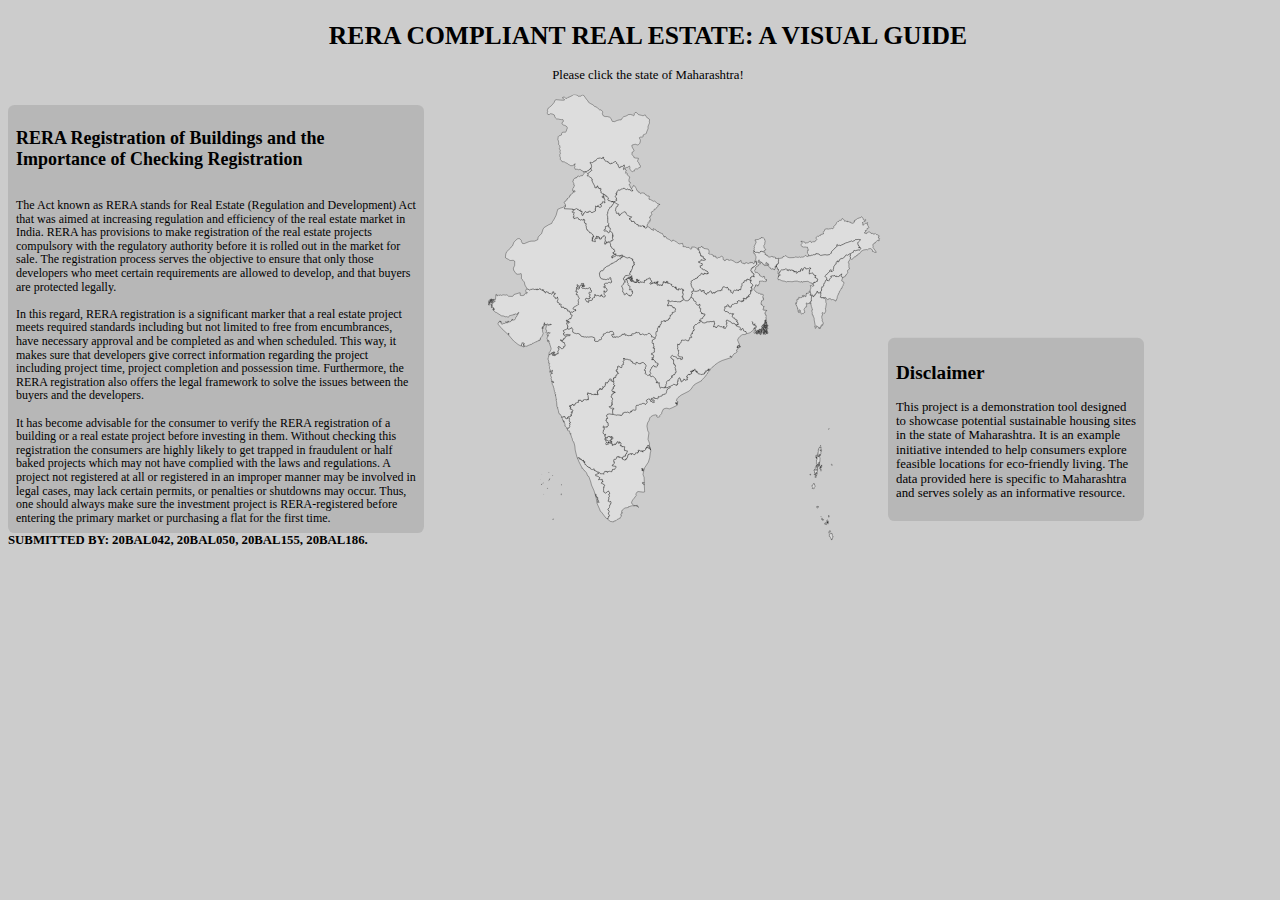
<file: index.html>
<!DOCTYPE html>
<html lang="en">
<head>
    <meta charset="UTF-8">
    <meta name="viewport" content="width=device-width, initial-scale=1.0">
    <meta name="description" content="Description of your site">
    <title>REAL ESTATE</title>
    <link rel="stylesheet" href="public/styles.css">
</head>
<body>
    <header>
        <h1><center>RERA COMPLIANT REAL ESTATE: A VISUAL GUIDE</center></h1>
        <p>Please click the state of Maharashtra!</p>
    </header>

    <div class="map-container">
        <!-- Directly embed the SVG map -->
        <svg id="india-map" xmlns="http://www.w3.org/2000/svg" viewBox="0 0 1000 1000" width="800" height="800">
            <!-- Your path elements here -->
    <path
     id="IN-AN"
     title="Andaman and Nicobar Islands"
     d="m 537.188,685.44148 -0.041,0.4695 0.768,0.30627 0.104,2.47542 1.258,1.84675 -0.71,-0.0232 0.661,0.93295 -0.574,0.18739 -0.437,0.94503 0.103,1.88201 -0.409,0.42617 -0.663,-0.49065 -0.502,1.30269 -0.461,-0.2156 0.224,-1.08911 -0.606,-0.31434 -0.121,-1.2503 -0.813,-0.73346 0.069,-0.77879 -1.076,-1.12336 -0.646,0.17933 -0.121,-1.96159 0.365,-0.27304 -0.4,-0.27001 0.64,-1.36616 0.994,0.0584 0.564,-0.57427 0.878,0.27505 0.092,-0.68006 0.86,-0.14307 z m -2.826,-4.29496 0.895,1.77017 -2.249,2.47845 -0.57,-1.39035 0.238,-1.31478 1.704,-0.4695 -0.018,-1.07399 z m -6.972,-12.28743 0.62,0.37378 0.054,0.95511 0.372,-0.12392 0.733,0.79995 -0.07,1.22108 -0.819,-0.73849 -1.384,0.38789 -0.288,-0.63372 0.323,-0.48259 -0.855,0.17027 0.198,-1.45785 1.116,-0.47151 z m 3.502,-0.0695 0.743,0.76973 -0.11,1.34098 -1.472,-1.19389 0.529,-0.85234 0.383,0.60853 -0.073,-0.67301 z m 0.656,-2.05731 0.291,1.85178 -0.652,-1.69864 0.361,-0.15314 z m -1.091,-2.2447 0.394,0.70928 -0.884,1.04981 0.947,1.26743 0.041,1.10422 -0.412,-0.27001 -0.465,0.31837 -0.158,0.77476 -0.325,-0.99943 0.426,0.0796 0.114,-0.58536 0.146,0.45237 0.247,-0.67099 -0.938,0.56621 0.092,-0.83824 -0.627,-0.64883 -0.116,-1.08809 1.518,-1.22109 z m -6.096,-0.7264 0.087,0.94704 -0.404,-0.51281 0.317,-0.43423 z m -2.282,-1.91123 0.359,0.19848 -0.356,1.48404 1.639,1.28758 -0.11,0.45942 -1.593,-0.57024 -0.756,-1.02865 0.157,-1.47599 0.66,-0.35464 z m -1.725,-2.48851 0.285,0.72439 -0.466,-0.2005 0.181,-0.52389 z m 11.976,-2.12381 0.554,2.22556 -0.33,0.0282 -0.08,0.96619 -0.144,-3.21996 z m -17.337,-14.22082 0.765,1.02563 0.632,-0.27504 -0.606,0.35464 0.105,1.13444 -0.86,0.46244 -1.209,-0.15818 -0.228,-1.89409 0.96,-0.0353 0.151,-0.86645 0.29,0.25187 z m -5.693,-35.18985 0.303,0.69114 0.034,-0.42113 0.553,0.46244 0.043,1.32486 0.571,0.30426 0.19,2.31624 -1.188,1.3984 0.616,0.72339 -1.181,1.43165 -1.64,-0.7798 -1.035,0.34255 0.738,-1.75809 -0.843,-1.12537 -0.088,-2.43411 0.448,0.45035 1.244,-2.15202 0.892,-0.62565 0.231,0.45942 0.112,-0.60853 z m 2.629,-13.08436 0.929,1.5727 -0.763,0.62868 0.924,0.42415 -0.055,0.36472 -1.862,0.51684 -0.434,-0.43927 0.123,-0.72237 0.751,-0.10478 -0.195,-1.47195 0.582,-0.76872 z m -0.926,-0.67402 -0.284,0.15415 0.186,-0.91783 0.098,0.76368 z m -7.918,-1.08407 1.085,0.17632 -0.019,1.31679 -1.158,-0.1481 0.092,-1.34501 z m 6.716,-0.23474 0.622,0.3093 -0.822,0.74252 0.2,-1.05182 z m 10.071,-5.13723 1.075,0.16624 -0.465,0.49972 -0.716,-0.34457 0.106,-0.32139 z m -1.074,-4.07532 0.271,-0.21158 0.564,0.52793 0.933,2.47844 -0.237,0.44733 -0.886,-1.45482 -0.543,0.0383 -1.023,-1.01455 0.826,-1.1556 0.095,0.34457 z m 0.412,-1.48405 0.074,1.27046 -0.647,-0.61256 -0.046,-0.72641 0.619,0.0685 z m 0.807,-1.15963 0.371,2.3918 -0.807,-0.65185 0.006,-0.67401 -1.081,-0.74958 0.615,-0.12695 0.421,0.57831 0.475,-0.76772 z m 0.855,-1.16466 0.553,1.47598 -0.427,1.26038 -0.784,-1.06593 0.658,-1.67043 z m -7.699,-0.52088 0.06,1.5052 0.968,-0.15717 -0.584,2.06436 1.288,0.63271 -0.452,0.56521 -0.476,-0.43625 -0.055,0.53498 0.673,0.36169 -1.042,0.80298 0.111,2.37769 0.468,-1.74801 0.792,-0.0836 0.084,0.74555 -0.687,4.25768 -0.257,-0.22467 -0.058,0.48561 -0.813,-0.3637 0.133,0.79189 -0.88,0.34759 0.156,0.61356 0.294,-0.32945 0.144,0.38285 0.739,-0.78081 -0.176,-0.57931 0.734,0.44632 -0.947,4.02394 -0.272,-0.63674 -1.076,-0.31937 0.008,-1.07601 -0.615,0.20452 -0.202,-1.21806 0.583,0.0897 0.174,-0.4433 -0.264,-0.31233 -0.496,0.35061 -0.418,-1.78427 -0.55,0.50173 -0.324,-3.01141 -0.489,0.20553 -0.198,-0.48058 1.023,-2.1097 0.51,1.2624 0.312,-0.20553 0.053,0.83421 0.144,-0.28009 0.264,-4.95991 1.616,-2.84819 z m 0.75,0.37277 0.37,-0.0131 -0.121,0.73346 -0.526,-0.0897 0.277,-0.6307 z m 3.455,-0.807 0.246,0.70021 -0.456,-0.22971 -0.099,0.44733 -0.164,-0.60853 0.473,-0.3093 z m 3.685,-0.13097 0.187,0.52994 0.404,-0.49267 -0.109,1.20698 -0.783,-0.54102 0.301,-0.70323 z m -2.854,-0.40401 -0.404,1.06996 -0.432,-1.22915 0.529,0.16423 0.161,-0.64379 0.146,0.63875 z m -3.45,-0.63271 1.278,0.37076 0.601,-0.27102 0.48,0.85134 -0.638,0.43221 0.453,1.08709 -0.71,-0.0554 0.088,0.85738 -0.591,-0.16523 -0.426,0.74152 0.215,0.5108 -1.001,0.93596 -0.534,-0.67401 0.644,-3.04566 -0.578,-0.18639 0.169,-0.60651 0.297,0.21459 0.359,-0.45639 -0.106,-0.54103 z m 22.254,-0.22568 0.744,0.70223 0.114,1.10321 -1.131,-0.17632 -0.248,-0.86644 0.521,-0.76268 z m -18.511,-2.01398 -0.482,1.18481 -0.272,-0.10982 0.235,-1.08406 0.519,0.009 z m -5.117,-8.89721 0.142,2.36661 -0.486,-1.68957 0.344,-0.67704 z m 3.934,-1.86588 0.482,0.0766 -0.353,0.58737 0.48,0.0252 0.547,1.64928 -0.418,0.71431 0.97,1.37624 -0.47,1.44375 0.217,3.1313 -0.76,0.34254 -0.021,0.31938 0.562,-0.0403 -0.893,0.51483 -0.017,0.81204 -1.764,-0.46949 1.351,2.31019 -1.306,0.3758 -1.274,-0.36774 -0.351,0.51584 -0.719,-0.0997 -0.439,-0.60551 0.168,-5.76087 -0.481,-0.23978 0.412,0.0141 1.029,-1.36013 -0.528,-0.48057 0.377,-0.63069 -0.465,-2.24672 0.291,0.36068 1.548,-1.94044 0.653,0.52189 0,0 0.628,-0.14911 0,0 0.544,-0.70021 z m -4.254,-1.63618 0.507,0.29217 0.034,1.9344 -0.425,1.01455 -0.541,0.11385 0.285,0.41105 -0.437,0.73447 -0.419,-1.68957 0.448,-2.16209 0.548,-0.64883 z m 6.511,-0.1078 -0.569,0.64379 0.07,0.69819 -0.646,-0.12996 0.163,-1.03974 0.261,0.42416 0.721,-0.59644 z m 0.475,-12.41236 0.326,1.0357 -0.216,1.94044 0.222,0.67603 0.337,-0.37076 0.198,0.32341 -0.326,0.51483 0.739,0.99642 -0.519,0.70726 -0.691,-0.90876 -0.617,-0.1743 -0.355,0.52692 -0.337,-0.67502 -0.412,0.35161 1.233,0.51483 0.063,0.93395 0.704,-0.11384 -0.007,0.49065 0.437,-0.28714 -0.721,2.016 0.056,2.10668 -0.648,1.12739 -0.797,-0.13904 0.185,0.47655 -0.837,-1.03369 -0.385,0.14709 -0.306,0.69517 0.771,1.08609 -0.548,0.53195 -0.113,-0.82715 -0.517,0.0494 -0.583,1.18884 0.388,0.95007 0,0 -0.628,0.14911 0,0 -1.021,-0.81909 -10e-4,-1.5314 0.505,-0.0242 0.143,-0.55815 -0.769,-0.1209 0.174,-1.53039 0.535,-0.14911 -0.256,-0.65689 0.785,-0.26396 -0.791,-0.29923 0.378,-1.79838 0.559,-0.44229 -0.669,-0.43121 0.413,-0.53196 -0.431,-0.16825 0.372,-1.40042 0.576,-0.23172 -0.5,-0.35867 0.518,0 0.343,-0.59241 -0.262,-0.89869 1.21,-0.65286 -0.25,-0.74756 0.989,-0.1743 0.506,0.35867 -0.023,-0.97626 0.467,0.67099 0.404,-0.67804 z m -0.285,-2.21549 0.251,1.06089 -1.069,-0.6055 0.818,-0.45539 z m 13.096,-26.52437 -0.617,1.4518 0.021,-0.82615 0.596,-0.62565 z" />
  <path
     id="IN-AP"
     title="Andhra Pradesh"
     d="m 295.438,482.23741 -0.002,0.007 0,0 0.002,-0.007 z m 0.652,-0.0393 -0.389,2.49054 -0.753,-1.07903 -0.016,-0.80298 1.158,-0.60853 z m -0.652,0.0393 -0.122,-0.62767 -0.272,0.4433 -1.262,0.0977 -0.058,-0.73144 -0.901,0.58133 1.737,0.7667 0,0 -0.023,1.03873 0.454,0.14004 0.663,1.50017 -7.647,3.77106 -4.692,1.85681 -3.756,-1.06895 -3.105,0.36975 -2.669,1.33493 -2.599,5.73367 0.099,0.96921 -2.908,3.10007 -0.273,0.46546 0.384,0.87048 -0.948,0.83521 -3.03,0.41106 -0.866,-1.47094 0.261,-0.7788 0.373,0.006 -0.117,-0.58032 -2.482,-0.87249 -3.128,0.60651 -2.228,1.07097 -1.913,1.26945 -1.459,1.6402 -1.448,4.49646 -2.123,3.3872 -1.075,5.04353 1.396,7.50586 1.762,3.11215 -1.448,10.08303 2.407,6.52153 -0.174,3.87786 1.651,4.44205 -3.018,-5.51604 -0.564,-0.25692 -0.116,1.91022 -0.617,-0.62263 0.355,-0.61659 -0.401,-0.0776 -1.169,1.85077 2.315,2.12481 1.569,0.0363 1.581,1.4105 0,0 0.001,1.1425 -0.756,-0.42516 -0.956,-1.89007 -1.638,-0.0433 -1.73,-1.26642 -1.577,0.17228 -0.083,0.42113 0.891,0.17833 0.069,0.37378 -0.631,-0.0705 -0.22,0.60953 -0.702,0.17631 0.029,0.71936 -0.644,0.29217 0.441,0.65084 -0.587,0.82111 -1.556,0.70021 -1.065,-0.0191 -0.429,0.47957 -0.538,-0.44632 -0.687,0.65789 1.332,1.04982 -0.848,0.61457 -0.451,-0.57931 -0.714,0.31131 0.153,-0.57024 -0.476,0.0957 -0.1,-1.1294 -1.848,0.78685 -0.66,-0.46848 -0.271,-0.94604 -2.238,-0.27001 -1.136,0.44229 1.056,0.46748 -0.297,1.49009 0.529,-0.38084 0.197,0.28109 -0.5,0.17732 0.045,0.45338 -1.591,0.5249 0.142,0.71633 -0.976,0.70626 -0.849,-0.95309 -1.027,0.1219 -10e-4,0.68107 -0.615,0.41509 -0.758,1.66338 -1.751,-0.1471 -1.873,-1.34097 -1.365,0.1884 -0.438,0.70222 0.653,0.35464 -0.895,-0.0232 -0.123,-1.42964 -2.722,0.87753 -0.912,-0.23072 -0.182,1.11329 -0.893,-0.29117 -0.784,0.83925 0.691,1.28657 -0.439,-0.004 -0.916,3.18974 -0.762,0.57729 0.044,1.25333 -0.487,0.12694 -0.176,-0.51281 0,0 0,0 0,0 -0.114,0.0373 -0.358,-0.0363 -0.102,0.86242 -0.647,0.0222 0.041,0.96316 -1.911,0.1199 -1.63,-0.88257 -0.545,-0.83622 -1.561,0.22668 0.782,-0.72741 -0.137,-0.80398 0,0 0.428,-2.03716 1.298,0.005 0.886,-1.73995 0.689,0.70726 1.203,-0.11788 -0.275,-1.46087 0.738,0.11486 -0.133,-1.46792 1.11,-0.4564 -0.056,-0.62163 0.545,-0.33751 -0.402,-0.47957 1.263,-0.7939 -0.589,-0.66092 0.581,-0.36572 0.184,-1.24426 -0.457,-0.80499 -0.729,0.94402 -1.027,-1.12638 -0.749,0.20553 -0.241,-0.44632 -0.695,0.33147 -0.508,-0.35263 0.636,-0.26497 -0.884,-0.48964 0.746,-4.80576 -3.414,-0.19546 -0.93,0.66394 0.224,-1.28859 -0.7,-0.15616 -0.1,-0.54505 -1.57,0.28814 -0.469,-0.68308 0.12,-0.45741 0.865,0.0816 0.084,-0.55715 -0.512,-0.50173 0.697,-0.93798 -0.098,-1.37926 -1.516,-0.98936 -0.07,0.73144 -1.102,-0.18941 -0.406,0.89566 -0.444,0.005 -0.044,-1.30168 0.745,-0.28311 -0.243,-1.23519 -1.148,1.15157 -0.515,-0.73346 -1.438,-0.0796 -0.25,0.56722 0.447,1.03671 -1.082,0.53297 0.051,0.49669 -1.374,0.48259 -0.086,1.24527 -0.276,-0.6186 -0.666,0.19747 0.136,-0.54506 -0.442,0.0363 -0.809,0.44028 0.55,0.43624 -0.324,0.16926 -0.537,-0.3496 -0.828,0.58536 -0.762,-0.5914 -0.154,1.25534 -0.522,-0.45539 -0.092,0.58435 -0.695,0.0846 0.161,-2.61647 -1.021,-0.0473 0.332,-0.77477 -1.362,-0.22769 -0.826,0.4302 -0.274,-0.68006 -1.182,0.38385 -0.348,-1.1969 -0.467,0.72338 -0.138,-0.42617 -0.547,0.46042 -0.037,-1.24325 -0.441,0.37983 0.137,0.92488 -0.809,0.16422 0.803,0.61861 0.091,1.4246 -1.493,-0.134 -0.737,0.47554 -0.706,-0.70323 -0.313,0.83521 -0.395,-0.21157 -0.506,-1.54953 1.023,-1.70469 0.502,-0.0876 -0.114,-0.60853 -2.193,-2.09761 0.919,-0.91883 -1.005,-1.33897 -0.907,-0.0826 0.162,-0.6045 0.954,-0.14911 0.098,-0.50576 1.637,0.35766 -0.241,1.613 0.322,0.96921 2.039,0.23979 0.549,1.09212 3.478,-0.71733 0.843,0.91682 -0.114,1.85278 0.881,-0.0242 0.03,0.38487 0.744,-0.63372 -0.413,-0.58032 0.48,-0.70524 -1.151,-0.008 0.162,-0.82514 -1.197,-0.33651 1.45,-1.73994 -0.12,-0.32643 -0.946,0.48662 0.067,-0.61155 0.606,-0.11284 0.272,-0.77175 2.317,0.30931 -0.087,-2.61144 -0.87,-0.009 -0.259,-0.81305 -1.187,-0.32744 -0.223,0.64278 0.852,1.8004 -0.668,0.43524 -0.594,-0.82615 0.081,-0.84932 -1.667,-0.14709 0.033,-1.19086 -1.03,0.43423 -1.67,-0.5773 -0.842,1.08709 -0.143,1.60595 -0.623,0.0846 -0.538,-0.65286 -2.34,-0.0121 -0.271,-0.69316 0.528,-0.47251 -1.486,-1.13344 0.084,-0.94805 0.627,-0.50375 0.596,0.30326 0.046,-0.98634 0.62,-0.71835 -2.16,0.21258 -0.893,-1.1828 -0.583,-0.10075 -0.828,-1.60897 0.793,-2.87338 -0.371,-0.96821 1.432,-0.53598 0.329,-3.46982 -0.765,0.2821 -1.342,-0.40905 0.435,-1.01455 -0.216,-1.18784 0.475,-0.42113 1.67,1.34803 2.2,0.39796 0.395,-0.4171 0.967,0.008 -0.123,0.51584 0.792,0.11787 1.574,-2.61647 -0.459,-0.48158 0.536,-0.13601 0.01,-0.97425 -0.78,-0.59543 0.906,-0.82212 -0.34,-0.57729 -0.68,-0.0907 -0.12,-0.81406 -1.007,0.11788 -0.715,-2.46333 -1.193,-1.21202 0.032,-0.3355 1.145,0.13803 0.056,-2.91166 1.092,-0.41409 0.728,0.6045 0.184,-0.73849 -1.711,-1.64222 0.433,-1.93137 -0.871,-0.18841 0.915,-1.47195 1.622,-0.9007 2.208,-0.37378 5.454,0.80499 0,0 2.029,0.19847 1.101,0.76772 1.197,-0.21964 1.739,0.46345 1.853,-0.66696 2.39,0.79995 0.72,-0.93395 0.573,1.25333 0.961,0.37882 0.34,-0.47453 0.813,-0.001 0.321,-1.12135 1.213,-0.62364 0.391,-2.22858 1.247,0.0474 1.873,-1.13041 3.212,0.53599 1.212,-0.92791 2.023,1.57573 1.285,0.0655 1.287,-1.39136 0.028,-1.51326 0.525,0.0796 0.204,0.93697 0.792,0.1078 -0.105,-1.67345 0.42,-0.44532 2.207,-0.94704 3.049,0.62464 0.881,-0.49065 0.138,-5.86766 0.854,-1.16467 3.359,-0.45941 1.478,-1.04982 3.158,-0.69013 2.655,-1.478 0.74,0.85537 1.08,-0.16926 0.842,1.32183 1.174,-0.0927 1.879,-2.25578 0.456,-1.49815 -0.766,-0.85134 -0.867,-0.23575 0.375,-0.96417 0.76,-1.27247 1.842,-0.43927 1.01,-1.30673 0.4,0.69719 1.275,0.0554 0.82,1.19893 0.374,1.86084 0.825,0.35162 0.3,0.96014 0.56,-0.84629 1.107,0.7536 0.08,0.55413 2.228,0.59442 0.864,-0.54506 -1.037,-0.81103 0.218,-0.96921 0.456,-0.1068 -0.054,-1.15257 -1.944,-0.47554 -0.073,0.67401 -2.712,-1.16567 0.638,-0.95108 -0.455,-0.93193 0.588,-0.46043 0.533,1.1556 0.538,0.17127 0.753,-0.72942 0.291,-1.2634 1.341,-0.66092 2.02,1.10321 -0.357,0.71532 1.803,-0.20754 2.234,0.85335 0.552,-0.55211 0.24,-2.09358 0.9,0.008 -0.167,-1.21303 1.798,0.47353 1.157,-0.74857 2.434,-0.41106 0.393,-1.96865 1.792,0.0494 1.204,-1.55053 0.986,0.73446 0.917,-0.0977 1.628,-1.91526 0.167,-1.99081 0.466,-0.66696 -0.435,-0.44229 1.428,-2.15605 0.114,-0.84126 4.307,-2.33034 0.218,-0.45337 -0.722,-0.8997 0,0 0.895,-0.94201 3.155,-1.23418 1.526,-1.44979 2.84,0.31535 0.357,0.72842 1.346,0.68006 0.535,-0.1471 -0.006,-1.36415 0.648,-0.30225 0.16,0.53297 0.508,-0.0584 0.075,-2.24874 0.507,0.38184 0.159,-0.32139 -1.236,-1.23519 0.559,-0.4433 0.085,-1.11328 0.732,-0.1743 0.443,-0.71431 -1.227,-0.23576 1.047,-1.14754 -0.485,-0.90171 2.36,-2.80588 0.526,0.77678 0.502,-0.0484 0.147,1.53845 0.494,-0.0736 -0.389,1.06291 1.368,0.46043 0.226,0.49065 -0.729,0.87552 0.09,0.81103 0.966,0.91279 0.668,-1.2775 2.266,-0.98332 0.549,-1.40949 -0.357,-0.54707 0.48,-0.43524 0.958,0.65387 0.831,-0.0655 0.151,1.01354 0.854,0.34255 1.769,-0.73144 0.759,0.20251 0.102,-1.18784 -0.436,0.22366 -0.462,-0.56319 1.548,-2.06738 -1.19,-0.22065 -0.117,-0.44229 0.567,-0.41005 -0.962,-0.0433 0.074,-1.11933 0.825,-0.33449 1.716,-2.61848 1.439,0.66897 0.07,0.58335 0.3,-1.10523 0.978,0.19445 0.281,-0.72238 1.606,-0.23172 0.055,-0.70626 0.783,0.0282 0.314,-0.63472 -1.354,-1.49613 0.703,0.0796 -0.722,-0.74857 -0.351,0.88962 -0.496,-1.613 0.859,-0.44733 1.309,0.30426 0.977,1.12034 -0.146,-1.19691 0.546,-0.0151 0.07,-0.46345 -0.389,-1.075 0.29,-0.17933 0.427,0.54707 0.246,-0.25893 0.173,0.8866 -0.421,-0.0443 0.039,0.34859 0.752,0.12594 0.315,-1.5183 0.677,0.53297 0.537,-0.85134 -0.212,-0.7133 0.607,-0.7385 1.544,3.04264 0.548,0.10277 -0.365,0.5914 0.838,1.48605 0.717,0.23072 -0.848,-1.56666 0.994,-0.66394 1.74,4.20932 1.457,0.4836 1.827,-0.12392 1.146,1.27348 0.862,-0.0786 0.594,-0.60853 3.787,-0.35967 0.079,-1.65532 0.552,0.34759 0.191,-0.35766 -0.421,-0.35464 0.758,0.1219 -0.468,-0.41105 0.681,0.22467 0.661,-0.61055 -0.289,-0.54001 0.524,-0.63977 -0.534,-1.04074 1.184,0.72439 0.372,-0.88055 1.605,-0.97828 0.451,1.15459 0.524,-0.9279 0.875,0.0564 -0.007,-0.63775 -0.72,0.10075 -0.586,-1.05082 1.452,0.0443 0.08,-0.77376 0.776,0.12392 -0.173,0.70122 0.527,0.52491 0,0 0.878,0.54405 -3.728,4.32417 -0.604,1.85279 -1.844,1.75808 -2.297,3.46075 -4.825,4.53576 -0.023,0.93294 -8.484,4.31511 -3.07,2.10768 -0.901,1.5183 -2.5,2.32631 0,0.73447 -1.373,1.87595 -2.744,2.95298 -12.682,6.47518 -5.007,3.89498 -1.482,1.88201 -0.541,2.01499 -0.477,0.23072 0.151,0.96115 1.163,1.01657 0.89,-0.24886 -0.238,2.48751 -0.903,0.51383 z" />
  <path
     id="IN-AR"
     title="Arunachal Pradesh"
     d="m 585.539,192.70394 0.586,0.92992 -0.057,0.84731 1.267,1.78327 1.034,-0.0161 1.469,-1.19893 0.621,0.70122 -0.973,2.05429 -1.803,0.26094 -1.561,1.57472 -1.49,0.40803 0.751,0.58737 0.722,1.56062 -0.829,1.21403 0.445,0.75663 1.713,-0.88458 2.06,-2.14496 1.865,-0.12795 1.871,-1.00045 -1,2.04522 0.212,0.68812 0.654,-0.135 0.39,2.08249 1.644,2.52781 -0.628,1.36315 -2.37,0.79894 0.447,1.1959 -1.382,1.22008 -0.568,-0.17128 0.119,0.72339 -1.089,0.0826 -0.606,0.63472 0.991,1.12135 -2.287,1.75808 1.174,0.64984 1.07,-0.19445 0.596,1.18683 0.491,-0.15415 0.742,-1.62811 1.087,0.0222 1.452,-1.06794 1.779,-0.0645 1.81,1.05082 0.488,1.13746 1.63,0.13601 0.971,-0.41912 0.571,0.97526 1.478,0.68611 2.011,-1.27449 1.703,1.68353 2.264,0.54304 2.48,1.80443 -0.774,0.0957 -0.687,0.79693 0.172,1.03369 -0.653,1.00951 1.376,0.16322 0.074,0.74051 0.798,0.35665 -0.776,0.90171 0.229,2.13187 -1.421,0.16321 -0.261,-0.96014 -1.092,0.4846 -3.224,2.75551 -0.127,1.03067 -1.421,0.0191 -1.053,1.83062 -0.752,0.10478 -0.936,1.10422 0.839,2.14798 -0.541,1.59386 5.44,7.69325 -0.53,0.80096 -0.792,-0.43423 -0.775,0.28512 -1.819,-1.3571 -2.282,-0.63271 -0.257,-0.6055 0.558,-0.4161 -0.103,-0.73346 -0.489,-0.1078 -1.243,-1.9344 -1.88,-0.62061 -0.282,0.35867 -1.812,-0.0907 -1.888,1.78025 -1.08,-0.43625 -4.949,0.65185 -4.142,2.0956 -2.098,3.37108 -1.236,0.7657 -1.45,0.001 -1.615,3.12928 -1.202,-0.53397 -1.294,2.09257 -1.649,-0.23475 -2.175,3.08194 -2.644,1.03369 -1.359,-0.7113 0,0 -0.449,-1.15156 0.601,-1.2221 -0.623,-0.25892 -0.136,-1.23016 -0.505,-0.33247 1.033,-0.61155 -0.803,-3.58065 0,0 1.104,0.29923 2.101,-1.75506 2.285,-0.72842 0.041,-1.83365 1.182,-1.30269 1.547,0.92287 4.526,-1.46792 1.134,-0.0584 0.701,0.73547 0.261,-0.68006 2.344,-1.79536 -0.85,-1.59789 -0.204,0.269 -0.38,-0.49468 -0.692,0.0443 -0.498,0.87753 -0.092,-0.89868 -0.445,0.63673 -0.377,-0.31131 0.842,-1.79435 -0.173,-1.11329 -0.868,-0.31635 -0.328,-0.86141 -0.776,-0.4836 0.3,-0.60551 -0.482,-0.55311 0.377,-0.37278 -0.801,-1.01958 0.62,-0.25893 -0.153,-0.38386 0.893,-1.21 2.18,-1.85077 1.05,-1.92936 -3.173,-0.21057 -4.587,0.46547 -1.901,1.80443 -2.755,0.94402 -1.42,-0.69114 -5.971,2.28601 -3.568,0.83622 -0.449,0.85234 -0.922,0.12896 -0.825,0.74756 -1.393,-0.0151 -0.144,0.4161 -4.663,2.17518 -0.602,-1.07399 -1.329,0.62364 -1.455,-0.65185 -0.46,0.25893 -0.498,-1.12638 -0.86,0.7123 0.949,1.26441 0.054,0.82413 -2.132,1.05283 -2.016,2.70614 -2.185,1.62509 -3.313,3.71767 0.569,0.42012 0.2,1.04478 -1.31,0.29922 -2.023,2.14799 -3.903,0.7657 -2.96,-0.58133 -6.879,1.09213 -2.126,-1.1153 -0.023,-0.48058 -0.926,-0.54203 -4.469,-0.72641 -0.416,0.4705 0.133,0.73145 -1.26,0.60248 -2.63,-0.0333 -1.253,0.87149 -0.977,-0.21863 -1.605,0.7788 -3.528,0.2025 0,0 -0.095,-2.67994 -1.456,-1.34501 -0.218,-2.2981 0.97,-1.44576 -0.63,-1.01555 1.299,-0.0584 0.397,-0.43524 -1.294,-0.93596 -0.091,-1.72181 -0.748,-1.88201 -1.661,0.45237 -1.599,-0.50778 -2.993,0.27706 -0.627,-0.7657 -0.893,0.42617 -1.688,-2.1369 0.196,-0.78786 -0.385,-0.59442 1.382,-1.71879 0.332,-1.40345 -0.24,-0.84529 -0.614,-0.47453 -0.698,0.13098 -0.451,-0.9541 2.47,-0.0645 0.997,1.06694 2.4,0.0695 0.761,1.74095 1.218,0.51785 1.363,-1.30168 1.498,0.25792 3.244,-2.36863 1.123,0.0252 1.088,1.89006 1.336,-0.39796 0.566,-0.64177 1.006,0.44632 0.972,-0.90675 1.243,0.48561 0.928,-1.34098 1.343,-0.53598 1.471,-2.12078 -1.602,-1.74398 0.503,-1.49815 2.358,-1.81954 0.561,0.71935 1.441,-0.77577 1.45,-1.36213 0.75,0.73849 0.699,-0.76973 -0.212,-0.9551 4.089,-0.72742 0.263,-1.59688 -1.023,-0.93697 1.953,-1.54752 0.614,-1.46691 -0.113,-0.79593 0.582,-0.20955 0.193,-0.76167 2.276,-0.85738 0.598,0.53599 0.354,-0.7254 0.895,0.60047 1.805,0.0272 2.334,-0.75462 0.913,0.4967 1.441,-0.93093 1.719,0.85234 1.576,-2.48247 -0.338,-0.54505 0.202,-1.03067 3.354,-2.71823 1.247,-3.10309 1.528,-1.53845 1.448,-0.10679 0.322,-0.90373 1.233,-0.88055 2.652,-0.0504 1.472,-2.87943 1.735,1.06593 1.388,1.52031 0.432,1.83869 1.545,-0.47252 3.161,1.2896 -0.529,-1.01858 2.111,0.70222 0.489,0.66092 2.7,0.15415 0.33,1.25332 3.007,0.56521 0.925,-0.0685 0.6,-0.8201 0.279,-1.66137 1.057,0.28009 -0.191,-2.05127 1.007,-0.0957 0.271,-1.05485 0.823,0.28915 2.922,-2.56408 0.394,0.4826 1.766,-1.32688 1.597,0.21158 2.584,-1.94347 z" />
  <path
     id="IN-AS"
     title="Assam"
     d="m 453.917,283.49453 0.206,1.29161 -0.521,0.29318 0,0 0.315,-1.58479 z m 46.843,-31.55783 3.527,-0.20351 1.605,-0.7788 0.977,0.21863 1.253,-0.87149 2.63,0.0343 1.261,-0.60248 -0.133,-0.73145 0.415,-0.4705 4.47,0.72641 0.926,0.54203 0.023,0.48058 2.126,1.1153 6.879,-1.09213 2.96,0.58133 3.902,-0.7657 2.023,-2.14799 1.31,-0.29922 -0.199,-1.04478 -0.569,-0.42012 3.313,-3.71767 2.186,-1.62408 2.016,-2.70614 2.132,-1.05384 -0.054,-0.82413 -0.949,-1.26441 0.86,-0.7123 0.498,1.12638 0.46,-0.25893 1.455,0.65185 1.329,-0.62364 0.602,1.07399 4.663,-2.17518 0.145,-0.41711 1.393,0.0161 0.825,-0.74756 0.922,-0.12896 0.449,-0.85133 3.567,-0.83723 5.972,-2.28601 1.42,0.69114 2.755,-0.94402 1.9,-1.80443 4.588,-0.46547 3.173,0.21057 -1.05,1.92936 -2.181,1.85077 -0.893,1.21101 0.152,0.38285 -0.619,0.25893 0.801,1.01958 -0.377,0.37278 0.481,0.55311 -0.3,0.60652 0.776,0.48259 0.328,0.86141 0.867,0.31635 0.174,1.11329 -0.843,1.79334 0.377,0.31132 0.445,-0.63674 0.092,0.89869 0.498,-0.87753 0.692,-0.0443 0.38,0.49468 0.204,-0.269 0.85,1.59789 -2.344,1.79536 -0.261,0.68106 -0.701,-0.73547 -1.134,0.0584 -4.526,1.46893 -1.547,-0.92287 -1.182,1.30269 -0.041,1.83365 -2.285,0.72842 -2.102,1.75506 -1.104,-0.29923 0,0 -1.789,1.79032 -1.856,0.97727 -0.747,0.16826 -1.204,-0.79693 -0.878,0.46244 -1.759,2.97211 -2.42,1.72585 -1.22,0.32844 -0.506,-0.48461 -0.617,1.13344 -0.62,-0.46647 -1.614,0.96518 -0.114,0.807 -1.143,0.49569 -0.177,1.92432 -1.012,0.55513 -0.725,1.07097 -0.474,-0.41811 -0.086,-1.95454 -0.273,0.12392 -1.888,2.30515 -0.23,2.72327 -1.413,0.4171 -2.16,3.58165 -0.287,2.35049 -0.759,1.52434 0.514,2.04522 -1.33,0.74656 -0.694,0.97324 -0.846,-0.3899 -0.974,1.12537 -0.334,-0.74454 0.388,-1.478 -0.53,-1.31377 -0.443,0.69215 -1.344,0.62868 0.373,1.41755 -2.768,2.04622 -1.536,2.42706 -1.515,0.58334 -2.005,1.96865 1.343,1.9213 1.381,0.68409 0.342,1.27247 -0.551,0.82816 0.463,0.81003 0,0 -1.785,1.46994 -1.108,3.47788 -0.652,1.10824 -0.763,-0.0393 -0.405,0.71431 0.284,1.56062 -0.47,0.28915 0.278,0.46244 -0.506,0.96014 -0.668,0.48159 0.004,1.04477 -0.93,0.4967 -0.634,-0.69417 -0.27,0.23273 -0.054,1.56767 -0.656,0.72842 0.604,0.80801 -0.613,1.8266 0.661,0.29217 -0.961,0.2015 0.242,0.31635 -0.772,1.478 0.071,1.97772 -0.81,0.18235 0,0 -1.356,0.17833 -0.506,-0.39998 -0.133,0.42517 -0.886,-0.11586 -0.71,0.50072 -1.334,-3.29653 -1.561,3.82547 -1.391,0.50979 -0.266,1.82559 -1.275,0.17127 -0.4,1.57472 -0.956,0.3496 -0.104,0.47957 -0.927,-0.25389 -0.298,-2.31624 -2.632,0.0312 0,0 -1.754,0.0564 1.249,-2.99328 -0.867,-1.86689 -0.002,-1.0075 0,0 0.417,-3.52825 0.991,-1.83365 -1.209,-3.75796 1.212,-0.48259 1.948,1.62006 0.855,-0.0504 0.353,-0.58133 0.893,0.0746 0.271,-0.70122 -0.323,-1.1556 -0.432,0.27505 -0.348,-0.25389 0.453,-0.0846 -0.275,-0.44128 -0.672,0.0826 -0.054,-1.3712 0,0 0.782,-0.12292 0.44,-1.64222 1.228,0.19546 -0.383,-0.93597 2.03,0.51685 0.947,-1.37523 2.879,-0.9803 -0.832,-0.69517 0.576,-0.83119 -0.163,-1.09817 -0.499,-0.0635 -0.492,-1.06795 -0.396,0.14609 -0.929,-0.97828 -0.286,0.15717 -0.122,-0.58032 -0.945,0.43625 -0.229,-1.28053 -0.643,0.0977 1.617,-1.6261 0.184,-1.27348 -1.065,0.80902 -0.629,-0.0705 -0.312,-1.19893 -1.171,-0.25389 -0.759,-1.3853 -0.697,-0.19848 0.021,-0.94201 -1.007,-0.51483 -1.078,0.65991 -2.189,0.20956 -1.429,1.03168 -0.159,-3.28041 0.56,-1.33897 0.955,-0.85939 -1.294,-0.11083 -0.153,-0.76973 2.951,-3.13533 -1.176,0.38688 -1.316,-0.39594 -0.945,0.78484 -1.681,0.30527 -1.293,-0.19143 -1.443,0.96922 -1.088,-1.22915 0.118,-1.06392 -1.183,-0.49065 -1.843,1.39035 -0.231,2.45426 -1.065,1.13545 -1.218,-0.80499 0.562,-0.58133 -0.122,-1.34299 -1.179,-0.24986 -1.553,2.62252 0.622,-0.0685 -1.185,1.2231 0.691,0.0876 0.459,-0.51785 -0.09,0.3909 -1.696,0.74253 -0.534,-0.31938 -1.786,0.37076 -1.213,2.14093 -1.083,0.54707 -0.668,-0.14306 -0.253,-1.0891 0.347,-1.92735 -2.788,0.90071 -0.28,-0.19848 0.6,-0.55312 -0.616,0.0887 -1.012,0.61861 0.596,-1.53341 -1.293,0.0201 -0.518,-1.40849 -0.562,0.10277 0.067,0.69618 -0.756,-0.89667 -0.968,0.31635 -0.563,-0.32542 -0.666,1.02362 -0.785,-0.1612 0.144,-0.98231 -1.284,0.15213 -1.282,1.21101 -0.383,-0.31232 0.471,-0.58737 -0.975,-0.52189 -1.463,1.48203 0.458,-1.44173 -1.196,-1.33493 -1.019,0.61155 -0.673,-0.58636 -0.66,0.0897 -0.851,0.83925 -2.969,0.69819 -1.337,-0.39191 -2.385,1.92633 0.36,0.30628 -0.285,0.43625 -1.334,0.52087 0.223,1.16568 -0.455,0.69618 -0.855,0.22265 2.61,3.09101 -3.081,1.34803 0,0 0.316,-1.99082 -1.059,-2.03917 0.187,-1.1828 -0.608,-1.13444 1.588,-2.87439 -0.814,-0.14508 -0.209,-0.40804 0.71,-0.28411 -0.75,-0.80096 0.004,0.68711 -0.352,-0.0907 -0.396,-1.27147 -0.547,0.0574 0.534,-0.4836 -0.124,-0.66595 -0.805,-0.53498 0.242,-0.4302 -0.414,-0.6579 -0.673,-0.24381 0,0 0.322,-0.20956 -0.823,-0.32946 0.778,-0.54304 -0.728,-0.11586 0.659,-0.49065 -0.501,-0.74051 0.427,0.269 0.257,-0.2962 -0.411,-0.81003 0.854,0.38285 -0.17,-0.7526 0.635,-0.22064 0.024,-0.5239 1.576,-0.73044 -0.219,-0.42818 -0.409,0.14709 0.907,-1.48505 -0.376,-0.65386 0.195,-2.11273 0.325,-0.1491 -0.429,-0.91884 0.404,-0.61256 -0.406,-1.27448 0,0 0.113,-0.77981 1.997,0.32442 3.941,-0.74555 0.893,-0.36874 -0.098,-0.91985 0.645,-1.03369 1.814,0.12896 1.121,-1.12638 1.144,-0.13601 3.145,2.37164 3.189,0.78585 7.153,-0.27908 0.893,-0.94704 3.469,0.34758 1.549,0.59543 1.508,-1.31377 1.768,1.076 2.742,-0.74151 1.329,0.38083 2.4,-1.10422 1.169,-1.45784 0.826,-0.0494 1.849,1.36113 1.255,0.25187 0.909,-0.31635 0.403,-0.77477 z" />
  <path
     id="IN-BR"
     title="Bihar"
     d="m 416.975,260.26064 0.017,0.0796 0,0 -0.017,-0.0796 z m -83.434,-22.94171 0.695,-0.0735 -0.041,0.73144 1.192,0.38487 0.057,0.63976 0.955,-0.22568 0.83,1.60091 6.826,1.08608 1.487,2.91268 -0.348,2.81293 -0.661,1.13545 2.388,1.05082 0.332,-0.35061 0.438,0.51785 0.757,-0.55916 1.293,1.17071 1.482,0.21964 0.336,0.47654 -0.225,0.56521 1.939,0.68913 -0.796,0.73547 3.627,-0.26296 -0.389,1.28557 0.694,1.2503 2.597,0.40602 1.534,-1.16869 0.964,0.21661 3.789,-2.11574 2.095,1.79334 -0.044,3.3187 1.783,1.21504 0.701,-0.16423 -0.025,0.96418 2.057,-1.05082 0.256,-0.88761 1.427,-0.36068 2.304,0.88559 -0.049,0.52692 1.174,-0.19243 0.525,0.6176 0.731,-0.67301 1.564,-0.0584 4.5,1.90417 0.598,0.96619 3.364,1.75405 0.716,-0.85335 1.425,0.46244 1.27,-0.53901 -0.049,-0.56419 0.799,-0.0826 0.06,-0.63774 1.729,-0.35867 0.619,-1.29363 0.564,0.0353 0.411,3.17563 1.489,1.08205 1.961,-0.16522 0.202,0.87249 0.975,0.0584 0.597,0.55211 0.584,-1.41049 2.046,-0.75664 2.918,1.39237 0.961,-0.2952 0.542,-0.9813 1.171,0.64681 0.685,-0.1078 0.488,-1.33091 1.234,0.76671 0.826,-1.17676 0.81,1.60394 1.357,0.60248 0.13,0.64379 0.674,0.002 0.097,-0.63473 1.261,-1.07097 0.183,-2.30011 0,0 0.822,0.57729 0.479,-0.6186 1.318,-0.34255 0.045,0.46043 -1.138,0.97929 0.309,0.43523 0.68,-0.0997 0.058,0.68208 0.814,0.59442 -0.784,0.65084 0.15,0.43524 0.627,-0.13601 0.509,0.63775 -1.625,1.69058 -1.461,0.67502 -1.563,1.80241 -0.678,-0.0463 -0.51,0.8604 -1.026,-0.25994 0.085,1.65028 -0.633,-0.0725 -0.142,0.3617 -0.381,-0.51483 -1.482,1.08608 -0.255,2.54393 -0.548,0.54405 0.399,0.94805 1.843,0.45942 -0.576,0.54002 0.568,0.32139 -0.252,1.04981 0.71,-0.0363 0.599,1.08709 1.834,0.79391 -0.272,1.25131 0.392,0.0927 -0.696,1.06794 0.308,1.16769 0.776,0.76268 -0.051,0.54405 -0.896,-0.13098 -0.42,-0.56319 -0.068,0.37983 -0.368,-0.19949 -0.013,-0.51583 -1.256,-0.26498 -0.566,0.74152 -0.414,-0.27202 -0.33,1.17575 -0.62,0.0191 -0.526,0.70625 -0.572,-0.2428 -0.466,0.91984 0.139,0.62868 0.484,0.13299 -0.102,0.92387 1.518,1.26844 -0.705,1.0075 0.29,0.81305 -1.027,-0.49267 0,0 -0.09,-0.59543 -1.581,-0.23676 -0.495,-1.24627 -1.616,-0.0292 -0.562,-0.85839 -0.684,0.40502 -0.161,1.14451 -1.219,-0.31434 0.297,0.75865 -0.482,0.50073 -0.011,1.07096 -1.682,-0.76166 -0.459,0.52087 -0.972,-0.41811 -0.678,3.10108 -0.849,-0.38386 -0.82,0.3768 -1.352,1.51125 0.237,3.20787 -0.149,0.62868 -0.765,0.0665 -0.752,0.76973 0.379,0.48058 -0.967,4.49545 -2.52,-0.83219 -0.67,1.29866 0.273,1.10422 -0.728,-0.65991 -0.456,0.38889 -0.368,-0.41005 -0.769,0.0846 0.115,-0.69014 -0.601,-0.58334 -0.55,0.0413 -0.403,0.97324 -1.323,0.35061 -1.37,-1.02563 -1.177,1.61602 -0.858,0.39897 -0.358,2.1369 -0.477,0.0715 -0.285,1.22612 -0.767,-0.24281 -1.357,-1.48606 -1.499,-0.42214 0.697,-1.07097 -0.176,-1.14754 0.394,-0.59543 -1.229,0.18941 -0.979,-0.82816 -0.469,0.61357 -1.291,-0.42416 -0.186,-2.34545 -0.793,-0.94906 -0.994,0.11485 0.241,-0.88357 -2.099,1.09615 -1.519,-1.57472 -2.104,0.0312 -0.848,-0.54808 -0.84,2.52277 -0.986,0.60853 0.317,2.42605 -1.845,-0.48662 -0.173,0.87249 -0.659,-10e-4 -0.388,0.93898 -0.666,-0.6045 -4.27,0.55413 -0.012,0.67905 -2.748,0.79189 0.392,0.76973 -1.674,1.15761 -0.502,-0.17429 0.224,-1.22411 -0.479,0.57024 -1.316,0.0665 -0.458,0.83521 -1.476,0.0887 -0.374,-2.08955 -0.958,0.23677 -0.037,-1.35912 -0.781,-0.41408 -2.437,1.68554 -0.433,1.44274 -1.796,-0.4292 -0.141,0.65387 -0.925,0.17732 0.083,0.8473 -0.669,1.20598 -0.817,-1.18784 -0.776,0.16724 0.106,-0.63976 -0.844,-0.70323 -0.97,-0.14105 -0.436,-0.63674 0.321,-0.17832 -0.779,-0.45237 0.021,-0.69014 0.674,-0.50677 -0.699,-1.45784 -0.497,0.0403 0.228,0.28411 -0.48,0.48763 -0.464,-0.51685 -0.366,0.41509 -0.611,-0.46546 -0.323,0.18941 0.134,0.84629 -0.695,-0.68912 -0.126,0.81808 -0.633,0.54002 -1.319,-3.01745 -1.142,-0.59442 -1.334,2.07846 -1.266,0.34658 -3.168,0.64379 -4.574,-0.50878 0,0 0.904,-2.28702 -0.918,-0.58838 0.339,-0.68107 -0.69,-0.56722 -0.019,-0.7395 -0.56,0.10478 -1.389,-1.17575 0.075,-1.12941 -0.762,-0.86745 -0.212,-3.23507 -0.538,-0.15818 0.82,-2.47542 -0.461,-1.32486 0.299,-0.40703 0.809,-0.18739 0.44,-0.9803 1.068,-0.0625 1.657,-1.52334 0.517,0.22064 1.219,-0.49568 0.583,-0.89265 0.812,-0.0776 -0.288,-0.16523 0.405,-0.41106 0.197,0.23072 0.596,-0.56723 0.616,0.52693 0.784,-0.53599 -0.104,-0.47957 0.921,-0.12292 -0.589,-0.67401 0.856,-0.18135 1.38,-1.97066 3.338,-1.83869 -0.144,-1.35105 0.519,-0.5773 1.126,-0.24683 0.965,0.64177 0.18,0.78585 1.731,0.18941 -0.042,-0.36371 0.732,0.1209 0.267,-1.69058 1.019,-0.0957 0.458,1.14552 0.982,-0.3496 0.829,0.85235 0.758,-0.15113 0.236,-0.9813 -0.094,0.78383 0.438,0.20452 0.069,-1.21907 1.569,0.1884 -0.629,-0.7526 0.412,-0.77879 -1.334,-1.01153 -0.618,0.0746 0.035,-1.01153 -2.205,-0.34255 -0.314,-0.90775 -1.191,-0.65286 -1.152,0.28814 -1.979,-1.2503 -0.745,0.21157 0.021,-0.7929 -1.595,-1.65934 -0.879,-0.0736 -0.647,-1.0619 -0.139,-2.23362 1.42,0.45538 0.704,-0.95208 0.97,0.37479 0.469,-1.66439 -0.217,-1.33291 -2.079,-0.24583 -1.278,-1.49916 -0.607,0.32441 -1.667,-0.36672 -0.002,-1.58983 1.263,0.22265 0.243,-0.54707 1.541,-0.27102 0.728,-1.31679 -0.016,-1.01455 3.986,1.02059 2.977,-0.65185 -0.255,-1.03369 -1.603,-0.30628 -0.578,-1.62006 -1.061,0.5632 -0.28,-0.2408 -0.196,-0.41307 0.579,-1.21303 -0.234,-1.2634 -0.667,-0.2015 -0.844,0.85738 -0.78,-0.4977 0.192,-0.75059 -0.842,-0.31131 -0.222,0.55714 -0.796,-0.34255 -0.091,-0.94402 -0.477,-0.2559 0.455,-0.45237 -0.122,-1.9485 -1.048,-0.56319 0.627,-0.63271 -1.702,0.0584 0.824,-2.53285 -0.509,-0.81708 -1.183,-0.57528 0.58,-1.05586 -0.188,-0.49972 -1.299,0.33348 -0.538,-0.27303 0.619,-0.66595 0,0 1.045,-0.78686 -0.694,-0.18034 -0.104,-0.86443 1.318,-0.49368 2.013,0.37278 1.427,-1.31982 0.048,-0.64682 0.423,0.0826 z" />
  <path
     id="IN-CH"
     title="Chandigarh"
     d="m 180.729,161.12496 -0.533,0.403 -1.425,-0.64883 -0.746,-1.56565 1.438,-0.95209 0.208,0.53801 0.562,-0.21359 -0.063,0.46949 0.734,0.0665 0,0 z" />
  <path
     id="IN-CT"
     title="Chhattisgarh"
     d="m 316.874,316.83966 2.131,0.404 0.466,0.94806 1.238,0.32743 0.755,2.9832 0.698,0.31736 -0.313,0.49166 2.81,0.97022 0.711,1.51024 -0.307,1.65431 1.259,1.90115 3.357,0.8342 0.055,-1.35911 1.447,-0.22669 0.328,2.015 -1.113,2.03212 -0.077,1.69562 0.852,0.64882 0.772,-0.4846 0.562,1.00649 -0.765,4.37153 2.004,1.29765 0.388,2.67994 0.878,-1.36314 0.569,1.07702 1.137,-0.28311 0.15,0.62868 1.925,-0.31434 0.387,0.82715 -0.401,1.69058 -0.845,0.11284 -0.926,2.18728 -0.65,0.009 -0.603,0.6327 -0.1,1.50621 -1.481,0.78383 -1.455,-0.0484 -1.577,1.52132 -0.053,1.10624 0,0 -0.469,-0.0272 -0.084,0.45035 1.371,0.86444 -0.782,2.18727 -2.997,0.54204 -2.266,2.28802 -1.252,-0.0605 -0.989,0.47353 -1.813,2.73434 0.862,0.86746 -1.297,0.22971 -0.068,2.07746 0.381,0.70827 0.987,0.48259 -0.606,0.88055 0.272,0.63774 -1.116,0.26397 0.112,0.85839 -0.954,-0.46547 -0.498,0.71835 0.355,0.92992 -1.348,1.50218 1.357,1.11429 -0.666,0.45942 -0.241,-0.9944 -1.267,0.82413 -0.965,2.64266 0.327,1.16165 0.911,1.00346 0.186,1.14855 -0.583,0.19143 -2.193,-0.78988 -0.333,1.41049 0.428,0.60148 -1.177,0.57327 -0.591,2.80285 -1.471,0.77477 -1.659,-0.40099 -1.77,-1.27247 -1.607,0.59443 -1.398,-0.21359 -0.495,0.43322 -0.765,-0.46042 -2.435,0.23273 0.19,1.06895 -0.747,0.68913 0.271,0.77678 -1.452,2.1369 -1.408,0.85234 -0.558,1.7873 -0.911,-0.0594 -0.295,-0.807 -1.148,-0.48058 -0.24,2.81192 0.693,3.01343 -0.925,1.5727 1.182,0.98533 0.159,1.28255 0.46,-0.46446 0.4,1.06291 -0.741,2.01902 0.742,1.17474 -0.505,0.43423 0.178,1.36919 -0.726,1.28859 0.25,1.89712 4.343,1.65028 0.7,-0.32139 1.585,0.21862 -0.146,2.16209 0.356,0.50174 -0.31,0.88659 -1.193,0.12594 -1.27,1.21101 -0.289,-1.14451 0.466,-0.93899 -3.164,-0.85839 -1.121,0.47352 -1.033,1.1546 -2.278,-3.74789 -1.092,0.44632 -2.524,-1.60293 -0.701,0.88962 -1.739,-2.05832 -1.566,1.478 -0.612,1.91828 0.258,0.93697 2.318,1.18784 0.414,1.31478 1.668,0.2821 -0.466,1.76312 0.179,3.68039 -0.496,0.81808 1.458,-0.17832 0.571,1.91122 1.334,0.14004 -0.35,1.14754 -0.534,0.0897 0.886,0.93798 -0.658,1.20396 0.566,2.36761 -0.398,0.71835 0.837,0.19948 0.259,0.59745 -0.377,0.67301 0.649,1.01253 0.302,2.30818 -1.398,0.33549 -0.243,2.3112 -0.671,0.73749 -0.998,0.0403 -0.059,0.9682 -0.939,-0.14911 -1.383,0.62465 -0.424,1.36717 -1.299,-0.47654 0.063,0.64983 1.385,0.75865 -0.16,0.60954 -0.801,-0.11284 -0.247,0.79189 -0.814,0.33952 -2.006,2.24874 -0.36,1.45684 -1.818,0.134 0.013,0.62263 -1.367,0.21661 -1.37,0.93093 -0.485,1.66237 0.373,0.58435 -0.292,1.43165 -0.728,1.40848 0.072,1.2896 -0.839,2.07242 -0.908,-0.20251 -0.186,1.72987 0,0 -2.741,-0.1219 -1.977,-0.89164 -1.8,1.46087 -0.861,-0.0756 -1.852,-6.41876 0.622,-1.9213 -2.338,0.78182 -0.289,-1.43266 0.404,-0.21259 -0.794,-0.5924 -0.663,1.49714 -1.326,-0.1199 -0.027,-1.03973 1.148,-0.77779 -0.911,-1.06291 -0.593,-1.78226 0.215,-0.57629 -0.744,-0.2287 0.165,-0.36875 -1.007,-0.80096 -0.379,-1.02966 -3.124,-2.41598 -2.964,0.92186 -1.556,-2.91065 0,0 -0.531,-0.92489 0.72,-0.11284 1.506,-1.30873 -1.692,-2.32329 0.001,-1.29766 1.139,-1.94145 0.057,-1.47799 1.294,-1.05385 -0.07,-1.11328 1.124,-0.48662 0.808,-1.64424 1.931,-1.46288 0.885,2.0825 1.293,-0.4292 0.349,0.95511 1.27,-0.0725 2.005,-1.64625 -1.194,-1.46289 2.179,-0.86745 -0.272,-1.18683 -0.705,-0.22467 -0.372,-0.74454 -1.281,-0.12594 -0.951,-0.89164 -1.343,-0.0866 0.188,-1.78025 -2.641,-1.83465 0.058,-0.99541 -1.534,-0.11989 0.187,1.16467 -0.537,-0.4564 -1.209,-0.0373 0.06,-0.4836 0.714,0.13299 1.378,-1.3037 -0.31,-0.672 -1.57,-0.15616 -0.029,-0.59241 0.783,-0.45035 0.77,0.55513 0.835,-0.0685 0.527,-1.25635 0.013,-1.75203 -0.121,-0.98534 -0.887,-0.64882 -2.181,-0.11486 -0.164,-0.41912 0.586,-0.61256 -0.65,-1.15056 2.677,-0.62364 0.654,-0.83219 1.585,-0.59946 -0.665,-1.38531 0.76,-4.66169 -1.151,-0.19142 -1.16,0.61155 -0.635,-0.71633 0.545,-0.84126 1.518,-0.64984 -0.724,-1.83263 -0.077,-3.78013 -1.806,0.0403 -0.667,-1.73995 0.495,-0.60853 -0.294,-1.3581 0.502,-1.70267 3.726,-1.73894 0.788,-1.08205 -0.343,-0.73145 0,0 1.542,-3.18167 -0.439,-2.58625 0.194,-2.82099 0.512,-1.04175 1.428,0.23676 0.429,-1.29463 0.102,-2.956 -0.379,-0.47856 0.572,-0.0927 1.362,-3.57964 0.831,0.13904 0.27,1.2372 0.747,-0.0715 0.096,-0.80096 -0.688,-0.40199 0.941,-0.40904 0.076,-2.18526 1.366,-0.39696 0.61,-1.08003 -0.08,-3.32575 1.467,-1.11329 0.802,0.8735 1.195,-1.08507 0.596,0.40199 0.397,-0.96619 1.169,0.43121 0.373,1.45281 0.583,-0.86141 0.494,0.27001 -0.209,-0.60349 0.875,0.0151 0.821,-1.05988 2.025,0.0222 0.163,-0.57427 0.526,-0.10579 0.164,-1.43165 1.057,-0.40099 0.333,-0.60349 0.368,0.63976 0.465,-0.35363 -0.338,-1.42964 0.789,-0.91279 -0.49,-1.53945 0.178,-0.89164 1.821,-0.39595 0.076,-0.54908 1.68,-0.95914 -0.456,-1.91021 0.411,-0.83925 1.8,-0.0524 0.901,-0.83723 1.021,0.29721 0.736,-0.86644 -0.18,-1.95959 0.984,-1.29866 -0.075,-0.93294 -1.006,-0.83219 -0.564,0.13702 -0.259,-0.95511 -1.105,0.45237 -0.653,-0.22971 0.031,-0.81205 -0.835,0.23677 -1.251,-2.72025 -1.867,0.47453 -0.472,-0.78887 -1.436,-0.49468 -0.899,1.00851 -0.807,-0.1884 -0.551,0.94301 -0.443,-0.37781 -0.028,-0.99742 -0.599,-0.10176 -0.154,-0.77073 0.69,-0.26094 0.221,-1.39539 0.625,0.0151 0.925,-1.3984 -0.277,-0.74656 -0.72,-0.39292 -0.191,-1.36818 -0.672,-0.52491 0.253,-1.22209 1.069,-0.42718 1.285,1.52837 -0.082,0.42517 1.331,0.65487 1.471,-0.28512 1.33,-1.11631 0.717,0.46144 1.047,-0.23576 0.935,0.97627 2.449,0.0141 0.869,-0.75764 -0.097,0.48259 0.563,0.57428 0.61,-0.34356 1.527,0.41811 2.758,-0.17732 1.177,0.62264 0.592,-0.2277 -0.359,-0.6861 1.227,0.0282 1.383,-0.77175 0.094,-1.17776 1.917,-0.33046 1.249,-0.93596 0,0 2.743,1.99988 3.095,-0.0524 2.154,-0.98533 0.555,-1.56666 1.256,-0.77779 0.272,-1.14049 z" />
  <path
     id="IN-DD"
     title="Daman and Diu"
     d="m 52.071,392.57824 0.11,-1.80846 1.311,-3.27739 0.615,0.65387 1.569,-0.2156 0.858,0.56822 0.278,1.33494 -1.744,0.77476 1.659,0.59241 -0.049,0.67603 -0.554,-0.008 -0.002,0.68208 -0.47,0.0121 0.915,1.21907 0,0 -0.379,-0.20049 0.07,0.31635 -1.076,0.30426 -3.111,-1.62408 z" />
  <path
     id="IN-DL"
     title="Delhi"
     d="m 188.413,205.10421 0.637,0.75563 -0.427,0.95813 0.581,0.18336 1.261,1.79838 0.807,-0.0816 -0.257,1.70468 0.523,0.85436 -0.887,1.00649 0.919,1.37926 0,0 -1.99,0.58233 -0.354,0.49166 0.312,0.83824 -1.567,0.48662 -0.994,-0.81003 -0.222,-1.22814 -0.737,-0.63069 -0.496,0.1209 -0.894,-0.65789 -0.011,0.67703 -0.776,-0.31333 -1.865,0.44129 -0.874,-1.14452 -0.055,-0.82212 0.415,-0.0222 0.484,-1.08206 1.171,-0.001 -0.343,-0.46849 0.776,-1.15056 -0.257,-2.76054 1.868,-0.38487 0.927,-1.14451 1.104,0.45841 0.223,0.56823 z" />
  <path
     id="IN-DN"
     title="Dadra and Nagar Haveli"
     d="m 105.295,406.93205 -0.637,1.54248 -0.97,-0.70122 -1.651,-0.33046 -0.164,0.70122 -0.892,-0.9541 0.152,-0.54808 -0.591,0.48561 -0.336,-0.39191 0.282,-0.90474 -0.34,-0.91682 0,0 -0.959,-1.48303 0.447,-0.32946 0.798,0.48562 0.133,-0.4564 0.629,0.0262 -0.014,-0.5914 0.51,0.58737 0.132,-0.7123 0.846,-0.0856 0.345,-0.75764 0.115,1.24628 1.016,-0.27304 0.365,0.68611 -0.432,-0.0897 -1,1.30471 -0.703,0.0514 0.117,1.63618 0.231,-0.38688 0.658,0.38486 0.527,-0.36068 -0.091,-0.76268 1.343,0.2146 0.385,0.38486 -0.677,0.89768 z" />
  <path
     id="IN-GA"
     title="Goa"
     d="m 115.005,503.84721 3.2,-0.29117 0.68,-1.30068 0.355,1.0478 1.317,0.17128 0.5,2.11675 0.616,0.72237 0.611,0.14307 2.054,-0.9944 0,0 0.993,-0.0383 0.35,-0.62968 0.483,0.69517 0.384,-0.38083 0.496,0.26799 0.278,0.97123 -0.298,0.95107 0.69,0.86645 -0.647,0.79391 0.548,1.00951 0.003,1.18482 0.957,0.46445 0.278,1.61603 -1.761,0.7667 1.029,0.74857 0.318,0.85033 -0.676,0.88761 -0.235,1.02664 0.502,1.21604 -0.851,1.06594 0.176,0.52289 -1.22,0.98231 -0.831,-0.64279 0.068,0.9128 -0.754,-0.24986 -0.879,0.538 0,0 -1.14,-0.49468 0.221,-0.86141 -1.814,-2.3384 -1.151,-0.39192 0.768,-1.34501 -1.122,-4.03704 -0.448,-0.8332 -0.681,0.21158 -1.221,-1.08608 1.971,0.2962 0.418,-0.39393 -1,-0.80902 -1.285,-0.20553 0.372,-0.7254 -0.854,0.006 -0.599,-2.60438 -1.169,-2.39986 z" />
  <path
     id="IN-GJ"
     title="Gujarat"
     d="m 30.172,354.32358 0.616,0.71129 -0.43,0.49065 -1.012,-0.69215 0.826,-0.50979 z m -10.275,-0.41106 0.209,0.32744 -1.297,0.95813 0.18,-0.91985 0.908,-0.36572 z m 18.259,-2.62352 0.378,0.57427 -1.448,0.4161 0.151,-0.64379 0.919,-0.34658 z m -30.371,-16.4091 1.128,0.39292 0.058,0.57125 -0.89,0.24079 0.035,0.36069 -0.75,-0.59644 0.622,-0.2287 -0.203,-0.74051 z m 0.645,-1.3843 0.605,0.46344 -0.012,0.60349 -0.832,-0.5652 -0.204,-0.4564 0.443,-0.0453 z m -2.432,-2.42404 0.461,0.55916 -0.233,1.21302 -0.535,-0.34355 0.076,-0.81305 -0.843,0.76267 -0.186,-0.27303 1.26,-1.10522 z m 0.194,-2.66282 -0.018,0.81406 -1.064,1.22612 0.105,-1.13141 0.977,-0.90877 z m -0.542,-0.64177 0.215,0.54606 -0.546,0.33046 -0.122,-0.68006 0.453,-0.19646 z m -2.046,-4.12873 0.826,0.46446 0.593,-0.22971 -0.75,3.21895 -1.582,1.62812 -0.849,-0.19646 0.384,-0.19042 -0.407,-0.39494 -0.651,0.2549 0.169,0.35665 -0.60400002,0.0192 0.099,-0.38789 L 0.244,328.4158 0,327.77906 l 0.384,-0.53297 1.36,-0.0453 1.256,-1.69864 0.604,-1.86387 z m -0.816,0.14307 0.101,1.47901 -0.926,0.66595 -0.006,-1.94951 0.831,-0.19545 z m 3.706,-0.73547 0.425,1.75002 -1.663,0.3496 0.401,-0.79491 -0.181,-0.74454 1.018,-0.56017 z m -2.33,-0.72641 0.573,0.0151 0.292,1.1818 -1.24,-0.0836 -0.146,-0.52491 0.521,-0.58838 z m 1.187,-1.66438 0.003,1.48605 -1.355,-0.14105 -0.57,0.70122 0.06,-1.13645 1.862,-0.90977 z m 1.897,-0.0554 0.468,0.47655 0.559,0.13803 -1.35,1.24526 -0.547,-0.22366 0.057,-0.49871 0.92,-0.68006 -0.107,-0.45741 z m -1.056,-1.2634 0.762,1.56767 -1.57,1.74095 0.531,-1.89913 -0.271,-0.37781 -0.58,0.22467 0.413,-0.98735 0.715,-0.269 z m -1.088,-0.0635 -0.419,1.38934 -1.367,0.77174 -0.15,1.87898 -0.349,0.28009 -0.36,-0.40099 -0.797,0.72641 0.023,2.31623 -0.593,0.24886 -0.959,-1.14654 0.873,-1.00447 -0.448,-1.36919 0.454,-0.0312 0.889,-1.80946 1.204,-0.0635 0.529,-1.37624 0.756,0.28009 0.714,-0.69014 z m 56.039,-15.77438 3.99,1.68554 1.115,-1.05182 0.671,0.72741 2.203,-1.20396 2.686,0.0736 0.941,0.86342 2.877,-0.8604 0.268,1.12336 0.976,0.40703 0.379,-1.63819 0.913,0.18034 0.504,0.93697 2.267,-1.82457 0.686,0.2025 -0.007,1.02261 1.685,0.88257 0.947,0.0443 0.405,-0.46849 1.781,0.55413 0.811,-0.21359 -0.582,0.72136 -0.979,-0.30325 -0.592,0.4574 0.924,0.96216 1.315,-0.32441 0,0 0.594,1.19791 1.176,-0.0866 0,0 -0.122,1.0085 0.586,1.23015 0.901,-0.0635 -0.15,-0.93093 0.922,-1.3037 0.919,0.7919 2.276,0.35262 -0.079,0.87451 0.818,1.33594 2.838,-0.10478 1.168,0.90876 1.414,-0.86645 -0.588998,-0.45438 0.774998,-2.00189 0.261,-0.27203 0.801,0.39595 0.907,-0.68006 0.292,1.57673 -0.489,0.73447 1.78,1.0085 0.858,-0.56924 0.429,0.24684 -0.427,0.70122 -0.379,-0.21561 -0.258,0.96821 -0.747,-0.1471 -1.304,2.82704 0.659,1.06593 2.295,0.92791 -0.521,1.07399 0.982,0.93596 0.946,-0.38284 0.868,-1.06392 0.056,-0.95108 0.802,-0.30023 -0.081,0.92286 0.924,0.84832 -0.182,1.39034 0.411,1.36415 -1.31,1.58681 0.012,1.7067 0.277,0.47655 0.933,-0.29016 1.231,1.61199 0.612,0.12896 0.104,1.98175 1.335,-0.88257 1.748,0.74253 -0.495,1.71274 0.446,1.00448 -0.537,1.1828 0.428,0.27303 1.067,-0.3496 0.459,0.98634 0.808,-1.04981 0.384,0.54807 1.027,-0.27706 1.301,2.50363 0.934,-0.0987 0.176,-0.73346 0.497,-0.0826 0.414,0.90271 0.876,0.1209 0.248,0.82816 1.197,0.007 0.672,0.60147 -0.141,2.06739 1.172,0.60752 0.513,-0.90776 0.806,0.0867 0.882,1.5858 -0.118,0.54002 0.842,0.73648 0,0 1.005,1.88301 -0.61,0.3496 0.427,0.72036 0.803,0.76771 1.069,-0.56117 0.574,1.48908 -1.587,2.90965 -0.396,1.98174 -2.487,-0.0282 -2.346,2.89253 -1.812,-0.75965 -0.672,0.96518 0.173,0.39897 0.886,-0.40099 -0.15,0.97324 0.528,-0.0504 0.412,1.06694 0.445,-0.81406 0.353,0.55715 0.536,-0.27203 0.087,-0.76569 0.289,0.92387 1.034,0.0917 0.841,0.87552 -0.758,-0.12594 -0.648,0.94201 -0.424,-0.20654 -0.329,1.03571 -1.189,-0.23475 -0.467,-0.89163 -0.837,0.25893 -0.269,1.68856 0.679,0.95309 -0.331,0.49267 0.984,0.20351 0.157,2.60841 0.511,-0.17631 0.545,0.42819 -1.738,1.60897 1.175,0.65689 -0.164,0.73245 0,0 -7.023,2.95398 0.721,0.73749 -0.288,0.62767 1.364,1.41251 -0.225,1.24526 -2.052,0.45136 0.772,0.60349 0.76,2.3112 4.375,-1.43669 2.44,-0.002 0.459,0.63875 0.624,-0.42416 0.67,0.32643 0.745,-0.66696 0.479,0.54203 -0.019,1.02362 -1.634,0.74051 -0.432,-0.37681 -0.135,0.46345 -1.961,-0.10175 -0.417,0.3496 -0.875,-0.76368 -0.39,1.40646 -1.671,0.61659 -0.332,-0.23173 -0.091,2.36057 -1.183,0.78988 -1.253,-0.11284 -0.201,2.14899 -1.694,0.1078 -0.104,0.64883 -1.159,-0.31232 -0.94,0.43826 -0.486,-0.97627 -0.521,0.18437 1.5,1.33796 1.939,-0.12795 -0.218,1.31579 0.684,1.01253 0.688,-0.27303 0.182,0.59644 1.885,0.28915 -0.239,0.96619 1.048,2.2447 0.093,2.19433 -0.6,0.42114 -0.739,-0.13702 -0.46,0.79088 -0.857,0.0111 0.475,0.59946 -0.148,1.15057 -1.886,1.08406 -0.988,-0.24683 -0.634,0.35867 -0.71,-0.37882 -0.617,-1.27852 -1.442,-0.84126 -0.836,0.45741 -0.331,-1.42863 -0.605,0.15112 -0.288,1.0216 -0.779,0.49871 0.788,1.06392 0.847,0.25792 0.021,0.90272 0.396,0.0685 -1.486,2.81696 -0.804,0.54102 0.672,0.85235 0.136,3.26026 -1.164,0.30325 -0.141,-0.46244 -0.309,0.33248 -0.873,-0.19445 -0.462,1.28758 -1.523,0.61457 0,0 -0.426,-0.39997 0.677,-0.89768 -0.385,-0.38587 -1.343,-0.2146 0.091,0.76267 -0.526,0.36069 -0.659,-0.38487 -0.231,0.38688 -0.117,-1.63617 0.704,-0.0514 1,-1.30471 0.433,0.0897 -0.366,-0.6861 -1.016,0.27303 -0.115,-1.24627 -0.345,0.75763 -0.846,0.0866 -0.132,0.71129 -0.509,-0.58636 0.014,0.5914 -0.629,-0.0262 -0.133,0.4564 -0.797,-0.48561 -0.448,0.32945 0.959,1.48303 0,0 -2.008,-0.30124 -0.835,0.89466 0.015,0.91884 -0.697,-0.0856 -0.004,0.52491 -1.344,-0.25792 0,0 0.378,-3.47587 1.378,-1.76513 1.325,-2.89454 0.268,-1.94044 -2.21,-6.93762 0.035,-1.09112 -0.454,0.21862 -1.023,-2.55199 0.988,-0.39897 -1.366,-0.1622 0.326,-1.55457 -1.123,-0.27404 -0.168,1.51628 -0.663,0.27505 -0.186,-3.30358 -0.64,-1.54248 0.786,-2.03313 1.494,-1.87092 -1.082,0.69416 0.604,-1.95252 0.646,-0.26296 -0.454,-0.24382 -1.204,1.13948 -0.593,-1.35307 0.646,-1.45281 1.523,-0.78282 1.809,0.14407 1,-0.51281 -1.158,0.10578 -0.913,-0.59543 -4.158,0.56924 -0.634,-0.8332 0.692,-0.77678 0.616,-1.99485 -1.087,-0.7526 -0.325,-2.20944 0.948,-4.42492 0.715,-1.13243 1.373,-0.37076 2.233,0.99339 1.145,-1.64826 1.448,0.50274 0.512,-0.23878 0.256,-0.98735 -0.384,0.7123 -0.616,0.0867 -0.483,-0.8997 -1.919,1.16366 -1.343,-0.17026 -1.122,-1.04377 -1.948,0.93798 -0.082,-0.69215 -1.076,1.72987 0.14,-0.9007 -0.459,-0.0373 -0.745,-1.42057 -0.879,-0.41005 0.403,-0.8876 -0.692,-0.61055 -0.384,0.31535 0.698,0.48259 -0.443,0.85335 0.85,0.33953 0.058,1.59184 -0.354,0.62969 -0.908,-1.62308 0.122,1.49714 0.611,0.83723 -0.32,0.41408 -0.426,-0.75562 -0.254,1.32284 -0.413,-0.11989 -0.948,4.48034 -0.773,-2.65879 0.936,-0.5521 0.238,0.24482 0.035,-1.03067 -1.355,1.20698 -0.041,0.85436 -0.273,1.57068 0.68,1.09918 0.261,3.59475 0.867,2.5258 -1.732,4.27682 -2.035,2.42102 -0.355,1.08809 -0.686,-0.4443 0.442,0.60047 -0.32,0.68106 0.664,1.10624 -2,0.94906 -0.221,0.48763 0.064,-1.19893 -0.71,1.46088 -3.285,1.09817 -0.482,0.33751 0.209,0.43121 -1.919,0.39292 -3.129,1.58479 -1.063,0.0373 0.023,0.58032 -1.582,1.17776 -1.308,-0.0947 0.14,0.38083 -3.675,1.23419 -1.117,0.52994 -0.128,0.46647 -1.221,0 -0.285,0.46748 -2.442,-0.0937 -1.517,0.70021 0,0 -0.714,-0.98634 0,0 0,0 0,0 -0.2,-0.23273 0.47,-0.0121 0.002,-0.68207 0.554,0.008 0.049,-0.67603 -1.659,-0.59241 1.744,-0.77477 -0.278,-1.33493 -0.858,-0.56823 -1.569,0.2156 -0.615,-0.65386 -1.311,3.27739 -0.11,1.80845 0,0 -1.239,-0.14407 -3.675,-1.85782 -7.105,-5.65609 -8.095,-9.55309 1.07,-1.11429 -0.552,-1.62308 -0.273,0.40703 -1.023,-0.14407 0.872,0.82615 -0.459,0.20654 0.599,0.48863 -0.396,0.72741 -9.902,-9.1118 -5.751,-6.67567 -0.448,-1.68756 1.018,-2.31825 1.732,-1.49311 0.373,0.18941 -0.866,0.8876 0.523,0.8322 2.623,-0.6307 0.215,0.49771 -0.971,2.016 1.564,1.24627 1.826,-0.75562 0.291,-0.87451 1.791,0.32038 1.378,-0.45941 0.809,-1.16568 -0.535,-1.09515 1.094,0.6982 0.238,1.11429 1.942,-0.0756 0.198,-0.78686 0.732,-0.0443 -0.023,-1.07097 -0.546,-0.17631 1.18,-0.5239 0.343,0.97728 0.314,-0.24583 0.796,0.94503 0.808,-1.22814 0.71,0.17027 1.275,-1.40748 0.55,0.29822 -0.098,-0.77678 1.807,-0.75562 0.547,0.36572 2.047,-0.10679 1.675,-2.52378 0.209,-1.61099 1.052,-0.54909 1.059,-2.57214 1.454,-1.40445 1.472,-3.25321 -1.175,0.29117 -0.75,0.72238 -0.308,1.87797 -0.82,0.40501 -2.303,-1.12033 -0.366,0.51987 -1.221,0.3224 -0.808,-0.41106 0.186,0.82211 -6.984,1.68252 -0.959,0.70122 -0.977,1.80644 -1.314,-0.57427 -0.884,0.15113 -0.971,-0.75865 -1.722,0.4302 -2.453,-1.25736 -3.303,-0.22164 -8.013,-5.21279 -1.157,-0.29722 -3.512,-3.04667 -0.146,-0.4312 1.826,-0.84429 -0.651,0.0766 -0.082,-1.83364 -0.646,-0.7798 -0.983,-0.12695 0.029,-0.74857 -0.517,-0.0443 -0.698,-1.02865 -0.285,-3.79927 0.244,-0.56017 0.419,0.0574 0.087,-0.82614 2.262,-1.54651 0.703,-1.15761 1.483,-0.80902 -0.424,-0.31837 -2.343,0.44531 -1.646,1.85279 -0.233,-1.54651 0.657,-0.24885 0.547,-1.03168 1.8959997,-0.85436 -0.8879997,0.0887 -0.52,-0.63674 -0.157,0.44633 -0.623,-0.0383 -0.45,-0.53599 0.197,-0.3627 4.238,0.0262 0.49,-7.63179 1.125,-0.32845 0.447,2.30113 0.833,0.28814 1.25,-1.85883 1.116,1.16769 1.934,-0.99339 2.236,0.77879 2.313,-0.9541 3.996,0.49871 2.083,-0.5249 2.594,2.36359 5.779,0.19948 1.228,-0.60752 1.25,-2.25176 9.542,-2.9842 0.774,0.45539 -0.832,1.2906 0.321,0.79089 -0.275,1.32989 1.696,0.62666 3.15,0.0554 1.85,-0.79089 -0.188,-0.77476 1.562,-1.27751 0.81,-0.32945 1.021,0.30527 1.771,-1.25433 -0.269,-0.67402 -2.325,-0.25187 0.156,-1.86287 -0.357,-0.42717 0.465,-2.05731 1.813,-1.15661 z" />
  <path
     id="IN-HP"
     title="Himachal Pradesh"
     d="m 160.899,114.5252 1.069,-1.68252 -0.566,-1.18079 0.333,-1.64826 -0.81,-1.41251 -1.656,-1.4115 0.278,-1.49009 1.238,-0.0101 1.647,1.12638 2.856,-2.09156 0.24,-0.90171 3.007,-0.69517 0.789,-1.78831 2.442,-2.073428 1.62,0.170267 1.642,-0.743533 0.72,0.0665 0.944,1.113284 2.154,-0.424156 0.533,-1.758082 0.48,-0.156162 0.513,0.477553 0.535,-0.243814 -0.521,2.275941 0.858,1.08709 0.686,-0.0484 0.844,2.01802 1.694,1.10421 0.772,-0.25288 0.829,0.6579 1.287,-0.17732 0.205,1.66237 0.579,-0.42819 1.139,0.88861 0.222,0.76066 0.407,-0.28008 0.981,0.55815 0.475,0.85335 0.599,-0.135 0.649,-1.50621 1.418,0.59543 0.614,-0.61961 0.733,-0.0212 1.347,-1.41049 1.453,-0.39091 0.249,-0.66596 0.989,0.35565 1.627,1.66035 -0.602,1.01455 1.804,0.90977 0.697,1.32385 0.716,0.23374 -0.248,1.81954 1.66,2.65676 1.114,-0.135 -0.039,-1.0881 0.658,0.28311 0.587,-0.94403 0.588,0.49267 0.65,-0.91379 1.265,0.24482 1.733,-1.0881 -0.169,-0.62364 1.752,-0.59946 -0.172,2.24168 0.537,1.21504 -1.929,1.13948 0.053,1.20195 -0.433,0.53095 0.668,0.79693 1.508,-1.33796 0.593,0.44632 0,0 0.717,0.34457 -0.145,1.03268 1.689,0.94201 -1.145,1.64726 0.043,1.6936 -0.564,0.93294 2.098,-0.0877 1.12,0.77678 -0.39,1.48908 0.483,0.90675 1.057,0.36975 1.749,2.46333 0.829,0.19445 -1.668,5.10398 0.698,0.72741 -0.279,0.55815 0.482,1.21605 0.948,0.0534 1.077,1.83868 -2.605,2.38575 0.208,0.82414 0.676,-0.14105 0.975,0.93193 -0.398,1.26743 1.063,0.49065 0.037,1.25534 1.631,1.74398 0,0 0.183,0.83522 1.235,1.15459 0.459,1.53945 -2.621,0.19647 -1.102,-0.97728 -0.496,-1.41956 -3.085,0.2549 -0.277,-0.66797 -0.818,-0.35565 -1.22,0.72842 -1.402,0.0725 -0.544,-0.99339 -0.516,-0.38386 -0.459,0.29621 -0.863,-1.05789 -1.213,0.0655 -0.104,0.54405 -0.51,-0.12997 -0.763,0.89164 -1.775,0.0846 -1.257,1.00044 -1.21,0.13501 -0.329,0.74454 -1.245,-0.58435 -1.408,0.59039 -0.935,1.79939 -0.884,0.4705 0.517,1.32184 -0.605,0.93798 0.434,0.39695 -1.115,-0.57326 -0.613,0.42717 0.231,0.91179 1.047,-0.0373 -0.131,1.59588 -0.939,-0.55312 -0.002,1.25534 -1.175,1.49412 1.105,1.41654 -0.161,0.60551 0.956,0.53901 0.062,1.08306 -1.099,0.51181 0.677,0.86241 0.867,-0.0191 0.154,0.74555 -0.239,0.53095 -2.515,1.45281 -2.051,0.52188 -0.378,0.62767 0,0 0.248,0.48662 0,0 -0.67,-0.3103 -0.692,-1.25535 -0.481,0.88156 -1.474,0.10176 0.773,-0.77779 -0.059,-0.60449 -1.045,1.13041 -1.142,-1.04981 -0.74,0.20149 -1.234,-0.74957 -1.029,0.0997 -0.361,-1.11026 -1.137,-0.37983 -0.409,-0.62868 0.962,-0.78685 -0.119,-2.21851 -1.569,-1.32385 -0.903,-0.26094 -0.431,0.3234 -0.513,-0.85133 0.196,-0.90977 -0.394,0.37882 -0.531,-0.30326 -1.081,-2.10264 -1.04,0.64882 -0.768,-0.61961 -0.117,-0.84025 -0.844,0.58636 0,0 -1.199,-1.39538 -2.146,-0.99843 -0.232,-1.20799 0.56,-1.38934 -0.763,-0.42818 0.023,-1.35206 0.943,-0.73951 -0.198,-0.34658 -0.95,0.26397 0.44,-0.84831 -0.651,-0.71734 -0.744,0.60853 0.046,-0.70223 -0.399,0.53095 -0.08,-0.50979 -0.538,0.23777 -0.457,-0.90373 -0.746,0.672 0.359,-0.56923 -1.445,-2.09257 -0.337,-1.23419 -0.083,0.63271 -0.907,0.32542 0.436,1.21405 -0.852,0.26497 0.002,0.5652 -2.58,0.30627 -0.137,-0.85233 -0.654,-0.49972 0.387,-1.28456 -3.156,-5.72561 -1.694,-4.21033 1.039,0.0655 -1.611,-3.34389 -2.308,-1.1022 -1.977,-1.66237 -0.847,-0.38787 -1.064,0.27605 -0.414,-0.38789 1.739,-2.05731 -0.871,-0.50777 0.049,-1.22814 2.383,-0.97022 2.25,-2.62151 1.849,-0.93193 -1.7,-2.26586 z" />
  <path
     id="IN-HR"
     title="Haryana"
     d="m 179.683,155.73686 0.844,-0.58636 0.117,0.84025 0.768,0.61961 1.04,-0.64882 1.081,2.10264 0.531,0.30326 0.394,-0.37882 -0.196,0.90977 0.513,0.85133 0.431,-0.3234 0.903,0.26094 1.569,1.32385 0.119,2.21851 -0.962,0.78685 0.409,0.62868 1.137,0.37983 0.361,1.11026 1.029,-0.0997 1.234,0.74957 0.74,-0.20149 1.142,1.04981 1.045,-1.13041 0.059,0.60449 -0.773,0.77779 1.474,-0.10176 0.481,-0.88156 0.692,1.25535 0.67,0.3103 0,0 0.359,0.33147 -0.454,1.44979 -0.912,0.70323 -1.12,2.27594 -1.041,0.48863 -0.535,1.20699 0.344,0.28209 -3.015,1.42461 -0.152,1.12033 -1.736,2.32329 -0.582,2.73132 -0.74,0.54204 0.55,1.56867 -1.208,2.5399 0.504,1.15358 -0.519,0.46748 1.141,2.20541 -0.284,0.75865 0.439,0.50274 -0.626,0.31535 0.065,0.64681 0.71,0.34356 -0.512,1.50822 0.305,0.70928 -0.394,0.4443 0.309,1.02866 -0.376,1.83263 1.929,2.39583 -0.503,1.20698 0.65,1.23519 -0.825,0.34255 0.107,0.5511 0,0 -0.998,0.60249 -0.223,-0.56823 -1.104,-0.45841 -0.927,1.14451 -1.868,0.38487 0.257,2.76054 -0.776,1.15056 0.343,0.46849 -1.171,0.001 -0.484,1.08206 -0.415,0.0222 0.055,0.82212 0.874,1.14452 1.865,-0.44129 0.776,0.31333 0.011,-0.67703 0.894,0.65789 0.496,-0.1209 0.737,0.63069 0.222,1.22814 0.994,0.81003 1.567,-0.48662 -0.312,-0.83824 0.354,-0.49166 1.99,-0.58233 0,0 2.865,2.27896 0.412,1.3168 -0.638,0.4836 0.671,0.73849 -0.064,0.62868 -0.533,0.25993 1.547,0.5239 -0.536,0.42819 0.073,0.66595 -0.627,-0.2428 0.063,0.63976 1.051,0.0826 -0.962,0.51786 -0.085,1.47195 -0.295,-0.23676 -0.196,0.52188 0.214,0.99541 1.175,1.20698 -0.516,0.59744 0.56,0.24785 -0.38,0.61558 -1.056,-0.0252 -0.215,1.13041 -0.967,-0.25792 0.002,0.88056 -1.529,-0.0121 -1.33,1.25735 0,0 -0.278,-0.22568 -0.644,0.71835 -0.794,-0.85738 -0.526,0.87854 0.251,-0.56319 -0.629,-0.16423 0.017,0.56319 -0.522,0.36472 -1.847,-1.03369 -0.369,0.9944 0.977,0.34053 0.249,0.60047 -1.794,-0.0776 -0.482,2.00391 -0.76,-0.42516 -0.661,0.39191 -0.454,-0.96719 0.704,-0.0343 -0.638,-0.71331 0.412,-2.41295 0.479,-0.0373 0.255,-2.01298 -0.413,-0.13802 -0.01,-1.72887 0.903,-3.47989 -2.329,-1.96764 -1.029,0.35866 -0.206,1.29363 -2.936,1.43871 0.185,1.84775 -1.279,0.21862 -1.272,0.93395 0.006,-1.62912 -1.774,-0.25087 0.919,-0.35867 -1.027,-0.67603 0.258,-0.44531 0.772,0.12594 -0.562,-1.14553 -1.972,0.39696 -0.855,-0.93496 -1.19,-0.0332 1.602,1.19691 -1.218,0.65185 1.197,0.63875 -0.279,0.90675 -0.923,0.23978 -0.318,-0.78383 -0.646,-0.28512 -1.545,0.27706 0.765,0.65588 -1.233,0.77678 0.513,0.62163 -0.273,1.37221 0.674,0.38083 -0.116,0.8332 0.632,0.54506 -1.054,0.7939 -1.776,-1.44676 -0.804,0.48864 -1.813,-0.39998 0.3,-1.05787 -1.016,-0.17833 -0.11,-0.38688 0.312,-0.42818 0.516,0.3365 0.497,-1.13343 -0.638,-0.3889 0.714,-0.21762 -0.43,-0.49367 0.839,-0.13702 -0.099,-0.42315 0.634,-0.46244 -0.418,-0.35363 -0.651,0.90574 -0.052,-0.70021 -0.962,-0.31636 1.918,-1.88502 0.808,0.11787 -0.027,0.55413 0.583,-0.2549 -1.001,-1.13545 0.166,-0.50778 -0.876,-0.4171 0.158,-0.93395 -1.341,-0.89466 -0.676,-1.20093 -0.694,-0.5904 -2.489,-0.33348 0.166,-1.19288 -3.122,-2.10969 -0.231,-1.343 -1.305,-0.2962 -0.561,-3.24515 -0.636,-0.89466 0.31,-1.17172 -0.969,-2.14798 1.035,-1.17877 -0.113,-0.84932 -1.599,-0.13803 -0.093,-1.1566 -1.039,-0.134 0.326,-1.39538 -0.734,-0.34054 0.827,-1.11228 -0.104,-1.75606 -0.789,0.17631 -0.266,0.68409 -0.635,-0.23575 0.09,-1.38229 -2.005,1.40647 -0.911,-0.81003 -1.502,1.0075 -0.631,-0.13702 -0.799,-1.3158 -1.023,0.37076 -0.794,-0.24482 -0.543,-1.99081 -1.801,-0.94906 -1.769,1.15761 -2.228,-0.39393 -0.175,0.99037 -0.964,0.0695 0.02,-0.81506 -0.815,-1.36012 -0.555,-0.15314 -0.046,-0.5914 0.287,-0.41005 0.756,0.19142 0.743,-1.65129 -1.002,-0.87753 0.814,-4.57302 -0.393,-0.37782 -1.273,0.65689 -1.127,-0.0645 -0.141,-1.05283 1.848,-1.88906 -0.416,-0.89466 -0.599,-0.12392 0.293,-0.86242 0,0 2.678,0.93698 -0.149,-0.43121 1.066,-1.13344 0.695,0.17934 1.616,-0.74454 1.014,0.81103 0.667,-0.22366 0.079,0.70928 0.638,-0.24382 1.553,2.2437 1.582,-0.54707 0.404,-0.87249 0.407,1.01454 -0.481,0.57629 0.541,0.55312 -0.354,0.47957 1.337,0.62062 0.028,-0.93798 0.564,-0.4564 1.018,2.09459 -0.78,0.64882 0.033,0.90474 -0.784,0.60449 0.324,0.78887 1.003,0.56723 0.047,1.45684 1.52,-0.52894 0.176,-0.49166 -0.501,-0.52188 0.778,-1.46289 0.685,0.27606 -0.316,-0.83522 0.909,-0.42214 1.371,-2.33336 1.412,1.1556 0.935,-0.14005 0.259,0.56118 0.931,-0.0917 0.254,-0.64782 1.509,0.43524 0.177,-1.29161 1.375,-0.40502 0.512,0.44128 0.69,-0.12593 1.052,1.57774 1.792,0.37982 1.104,-0.59643 0.378,0.22668 0.879,-1.42863 0.811,0.22669 2.629,-1.75708 -1.201,-0.47352 -0.384,-0.96921 0.787,-0.37479 -0.271,-1.75103 0.513,-0.25993 -0.357,-0.26195 1.185,-1.61603 -1.348,-0.73749 0.447,-0.002 -0.169,-0.57931 0.99,0.9682 1.502,0.26195 0.545,-0.47151 -0.483,-0.52389 1.342,0.52692 0.244,-0.73245 -0.432,-0.61961 0.611,-0.46245 0.877,2.46535 0.811,0.0866 0.215,0.49771 1.126,-0.537 0.458,0.57327 0.508,-0.12393 0.537,-0.61658 0.256,-2.43412 -0.725,-0.22366 0.162,-0.38386 -0.587,-0.62061 -1.077,0.7133 0.316,-0.91783 1.302,-0.13802 1.356,-1.34501 0.849,-0.16926 0.489,-0.64984 -0.569,-0.13399 -0.234,-0.69215 1.208,-1.1012 1.059,0.65689 0.502,-0.53599 1.001,1.15963 0,0.64581 0.985,-0.70424 -0.806,-1.2765 0.002,-1.05888 0.658,-0.81507 -0.739,-0.54505 0.595,-1.44576 -1.148,-0.99742 0.076,-0.94302 -0.574,0.57326 -0.314,-0.73345 0,0 0.175,-1.90316 0,0 0.39,-0.70122 -0.399,-0.97828 -1.229,-1.075 z" />
  <path
     id="IN-JH"
     title="Jharkhand"
     d="m 320.53,307.04276 4.574,0.50878 3.168,-0.64379 1.266,-0.34658 1.334,-2.07846 1.141,0.59442 1.32,3.01745 0.632,-0.54002 0.126,-0.81808 0.696,0.68912 -0.134,-0.84629 0.323,-0.18841 0.612,0.46446 0.366,-0.41509 0.464,0.51685 0.48,-0.48763 -0.227,-0.28512 0.497,-0.0403 0.699,1.45885 -0.674,0.50677 -0.021,0.68913 0.78,0.45237 -0.322,0.17833 0.436,0.63673 0.97,0.14105 0.844,0.70324 -0.107,0.63976 0.776,-0.16725 0.818,1.18683 0.669,-1.20597 -0.083,-0.84731 0.925,-0.17731 0.14,-0.65387 1.796,0.42919 0.433,-1.44273 2.436,-1.68554 0.781,0.41408 0.038,1.35911 0.958,-0.23676 0.374,2.08955 1.475,-0.0887 0.458,-0.83522 1.317,-0.0665 0.478,-0.57125 -0.224,1.22411 0.502,0.17429 1.674,-1.15862 -0.391,-0.76872 2.748,-0.79189 0.011,-0.67905 4.27,-0.55413 0.666,0.6045 0.388,-0.93899 0.659,10e-4 0.173,-0.87249 1.844,0.48662 -0.317,-2.42605 0.986,-0.60954 0.84,-2.52176 0.848,0.54707 2.104,-0.0312 1.519,1.57573 2.099,-1.09616 -0.242,0.88358 0.994,-0.11486 0.793,0.94907 0.186,2.34545 1.291,0.42415 0.469,-0.61356 0.978,0.82816 1.23,-0.19042 -0.394,0.59543 0.176,1.14754 -0.697,1.07097 1.499,0.42214 1.357,1.48606 0.767,0.24281 0.285,-1.22612 0.477,-0.0715 0.358,-2.1369 0.858,-0.39897 1.177,-1.61501 1.37,1.02462 1.323,-0.3496 0.404,-0.97324 0.55,-0.0413 0.6,0.58334 -0.115,0.69014 0.768,-0.0846 0.369,0.41005 0.456,-0.3889 0.727,0.65991 -0.273,-1.10321 0.67,-1.29866 2.519,0.83219 0.967,-4.49545 -0.379,-0.48057 0.752,-0.76872 0.765,-0.0675 0.149,-0.62867 -0.237,-3.20787 1.351,-1.51125 0.821,-0.3768 0.848,0.38385 0.678,-3.10107 0.972,0.41811 0.459,-0.51987 1.681,0.76167 0.011,-1.07198 0.483,-0.50073 -0.297,-0.75864 1.218,0.31434 0.162,-1.14452 0.683,-0.404 0.562,0.85838 1.616,0.0282 0.495,1.24728 1.581,0.23677 0.09,0.59543 0,0 -0.232,2.99528 2.103,1.46289 1.874,2.27795 0.144,0.76671 -1.767,1.00548 0.198,0.65789 -0.644,0.0353 0.188,0.67703 -0.463,0.67805 -0.403,0.0252 0.048,-0.56823 -0.407,0.50475 0.453,0.64178 1.278,0.38386 -0.297,1.09615 0.561,0.35766 -0.604,0.73749 0.357,0.32442 -0.605,0.0423 0.779,0.3899 -0.473,0.71835 -0.82,0.26799 -1.649,-0.70827 0.773,0.84428 -0.234,1.24729 0.241,-0.45136 0.34,0.37378 -0.799,1.84069 0.53,0.18236 -1.125,2.37064 -0.962,0.26598 -0.607,1.04981 -0.955,0.0907 0.041,0.71129 1.149,0.58435 -0.063,0.83521 -2.515,-0.13399 0.799,0.61356 -0.803,0.5108 0.145,0.49368 -1.728,-0.68913 -0.05,1.45281 0.404,0.28008 -0.582,0.60148 -1.023,0.12191 0.504,0.61759 -2.121,-0.63774 -0.601,0.30325 -0.262,-0.19344 0.356,-0.61155 -1.977,-0.23374 0.493,1.72383 0.635,0.23979 0.057,1.31075 -0.505,0.58737 -0.465,-0.78182 -0.115,1.8548 -0.505,-0.10578 -0.628,-0.23072 0.148,-0.30729 -1.355,-0.29217 0.743,1.08709 -0.37,0.57729 -0.515,-0.0151 -3.292,-1.61099 -0.638,0.46849 -0.867,-0.80398 -0.414,0.40199 -0.084,0.41811 -1.056,0.75361 -0.584,-0.46043 0.563,1.61099 -0.58,1.68856 -1.129,0.22367 -0.135,-0.37076 -0.792,-0.0171 -2.139,0.53599 -1.319,0.96619 -1.859,-0.0151 -0.005,0.46949 -1.228,0.56621 -0.481,0.94504 -0.089,1.06593 0.382,0.31535 -1.504,0.89062 0.296,0.35162 -0.299,0.18941 -0.45,-0.48259 -0.739,0.49266 -0.388,-0.36773 0.295,-0.77779 -0.372,0.31333 -1.579,-0.3899 -0.016,-2.16713 -2.05,-0.36773 -0.755,0.73648 0.763,1.32788 -2.163,0.89264 -1.63,-0.35766 -0.066,1.37725 0.687,0.89969 -0.616,0.13098 0.245,0.93898 -1.081,1.3843 0.11,1.55155 0.543,0.0181 1.203,1.47799 2.552,-0.32139 0.232,0.79693 1.854,0.58334 0.283,0.96216 1.306,1.11631 1.796,-0.48662 1.985,0.8876 0.485,-0.46748 1.698,0.11083 0.312,0.53901 0.587,-0.47755 -0.459,0.97727 -0.708,0.2287 -0.296,-0.34557 -0.787,0.59341 0.632,0.60954 -0.632,0.82312 -0.349,1.90921 1.893,1.7067 0.684,-0.43524 1.646,1.07399 0.708,2.21751 2.266,0.0766 0.81,1.67043 -0.197,0.55211 -0.918,-0.0272 0.353,1.14452 1.71,0.66192 -0.309,1.62107 1.194,0.69013 -0.011,0.95309 -1.451,0.0635 -0.094,-0.33147 -0.042,0.58737 -0.204,0.5511 -0.505,-0.003 -0.187,0.0554 -0.927,-0.0887 0,0 -1.5,-0.40703 -0.116,-0.63674 -1.144,-0.30527 -0.261,-0.52188 -0.965,-0.008 -0.679,-0.96921 -1.288,0.39796 -0.106,0.49468 -1.687,-0.9944 -1.527,-2.26989 -3.611,-0.89365 -1.441,-1.78629 -0.345,0.97727 -1.104,0.4705 -0.33,0.99541 1.157,0.71733 0.261,1.11732 -0.593,0.83622 0.576,0.19848 -0.251,0.44128 0.729,0.0856 -1.538,1.42359 1.192,1.3168 -0.55,1.72584 -1.211,2.03313 -0.636,0.32341 -0.143,0.86443 -3.028,-0.52289 0.569,-1.97872 0.896,0.005 -0.601,-0.7667 -2.523,1.40546 -0.772,-0.94 -1.121,0.35968 -1.078,-0.27606 -3.039,-1.63013 -0.652,0.0917 -0.107,0.79189 -0.735,-0.12191 -0.48,0.40502 -1.448,2.41597 -0.422,-0.97022 -0.802,-0.56621 -0.034,0.45237 -0.32,-0.50274 -0.767,0.0907 -0.491,-0.74756 -1.079,-0.2549 -0.871,0.69719 -0.47,-0.1078 0.918,-0.6176 0.98,-3.628 0.92,-0.41508 -0.009,-0.53801 -0.546,0.003 0.105,-0.61155 -0.396,-0.17026 -0.242,-2.94492 -2.258,0.89768 -0.153,-0.27706 -1.12,0.74958 -0.362,-0.57226 -0.92,0.38285 -0.519,-0.46446 -1.152,0.10982 -0.186,0.6176 -4.547,-0.1199 -1.046,0.31938 0.02,0.50576 -0.623,0.10378 -0.456,0.68711 -2.865,0.26094 -0.893,-0.82615 -1.098,0.0433 -0.872,-0.66092 -0.366,-1.58681 -2.773,-1.13343 0,0 0.053,-1.10624 1.577,-1.52132 1.455,0.0484 1.481,-0.78383 0.1,-1.50621 0.603,-0.6327 0.65,-0.009 0.926,-2.18728 0.845,-0.11284 0.401,-1.69058 -0.387,-0.82715 -1.925,0.31434 -0.15,-0.62868 -1.137,0.28311 -0.569,-1.07702 -0.878,1.36314 -0.388,-2.67994 -2.004,-1.29765 0.765,-4.37153 -0.562,-1.00649 -0.772,0.4846 -0.852,-0.64882 0.077,-1.69562 1.113,-2.03212 -0.328,-2.015 -1.447,0.22669 -0.055,1.35911 -3.357,-0.8342 -1.259,-1.90115 0.307,-1.65431 -0.711,-1.51024 -2.81,-0.97022 0.313,-0.49166 -0.698,-0.31736 -0.755,-2.9832 -1.238,-0.32743 -0.466,-0.94806 -2.131,-0.404 0,0 1.64,-3.78517 -0.544,-1.11832 1.58,-1.15459 -0.45,-0.8997 -0.623,-0.11183 -0.391,-1.08205 0.243,-1.04981 z" />
  <path
     id="IN-JK"
     title="Jammu and Kashmir"
     d="m 139.801,1.2029514 1.195,1.4034432 2.388,-0.099742 1.692,-0.1007497 1.492,-1.2029513 1.592,-0.60147572 1.593,0.80196762 1.691,2.5066524 1.99,2.9076362 2.588,3.0073783 1.124,2.2457106 3.383,2.205411 3.284,1.603935 2.786,2.607402 3.284,1.102202 2.587,2.707144 1.593,1.403443 2.686,0.300234 2.289,2.506653 0.099,1.804427 -0.497,1.504193 0.697,1.905176 1.194,1.804427 2.686,0.801968 3.284,0 3.682,1.103209 2.189,2.004919 0.896,2.606395 0.995,1.804427 3.483,0.400984 4.002,-1.842712 3.461,-0.864433 2.786,0 2.02,-3.20787 2.289,-2.004919 2.687,-0.601476 2.189,-0.902717 1.99,-1.503185 3.483,-0.301242 2.886,0.902717 1.791,1.00246 1.194,-0.702226 0,-2.606394 1.094,-1.303701 1.792,-0.500726 2.487,2.004919 1.294,1.504193 1.592,0.400983 3.085,0.701218 2.388,0.702226 1.99,-0.902718 1.393,-0.500726 1.294,2.104662 1.194,2.005926 1.692,0.90171 2.089,1.504193 0.597,1.603935 -0.497,1.704685 0.298,1.804427 -0.099,1.302693 -0.895,1.704685 -0.1,1.202951 -0.995,1.403444 -0.199,1.504193 0.099,2.606394 -0.796,2.004919 -0.796,1.905177 -0.597,1.403443 -0.398,2.205411 -1.493,0.802975 -1.632,0.721368 -2.089,1.002459 0,2.004919 -0.796,1.303701 -1.891,-0.100749 -2.09,0.100749 -0.995,0.90171 0.199,1.103209 0.896,1.603935 0.51,2.101639 -0.871,3.758971 -2.052,2.255786 -1.244,0.500726 -1.99,-0.500726 -2.239,-0.751593 -1.369,0.626663 -1.99,0.375797 -1.181,0.375796 -0.498,1.190861 0.435,1.754053 0.747,1.566657 0.871,1.441728 1.368,2.254779 -0.373,1.379263 -1.058,0.939995 -1.492,0.625655 -0.249,1.379263 0.186,1.629123 -0.478,0.721368 3.089,2.860284 0.176,1.689572 2.313,0.93798 4.697,0.312324 0.118,0.779801 -1.268,2.93283 -0.051,1.29161 2.012,2.24571 0.474,2.15806 1.3,1.07298 0.648,2.22355 -0.396,1.57975 -2.038,0.52994 -2.843,2.46535 -1.127,-0.90373 -1.16,0.31233 -1.6,1.15761 -0.462,2.30213 -1.156,-0.28915 -1.508,1.00851 -1.308,-0.6045 -2.795,-2.69002 -0.366,-2.30314 0.348,-0.75965 -0.72,-2.43714 -1.916,1.16769 -0.601,1.05082 -1.691,-0.13097 -1.241,0.97425 -0.689,-0.15616 -0.847,0.58334 -0.031,1.10421 -0.593,-0.44632 -1.508,1.33796 -0.668,-0.79693 0.433,-0.53095 -0.053,-1.20195 1.929,-1.13948 -0.537,-1.21504 0.172,-2.24168 -1.752,0.59946 0.169,0.62364 -1.733,1.0881 -1.265,-0.24482 -0.65,0.9138 -0.588,-0.49267 -0.587,0.94403 -0.658,-0.28311 0.039,1.0881 -1.114,0.135 -1.66,-2.65677 0.248,-1.81954 -0.716,-0.23374 -0.697,-1.32385 -1.804,-0.90977 0.602,-1.01455 -1.627,-1.66035 -0.989,-0.35565 -0.249,0.66596 -1.453,0.39091 -1.347,1.41049 -0.733,0.0212 -0.614,0.61961 -1.418,-0.59543 -0.649,1.50621 -0.599,0.135 -0.475,-0.85335 -0.981,-0.55815 -0.407,0.28008 -0.222,-0.76066 -1.139,-0.88861 -0.579,0.42819 -0.205,-1.66237 -1.287,0.17732 -0.829,-0.6579 -0.772,0.25288 -1.694,-1.10421 -0.844,-2.01802 -0.686,0.0484 -0.858,-1.08709 0.521,-2.275936 -0.535,0.243814 -0.513,-0.477553 -0.48,0.156162 -0.533,1.758082 -2.154,0.424156 -0.944,-1.113284 -0.72,-0.0665 -1.642,0.743533 -1.62,-0.170267 -2.442,2.073433 -0.789,1.78831 -3.007,0.69517 -0.24,0.90171 -2.856,2.09156 -1.647,-1.12638 -1.238,0.0101 -0.278,1.49009 1.656,1.4115 0.81,1.41251 -0.333,1.64826 0.566,1.18079 -1.069,1.68252 -1.428,2.21952 -1.222,0.26598 -0.72,1.44676 -3.817,1.72181 -0.585,1.80947 -0.231,-0.84831 -0.471,-0.18236 0.094,-0.55916 -1.198,0.39191 -1.94,-0.32441 -2.655,-1.68856 -0.146,-0.47655 -1.027,0.24482 -1.19,-1.62711 -0.963,-0.29922 -1.199,1.10119 -3.014,-1.20497 -2.866,0.2811 -1.177,-3.14037 0.712,-1.16971 -0.546,-1.50721 0.982,-3.02854 -1.153,0.42013 -0.581,1.62711 -1.731,0.42415 -1.185,0.74051 -2.886,-0.30124 -1.393,-1.00246 -2.09,-1.00246 -1.592,-1.50419 -2.488,-0.90171 -2.089,-1.50419 -3.184,0 -0.697,-1.50319 -1.095,-1.00347 -1.393,-1.20295 0.597,-2.505646 -0.895,-1.805435 -0.299,-3.107121 1.095,-1.303701 -0.796,-3.20787 0.497,-1.203959 0.1,-1.503185 -1.493,-1.504193 0.1,-1.403443 0.995,-1.202952 -0.797,-3.108128 -1.492,-1.503185 0.099,-2.907637 -0.298,-2.34646 -0.995,-2.505645 0.398,-2.506652 0,-1.704685 1.293,-1.403443 2.19,-0.601476 1.691,-0.701218 0.1,-1.905177 1.293,-2.30616 1.393,-0.200492 3.384,-0.09974 1.194,-0.902717 0.796,-3.007379 0.896,-1.905177 0,-2.004919 -1.792,-1.804427 -2.487,-1.103209 -1.991,-0.601475 -1.194,-0.902718 -0.696,-1.503185 0.398,-1.603935 1.393,-0.902718 0.597,-1.202951 -0.995,-2.205411 -2.09,0.09974 -2.388,-0.300234 -1.99,-0.601475 -3.483,-0.301242 -1.891,-1.743977 -0.895,-1.804427 -0.697,-2.606395 -2.686,-1.303701 -3.085,-0.702225 -1.991,1.303701 -2.188,0.09974 -0.797,-1.202951 -0.099,-2.205411 0.498,-1.103209 -0.498,-1.603935 0.398,-1.603936 0.995,-2.30616 2.388,-1.703677 2.488,-2.105669 2.289,-2.506652 2.189,-2.806887 0.896,-2.8068862 1.989,-1.3026936 3.085,0.3002341 3.881,0.4009838 4.379,0.2004919 2.089,-0.5017335 -1.89,-2.1046611 -1.668,-0.9268972 0.829,-1.1989214 2.033,-0.2810916 1.791,1.6049426 2.587,0.6004682 1.293,-1.6029277 1.792,-0.4009837 1.691,-0.8029751 1.393,-0.7012179 2.19,-1.1032091 1.493,-1.20295141 L 135.523,0 l 1.691,0.30124159 z" />
  <path
     id="IN-KA"
     title="Karnataka"
     d="m 124.338,505.46021 -0.617,-0.44733 0.776,-0.16422 -0.063,-0.8604 1.544,-0.77275 0.48,-0.70223 0.476,0.96821 0.881,0.0413 1.521,-0.74857 0.512,-1.53442 -0.938,-0.17228 0.62,-0.86141 0.404,0.86745 0.379,-0.0181 -0.412,-1.05888 1.641,-3.03861 -0.711,-0.35364 -0.968,0.47151 -0.458,-0.38889 1.391,-1.25837 1.141,0.50879 -0.068,-1.30269 0.567,-0.8997 -0.205,-0.93495 -1.688,-0.57629 -0.027,-0.50476 -1.422,-0.24583 -0.407,0.51987 0.312,-0.51181 -0.538,-0.73446 0.051,-1.1828 0.369,-0.24886 0.389,0.56622 0.156,-0.64581 -0.554,-0.135 -0.079,-1.12941 -0.891,-0.14911 0.075,-0.95309 -0.652,0.58133 -0.327,-0.41207 0.683,-0.18639 -0.196,-0.9007 0.79,0.92891 0.32,-1.12336 0.758,-0.0786 -0.063,0.39998 0.572,0.23676 0.284,-1.11026 1.444,-0.57126 0.104,-1.2241 0.432,0.74655 1.118,-0.14407 0.474,1.77622 1.304,-0.51987 0.135,-0.67805 0.996,0.0504 -0.625,-0.72439 0.746,-0.8191 0.043,-0.88055 3.282,-1.21706 1.441,0.0192 -0.248,-1.88302 1.091,-0.48057 0.066,-0.60249 -0.842,-0.44329 0.238,-0.33752 1.924,-0.0121 0.034,0.3486 1.225,-0.50375 1.062,1.64625 1.016,0 -0.135,0.69014 0.684,0.0373 1.401,-0.74252 0.119,-1.76514 1.19,0.0494 1.035,-0.52289 0.759,0.28311 0.772,-0.47957 0.515,0.92992 1.629,-0.45438 0.114,-0.9672 0.706,0.10276 0.024,0.73447 0.719,0.40703 0.619,-0.20251 -0.049,-1.65431 -0.596,-0.0151 0.725,-0.57931 0.002,-0.68712 -1.057,-1.6664 0.714,-0.83722 -0.047,-1.16568 -1.129,-0.91884 0.15,-0.85738 -0.592,-0.16422 -0.131,-0.72741 0.78,-0.19646 0.414,-1.88201 0.878,0.4302 0.285,0.99642 0.96,-0.20352 1.367,1.13646 0.469,-1.15761 0.779,0.81405 0.529,-0.69215 0.134,1.39841 0.785,0.64883 2.583,-0.66294 0.506,0.53196 0.889,-0.79693 0.877,0.55916 0.264,0.96015 -0.072,-1.13243 1.508,-0.56823 0.659,0.96922 1.418,-0.42618 0.181,0.86343 0.616,-0.0262 0.552,-1.2634 -0.964,-0.12593 0.234,-1.3037 -0.827,0.0463 -0.06,-0.80197 0.926,-0.54304 -0.661,-0.0191 0.474,-0.61155 -0.546,-0.44733 -0.175,-1.14955 1.758,-0.20553 0.273,-0.88459 1.268,-0.35766 -0.062,-1.16265 0.781,-0.0373 0.001,-0.96115 1.038,-0.0242 -0.001,1.27348 0.863,-1.45483 1.02,1.77017 0.573,0.1743 0.159,-1.01455 0.617,-0.24079 -0.249,-0.98735 0.985,-0.11384 0.532,-0.86746 -1.061,-0.67301 0.067,-0.90271 1.3,0.65386 2.379,-1.03067 0.026,-2.60337 0.773,-0.14206 -0.16,-0.75159 0.445,-0.51584 -0.957,-0.41912 0.661,-1.51628 0.707,-0.0796 0.755,0.56923 0.186,-0.46546 0.52,0.69316 1.072,-0.008 -0.279,-0.93496 1.14,-0.47453 0.43,-1.41956 0.746,0.0645 -0.226,-0.76772 1.039,-1.27851 -0.101,-0.84126 1.616,-0.99742 0.517,0.51987 0.577,-0.38386 0.002,1.03772 0.845,0.269 -1.074,1.7198 1.624,0.0917 0.607,1.02866 0.938,-0.40804 -0.015,-0.62465 0.847,0.33953 0,0 1.11,0.2952 -0.81,1.70972 0.701,1.07298 0.059,1.15661 -1.148,1.00649 0.974,0.96115 1.129,0.37378 0.151,0.52592 -0.197,0.50576 -0.424,-0.25087 -0.15,1.209 -0.657,-0.11788 0.241,0.83219 -0.501,-0.0524 -0.482,1.20598 -0.497,-0.19243 -0.316,0.55916 -0.134,0.41509 1.287,0.40501 -0.083,0.37479 -2.338,1.22814 -0.218,2.41597 1.049,0.33349 0.243,0.55815 0.54,-0.71029 0.439,0.5229 0.867,-0.29319 0.04,0.66193 1.965,0.59442 -0.034,0.72036 -0.752,-0.18336 0.098,-0.48461 -0.258,0.59946 -0.617,0.134 -0.007,0.56521 -0.783,-0.21964 -0.013,0.54203 -1.307,0.0504 0.531,0.50879 -0.157,0.70222 -0.605,0.39595 -0.995,-0.35968 -0.368,1.80544 0.429,0.27202 -1.552,1.23318 0.386,0.24079 -0.812,1.03369 2.148,1.26239 0.77,2.12078 -0.963,2.15403 0.372,2.84517 -0.704,-0.0887 -0.296,1.50218 0.909,0.0564 -0.037,0.73648 -1.015,0.33852 0.343,0.5511 0.763,-0.2025 -0.109,1.3712 -1.522,0.41509 0.5,1.0357 -0.758,0.15516 -0.268,0.58132 -1.458,-0.16019 -0.097,0.3899 -1.189,0.12191 1.036,1.42158 1.22,0.50879 1.44,0.37176 1.732,-0.28613 2.033,0.83622 -0.027,1.10724 -0.53,-0.23676 -0.653,0.7657 -0.682,-0.11284 -0.286,0.39393 0.025,0.55614 0.46,0.0212 -0.568,1.41352 0.064,0.93395 0.476,0.26698 -0.391,1.59084 0.405,0.6186 -0.014,1.7742 0,0 -5.454,-0.80499 -2.208,0.37379 -1.622,0.9007 -0.915,1.47195 0.871,0.1884 -0.433,1.93137 1.711,1.64222 -0.184,0.7385 -0.728,-0.6045 -1.092,0.41408 -0.056,2.91167 -1.145,-0.13803 -0.032,0.3355 1.193,1.21202 0.715,2.46333 1.007,-0.11788 0.12,0.81406 0.68,0.0907 0.34,0.5773 -0.906,0.82212 0.78,0.59543 -0.01,0.97425 -0.536,0.13601 0.459,0.48158 -1.574,2.61647 -0.792,-0.11788 0.123,-0.51583 -0.967,-0.008 -0.395,0.4171 -2.2,-0.39796 -1.67,-1.34803 -0.475,0.42113 0.216,1.18784 -0.435,1.01455 1.342,0.40904 0.765,-0.2821 -0.329,3.46982 -1.432,0.53599 0.371,0.96821 -0.793,2.87338 0.828,1.60897 0.583,0.10075 0.893,1.1828 2.16,-0.21258 -0.62,0.71835 -0.046,0.98633 -0.596,-0.30325 -0.627,0.50375 -0.084,0.94805 1.486,1.13344 -0.528,0.47251 0.271,0.69316 2.34,0.0121 0.538,0.65286 0.623,-0.0846 0.143,-1.60595 0.842,-1.08709 1.67,0.57729 1.03,-0.43423 -0.033,1.19086 1.667,0.1471 -0.081,0.84932 0.594,0.82615 0.668,-0.43524 -0.852,-1.8004 0.223,-0.64278 1.187,0.32743 0.259,0.81305 0.87,0.009 0.087,2.61143 -2.317,-0.3093 -0.272,0.77174 -0.606,0.11284 -0.067,0.61155 0.946,-0.48662 0.12,0.32643 -1.45,1.73995 1.197,0.3365 -0.162,0.82514 1.151,0.008 -0.48,0.70525 0.413,0.58032 -0.744,0.63372 -0.03,-0.38487 -0.881,0.0242 0.114,-1.85279 -0.843,-0.91682 -3.478,0.71734 -0.549,-1.09213 -2.039,-0.23978 -0.322,-0.96921 0.241,-1.61301 -1.637,-0.35766 -0.098,0.50577 -0.954,0.14911 -0.162,0.60449 0.907,0.0826 1.005,1.33896 -0.919,0.91884 2.193,2.09761 0.114,0.60853 -0.502,0.0876 -1.023,1.70468 0.506,1.54953 0.395,0.21158 0.313,-0.83522 0.706,0.70324 0.737,-0.47554 1.493,0.134 -0.091,-1.42461 -0.803,-0.6186 0.809,-0.16422 -0.137,-0.92488 0.441,-0.37983 0.037,1.24325 0.547,-0.46042 0.138,0.42617 0.467,-0.72339 0.348,1.19691 1.182,-0.38386 0.274,0.68006 0.826,-0.4302 1.362,0.2277 -0.332,0.77476 1.021,0.0474 -0.161,2.61646 0.695,-0.0846 0.092,-0.58435 0.522,0.45539 0.154,-1.25535 0.762,0.59141 0.828,-0.58536 0.537,0.3496 0.324,-0.16926 -0.55,-0.43624 0.809,-0.44028 0.442,-0.0363 -0.136,0.54505 0.666,-0.19746 0.276,0.6186 0.086,-1.24527 1.374,-0.48259 -0.051,-0.49669 1.082,-0.53297 -0.447,-1.03671 0.25,-0.56723 1.438,0.0796 0.515,0.73345 1.148,-1.15156 0.243,1.23519 -0.745,0.2831 0.044,1.30169 0.444,-0.005 0.406,-0.89566 1.102,0.18941 0.07,-0.73145 1.516,0.98937 0.098,1.37926 -0.697,0.93798 0.512,0.50173 -0.084,0.55715 -0.865,-0.0816 -0.12,0.4574 0.469,0.68309 1.57,-0.28815 0.1,0.54506 0.7,0.15616 -0.224,1.28859 0.93,-0.66394 3.414,0.19545 -0.746,4.80576 0.884,0.48965 -0.636,0.26497 0.508,0.35262 0.695,-0.33146 0.241,0.44632 0.749,-0.20553 1.027,1.12638 0.729,-0.94402 0.457,0.80499 -0.184,1.24425 -0.581,0.36573 0.589,0.66091 -1.263,0.79391 0.402,0.47957 -0.545,0.33751 0.056,0.62163 -1.11,0.45639 0.133,1.46793 -0.738,-0.11486 0.275,1.46087 -1.203,0.11788 -0.689,-0.70726 -0.886,1.73994 -1.298,-0.005 -0.428,2.03715 0,0 -2.093,-0.37478 -1.548,-1.55457 -0.666,-0.0756 -0.281,1.08406 -0.42,-0.004 -0.75,-1.15459 -0.435,0.7657 -0.326,-0.17833 0.528,-0.73245 -0.35,-0.48057 -2.781,0.95812 0.306,1.00952 -1.425,2.63964 -0.578,-0.20956 -0.533,0.52994 -0.504,-0.54002 -1.339,0.35666 0.157,0.78484 -0.582,1.35407 0.177,1.09314 0.583,0.15515 -0.649,0.67402 1.043,-0.19042 -0.107,1.47699 -0.34,1.17273 -1.279,1.50318 -1.518,0.46849 -0.095,1.27851 5.457,0.74958 0.881,1.32285 -1.654,2.04924 -0.607,1.53744 -3.686,0.12292 -0.157,1.20799 -0.505,-0.269 0.073,1.05888 -0.775,1.89308 -1.251,-0.60147 -0.699,0.42415 -0.864,-0.84327 -0.902,-0.0877 -0.308,0.39997 -2.601,0.44129 0.136,1.076 -0.789,-0.26195 -0.316,-1.11429 -0.716,0.26598 0.195,-0.41106 -0.57,-0.40803 -0.663,0.0413 -0.276,0.76872 -1.254,-0.38788 -1.49,2.97816 0.469,0.90473 -0.285,0.58435 -0.435,-0.48562 -1.471,-0.28512 -3.897,0.009 -0.412,-1.29161 -0.758,-0.58939 -1.106,0.91783 -0.584,-0.0897 0,0 -0.566,-0.89365 0.471,-0.34255 -0.235,-0.77678 -1.521,0.48561 -1.318,-1.56061 -1.12,0.0746 -0.722,-1.36415 -1.59,0.27001 -0.003,-2.55803 -2.375,1.01354 -2.464,-0.37278 -1.096,-0.93294 -0.517,-1.86185 -1.73,0.19444 -0.323,-0.81909 -0.82,0.19545 -0.572,-1.09817 -1.219,-0.17933 -1.97,-2.90361 -1.331,-0.005 0.047,-1.72382 -1.168,-0.86343 0.021,-0.95712 1.17,-0.18034 -0.168,-0.78686 -1.542,0.8725 -0.125,-0.73447 -1.125,-0.59946 -0.09,-0.98634 1.068,-0.45136 -1.071,-0.56823 -1.126,1.05183 -0.449,-1.34098 -0.885,0.17329 -0.339,-0.3496 0.161,-0.92388 -1.351,-0.46042 -0.063,0.67401 -0.739,0.13602 0.039,-1.17374 -0.891,0.11788 0.106,-0.29318 -0.574,-0.15012 0.499,-0.65689 -0.342,-0.6448 -2.621,0.77376 0,0 -0.965,-2.10365 -2.634,-10.6573 -0.512,-6.16488 -1.337,-5.02237 -0.768,-1.72786 -0.809,-0.39594 -0.627,-1.24728 -0.64,-3.47486 -0.611,-0.87048 -1.843,-6.03994 0.826,-0.61357 -0.599,-0.48662 -0.181,0.68611 -0.971,0.0302 -0.313,-1.75002 -0.524,-0.54808 0.32,-0.28814 -0.384,-1.61905 -0.669,-0.71633 -0.622,0.65084 -2.291,-1.75103 0.587,-0.13299 0.157,-0.89768 -0.396,-0.0121 -0.308,-1.05989 0,0 0.879,-0.538 0.754,0.24986 -0.068,-0.91279 0.831,0.64278 1.22,-0.98231 -0.176,-0.52289 0.851,-1.06593 -0.502,-1.21605 0.235,-1.02664 0.676,-0.8876 -0.318,-0.85033 -1.029,-0.74857 1.761,-0.76671 -0.278,-1.61602 -0.957,-0.46446 -0.003,-1.18481 -0.548,-1.00952 0.647,-0.7939 -0.69,-0.86645 0.298,-0.95108 -0.278,-0.97123 -0.496,-0.26799 -0.384,0.38083 -0.483,-0.69517 -0.35,0.62969 -0.986,0.0383 z" />
  <path
     id="IN-KL"
     title="Kerala"
     d="m 139.851,568.07111 2.621,-0.77376 0.342,0.6448 -0.499,0.65689 0.574,0.15012 -0.106,0.29318 0.891,-0.11788 -0.039,1.17373 0.739,-0.13601 0.063,-0.67401 1.351,0.46042 -0.161,0.92388 0.339,0.3496 0.885,-0.17329 0.449,1.34098 1.126,-1.05183 1.071,0.56823 -1.068,0.45136 0.09,0.98634 1.125,0.59946 0.125,0.73446 1.542,-0.87249 0.168,0.78686 -1.17,0.18034 -0.021,0.95712 1.168,0.86342 -0.047,1.72383 1.331,0.005 1.97,2.90361 1.219,0.17933 0.572,1.09817 0.82,-0.19545 0.323,0.81909 1.73,-0.19444 0.517,1.86185 1.096,0.93294 2.464,0.37278 2.375,-1.01355 0.003,2.55804 1.59,-0.27001 0.722,1.36415 1.12,-0.0746 1.318,1.56061 1.521,-0.48562 0.235,0.77678 -0.471,0.34255 0.566,0.89365 0,0 0.028,0.77175 -0.937,0.0191 -0.626,0.84932 -1.093,0.39393 -0.564,-0.61054 -0.946,0.60853 0.3,2.24067 0.794,-0.31837 0.897,0.63875 0.268,-0.30023 1.606,0.53699 0.795,1.1153 1.279,0.74253 0.601,-0.10579 0.042,1.26642 -1.963,1.32285 0.133,1.07399 0.73,-0.48259 2.834,0.36572 1.547,-0.97626 0.599,0.48057 -0.72,1.37423 0.996,0.49569 -0.034,1.57572 1.159,0.10881 -1.799,0.23475 -1.201,2.28802 3.525,1.33091 0.479,1.15459 1.002,0.16624 0.193,0.62061 -0.879,2.03616 0.358,0.97727 -1.416,0.0655 0.518,0.88056 -0.469,3.62598 0.67,1.17675 -0.412,1.37222 0.395,0.37478 0.539,-0.26497 -0.042,0.48965 0.904,0.9007 1.367,0.34355 1.418,-0.84125 0.279,-0.79492 2.326,-1.29463 1.239,0.12795 -0.16,0.73446 0.755,1.10926 -0.084,0.70525 0.71,0.28411 -0.433,1.87596 -1.507,0.56621 1.262,1.53845 0.229,1.42259 -0.509,0.22467 -0.745,1.63416 0.514,0.36068 -0.309,0.73346 0.524,0.55312 -0.506,0.18336 -0.033,1.23821 -0.383,0.13098 -0.796,2.32832 0.922,0.0393 1.237,0.8332 1.032,-0.59644 0.429,0.63371 0.337,-0.67703 0.202,1.46087 0.957,0.6317 -0.37,0.97324 -0.928,0.41811 -0.48,2.19131 -0.569,0.0101 -0.362,0.77577 0,1.74197 -0.632,0.62968 0.317,0.76771 -1.17,1.15762 -0.288,1.1022 -1.045,0.5239 1.005,1.37523 0.005,0.66293 0.508,-0.0353 0.801,1.23318 -0.593,1.77118 -0.798,0.86342 -0.444,-0.0544 2.299,4.24055 -0.369,0.76469 -1.278,0.16926 0.481,1.17877 -1.563,1.25333 0.52,1.39941 -0.79,-0.22165 -0.533,0.52692 0,0 -2.545,-1.84472 -7.182,-9.55913 -1.791,-1.40244 -0.576,-2.46232 -3.785,-8.43779 -2.105,-11.67991 0.332,-0.0887 0.889,1.69562 1.359,1.45281 0.002,2.57617 0.617,0.4302 -0.692,3.28948 0.546,0.39997 0,-0.41509 2.483,-0.11183 -1.797,-0.73749 0.296,-0.96216 -0.186,-0.83219 -0.39,0.0645 0.233,-1.05082 -0.652,-0.14206 -0.11,-3.43153 -0.779,-1.16366 -0.343,0.11183 0.245,0.6448 -0.349,-0.10176 -1.448,-3.00133 0.314,-1.05283 -1.233,-1.44274 0.791,3.53531 -0.407,0.0826 -2.611,-8.59193 -3.96,-8.7753 -1.099,-4.8249 -2.552,-7.15122 -1.111,-2.0301 -1.367,-0.6176 -1.57,-4.37959 -2.872,-3.3469 -1.041,-0.45841 -1.873,-3.13433 -0.738,-0.3899 -0.611,0.40099 -0.413,-1.92231 -4.361,-8.65742 -2.225,-5.48985 z" />
  <path
     id="IN-LD"
     title="Lakshadweep"
     d="m 102.28,662.9068 -0.04,0.46949 -0.372,0.39998 -0.373,0.005 -0.268,-0.10477 -0.011,-0.12997 0.116,0.10579 0.36,-0.0292 0.308,-0.18236 0.28,-0.53397 z m 12.194,-38.13376 -0.076,0.91682 -0.128,0.0887 -0.134,-0.31938 0.116,0.0181 0.087,-0.13601 0.135,-0.56823 z m -27.707,-0.68409 0.081,0.24683 -0.122,-0.0413 0.041,-0.20553 z m 27.905,-0.41509 0.087,0.30225 -0.064,0.25288 -0.023,-0.55513 z m -21.329,-8.97579 0.151,0.11183 -0.006,0.21964 -0.704,0.44833 0.559,-0.7798 z m 21.695,-5.20775 -0.029,0.0836 0.534,0.0594 -0.622,0.21964 -0.227,-0.0826 -0.011,-0.19545 0.355,-0.0846 z m -31.522,0.0363 0.343,-0.62868 0.11,-0.4564 0.134,-0.1481 0.122,0.006 -0.709,1.22713 z m 2.483,-2.69103 -0.064,0.0474 0.058,0.1602 -0.14,0.0181 0.029,-0.2015 0.117,-0.0242 z m 0.738,-0.15414 -0.273,0.21258 0.029,-0.11183 0.244,-0.10075 z m 8.478,-3.90909 0.029,0.17832 -0.268,0.36774 -0.104,-0.13097 0.018,-0.17833 0.325,-0.23676 z m -13.159,-1.68454 0.029,0.0534 -0.087,-0.0353 0.058,-0.0181 z m 14.386,-0.9551 -0.25,0.90775 -0.354,0.79492 0.349,-1.29968 0.255,-0.40299 z m 4.39,-5.08887 0.192,0.22568 0.052,0.33852 -0.082,0.0836 -0.122,-0.5108 -0.105,-0.0836 0.065,-0.0534 z m -17.031,-2.20944 0.058,0.11284 -0.087,-0.0292 0.029,-0.0836 z m 11.048,-2.24672 0.053,0.30326 -0.245,0.24381 0.192,-0.54707 z" />
 
     <path
     id="IN-MH"
     title="Maharashtra"
     d="m 124.757,365.77277 1.144,0.64279 1.865,-0.22971 0.258,-0.71633 1.101,-0.26598 0.705,-0.9269 1.208,-0.14407 0.055,1.25232 0.937,0.3768 0.713,1.03269 -0.499,2.29507 0.159,1.81652 0.861,0.18941 0.136,0.8191 4.861,1.613 2.319,-0.4433 3.263,1.47296 1.201,2.37366 2.193,1.09717 1.67,-0.1068 0.047,0.59443 1.245,-0.31535 0.775,0.4564 1.465,-0.25289 1.669,0.48864 1.272,-0.50677 1.35,0.32945 4.494,-0.43423 1.688,0.12694 1.751,0.92992 0.969,-0.47856 1.267,2.58322 -0.31,0.47353 0.592,1.12034 -0.123,0.39493 -1.107,0.13702 1.228,1.79839 1.874,-0.22568 0.411,0.43523 1.98,-0.0453 1.598,-0.84328 0.726,-1.82659 2.847,0.0766 0.79,-2.01902 -0.765,-1.18583 3.342,-2.96002 0.16,-0.52592 -0.604,-0.73849 0.521,-0.39494 0.157,-1.29363 0.8,0.10075 0.39,-0.49468 1.025,0.32039 3.584,-2.7545 1.789,0.2146 0.287,-0.31334 0.752,0.75059 0.36,-0.53901 1.226,-0.14307 0.064,-0.86947 3.961,-0.19646 1.396,1.58983 0.61,1.66842 -0.007,1.45281 0.756,0.44733 -0.84,0.29318 -2.292,-0.6045 -0.849,0.52894 0.447,1.35609 0.649,0.35967 0.371,1.78428 2.039,0.29822 0.426,-0.0564 -0.068,-0.59845 1.034,0.004 0.34,0.49266 0.5,-0.57629 0.296,0.85638 0.599,-0.12695 0.336,-0.47352 0.911,-0.11284 0.124,-0.48461 1.727,0.7788 1.191,-0.20755 4.827,-2.5137 0.243,-1.3571 1.849,-0.27102 -0.065,-0.53195 0.795,0.51583 0.684,-0.4312 0.506,0.27605 0.388,-0.91078 0.901,0.37681 0.157,2.25981 1.643,-0.60248 1.213,0.28713 0.384,0.64984 2.824,0.50073 0.559,-0.6579 0.539,0.60248 0.26,-0.49468 1.993,0.0937 0.333,-0.35162 0.755,0.29722 0.184,-0.59342 -0.758,-0.9279 0.49,-0.12292 -0.306,-0.72338 1.7,-0.59543 0.316,0.3899 1.644,0.0524 1.25,-1.3843 1.509,0.21963 0.184,-1.64927 2.519,1.01656 0.957,0.0977 0.441,-0.38083 1.523,0.39091 1.006,2.9298 2.32,-0.29218 1.782,-1.02361 2.605,1.61501 1.229,0.14609 0.431,-0.72943 1.196,0.49871 1.466,-0.44833 1.075,-1.1828 1.534,-0.61256 1.508,0.31635 2.311,2.23765 0.852,1.86488 -0.465,0.69316 0.299,0.69517 0.775,0.0997 0.166,-0.68107 0.779,0.10478 2.253,1.64122 1.327,-0.13501 0,0 0.344,0.73145 -0.788,1.08205 -3.726,1.73994 -0.502,1.70167 0.294,1.35911 -0.494,0.60853 0.666,1.73995 1.806,-0.0403 0.077,3.78113 0.724,1.83163 -1.518,0.65084 -0.544,0.84126 0.634,0.71633 1.16,-0.61155 1.151,0.19143 -0.76,4.66169 0.665,1.3853 -1.585,0.59947 -0.653,0.83219 -2.677,0.62364 0.649,1.15056 -0.585,0.61256 0.164,0.41912 2.181,0.11384 0.887,0.64984 0.121,0.98533 -0.013,1.75204 -0.527,1.25635 -0.835,0.0685 -0.77,-0.55513 -0.783,0.44934 0.029,0.59241 1.57,0.15616 0.311,0.672 -1.378,1.3037 -0.714,-0.13299 -0.06,0.48259 1.209,0.0373 0.537,0.4564 -0.187,-1.16467 1.534,0.11989 -0.058,0.99541 2.641,1.83465 -0.188,1.78025 1.342,0.0866 0.951,0.89164 1.281,0.12594 0.372,0.74454 0.705,0.22567 0.272,1.18684 -2.18,0.86644 1.194,1.46289 -2.005,1.64726 -1.27,0.0715 -0.349,-0.9541 -1.293,0.42919 -0.886,-2.08249 -1.931,1.46288 -0.808,1.64424 -1.124,0.48662 0.07,1.11227 -1.294,1.05385 -0.057,1.479 -1.139,1.94145 -0.001,1.29765 1.692,2.32329 -1.506,1.30874 -0.72,0.11284 0.531,0.92488 0,0 -1.374,0.45338 -0.271,0.4836 -0.646,-0.45036 -0.99,0.43827 -2.061,-2.00492 -1.682,-0.39091 -0.795,-1.02866 0.942,-0.62162 -0.094,-3.60785 -0.385,-0.56923 -1.183,0.28209 -0.032,-1.54147 1.783,-1.47497 -0.482,-1.23822 0.871,-1.57874 0.235,-2.29911 -0.687,-1.4115 -2.344,-1.612 -0.896,-1.25937 -0.944,-0.21258 -2.106,0.62565 -0.872,1.58379 -0.954,-0.36169 -0.206,-0.63271 -1.512,1.13545 -2.123,-1.64021 -1.146,0.12695 -0.198,-0.54808 -1.276,-0.49871 -0.151,1.90719 -0.624,0.78182 0.337,0.53095 -0.945,0.15717 -1.568,-1.49613 -1.769,-0.26598 -0.534,-0.49166 -0.802,0.22769 0.544,-0.7395 -0.243,-1.42762 -1.11,-0.41207 -1.196,0.25389 -0.276,-2.27191 -1.272,-0.45438 -1.432,0.26699 -2.361,-1.12941 -1.62,-0.0937 -0.677,0.63573 -0.371,-0.51786 -1.644,-0.44632 -0.283,-0.9541 -1.003,-0.0887 -0.35,-0.72036 -0.531,1.46994 0.939,0.23072 0.602,1.29564 -0.47,1.50218 -1.245,0.53196 -0.337,0.5914 0.864,1.31277 0.003,0.72136 -0.671,0.30225 0.624,2.26385 -2.653,0.99238 0.313,1.77823 -0.567,2.11978 -1.838,-0.40905 -0.651,0.28815 -0.113,-0.64581 -2.027,-1.56464 -1.843,0.86947 0.022,0.39998 0.917,0.37479 -0.803,0.26597 -0.436,1.29363 0.248,0.35968 -0.572,1.00044 0.357,1.01153 -0.952,-0.26397 -0.115,1.12336 -0.743,-0.23777 -0.09,0.74253 0.208,1.04578 1.042,-0.0212 -0.093,0.73044 0.859,-0.0635 -0.277,0.90775 0.86,0.0615 1.276,1.91021 -2.2,0.32845 -1.068,2.73031 -0.603,-0.50878 -0.519,0.68913 0.076,2.68094 -1.652,0.60954 -0.183,-0.56319 -1.079,0.11284 0.079,1.62106 -0.513,-0.21157 -0.635,0.45035 0.817,0.39695 -1.241,0.39897 0.613,0.21057 -0.748,1.51427 0.993,0.69215 -0.355,0.58737 0,0 -0.847,-0.33953 0.015,0.62465 -0.938,0.40804 -0.607,-1.02866 -1.624,-0.0917 1.074,-1.7198 -0.845,-0.269 -0.002,-1.03772 -0.577,0.38385 -0.517,-0.51986 -1.616,0.99742 0.101,0.84126 -1.039,1.27851 0.226,0.76771 -0.746,-0.0645 -0.43,1.41957 -1.14,0.47453 0.279,0.93496 -1.072,0.008 -0.52,-0.69316 -0.186,0.46546 -0.755,-0.56923 -0.707,0.0796 -0.661,1.51628 0.957,0.41912 -0.445,0.51584 0.16,0.75159 -0.773,0.14206 -0.026,2.60337 -2.379,1.03067 -1.3,-0.65387 -0.067,0.90272 1.061,0.67301 -0.532,0.86745 -0.985,0.11385 0.249,0.98735 -0.617,0.24079 -0.159,1.01455 -0.573,-0.1743 -1.02,-1.77017 -0.863,1.45483 0.001,-1.27348 -1.038,0.0242 -0.001,0.96115 -0.781,0.0373 0.062,1.16265 -1.268,0.35766 -0.273,0.88458 -1.758,0.20553 0.175,1.14956 0.546,0.44733 -0.474,0.61155 0.661,0.0191 -0.926,0.54304 0.06,0.80197 0.827,-0.0464 -0.234,1.3037 0.964,0.12594 -0.552,1.2634 -0.61,0.0333 -0.181,-0.86343 -1.418,0.42618 -0.659,-0.96922 -1.508,0.56823 0.072,1.13243 -0.264,-0.96015 -0.877,-0.55916 -0.889,0.79693 -0.506,-0.53196 -2.583,0.66294 -0.785,-0.64883 -0.134,-1.39841 -0.529,0.69215 -0.779,-0.81405 -0.469,1.15761 -1.367,-1.13646 -0.96,0.20352 -0.285,-0.99642 -0.878,-0.4302 -0.414,1.88201 -0.78,0.19646 0.131,0.72741 0.592,0.16422 -0.15,0.85738 1.129,0.91884 0.047,1.16568 -0.714,0.83722 1.057,1.6664 -0.002,0.68712 -0.725,0.57931 0.596,0.0151 0.049,1.65431 -0.619,0.20251 -0.719,-0.40703 -0.024,-0.73447 -0.706,-0.10276 -0.114,0.9672 -1.629,0.45438 -0.515,-0.92992 -0.772,0.47957 -0.759,-0.28311 -1.035,0.52289 -1.19,-0.0494 -0.119,1.76514 -1.401,0.74252 -0.684,-0.0373 0.135,-0.69014 -1.016,0 -1.062,-1.64625 -1.225,0.50375 -0.034,-0.3486 -1.924,0.0121 -0.238,0.33752 0.842,0.44329 -0.066,0.60249 -1.091,0.48057 0.248,1.88302 -1.441,-0.0192 -3.282,1.21706 -0.043,0.88055 -0.746,0.8191 0.625,0.72439 -0.996,-0.0504 -0.135,0.67805 -1.304,0.51987 -0.474,-1.77622 -1.118,0.14407 -0.432,-0.74655 -0.104,1.2241 -1.444,0.57126 -0.284,1.11026 -0.572,-0.23676 0.063,-0.39998 -0.758,0.0786 -0.32,1.12336 -0.79,-0.92891 0.196,0.9007 -0.683,0.18639 0.327,0.41207 0.652,-0.58133 -0.075,0.95309 0.891,0.14911 0.079,1.12941 0.554,0.135 -0.156,0.64581 -0.389,-0.56622 -0.369,0.24886 -0.051,1.1828 0.538,0.73446 -0.312,0.51181 0.407,-0.51987 1.422,0.24583 0.027,0.50476 1.688,0.57629 0.205,0.93495 -0.567,0.8997 0.068,1.30269 -1.141,-0.50879 -1.391,1.25837 0.458,0.38889 0.968,-0.47151 0.711,0.35364 -1.641,3.03861 0.412,1.05888 -0.379,0.0181 -0.404,-0.86745 -0.62,0.86141 0.938,0.17228 -0.512,1.53442 -1.521,0.74857 -0.881,-0.0413 -0.476,-0.96821 -0.48,0.70223 -1.544,0.77275 0.063,0.8604 -0.776,0.16422 0.617,0.44733 0,0 -2.054,0.9944 -0.611,-0.14306 -0.616,-0.72238 -0.5,-2.11675 -1.317,-0.17127 -0.355,-1.0478 -0.68,1.30068 -3.2,0.29116 0,0 -0.663,-0.46445 0.546,-0.18135 -1.762,-3.44967 -1.686,-0.54506 -0.558,-2.15 -0.582,-0.39896 0.256,-0.36976 -0.669,-2.78774 -0.983,-3.54941 -0.436,-0.0423 0.785,-0.90271 -0.831,0.16422 -0.018,-0.92287 -1.018,-1.61602 0.029,-0.93597 0.523,-0.21863 -0.541,-0.75864 0.483,-0.81507 -0.372,-0.0725 -0.227,-3.61792 -0.715,-1.8679 0.36,-2.0573 -0.488,-0.0121 0.267,-0.56118 -0.616,-0.33449 0.918,-1.12034 -0.674,-0.75562 -0.89,-3.37108 -0.715,-0.71331 0.687,-0.0856 0.116,0.46949 0.343,-0.56722 -0.773,-1.68957 -0.837,-0.4574 0.808,-0.74454 -0.413,-0.0615 -0.041,-1.40445 -0.977,-1.10019 0.652,-0.58535 -0.867,-1.20295 -0.273,-1.25938 0.442,-0.48259 -0.977,-2.02406 -0.262,-1.95152 -0.261,0.13501 -0.704,-1.17575 0.174,-0.8866 -1.012,-1.56263 0.273,-0.45337 -0.669,-1.24325 0.349,-1.39035 -1.186,-0.55815 0.093,-1.34904 0.61,0.0302 0.354,0.84026 1.832,0.43524 -0.279,0.77879 0.68,0.78283 -0.163,-1.75809 -0.54,-0.86443 -1.291,-0.0675 -0.877998,-1.38632 -0.774002,-0.41005 0.256,-0.6992 -0.646,-1.90316 0.692,-1.53039 -1.535,-3.42751 0.296,-2.38575 0.983,0.27102 0.512,-0.78686 0.623,0.84328 0.255,-0.43726 0.128,-1.24929 -1.302,0.33247 -0.39,-1.13343 1.042002,-0.14206 -0.384002,-0.84227 0.343002,-0.60953 0.493998,0.25288 1.11,-0.81003 -0.616,-0.0534 -0.209,-1.27549 -0.633998,0.0191 -0.151,0.67804 -0.965002,0.80701 -0.988,-0.25893 -0.366,1.74196 -0.773,0.7385 0.331,-1.12034 -0.663,-0.20251 0.477,-1.69461 0.25,0.19143 0.244,-0.46244 -0.465,-0.0736 0.227,-1.14049 -0.978,-1.60192 -0.041,-2.50463 0.436,-1.15963 -0.866,-0.99239 -0.273,-1.93338 0.744,-0.6307 0.128,-0.77275 -0.448,0.48259 -0.977,-0.76569 -0.116,-1.27348 0.529,-0.0433 -1.064,-4.37355 -0.761,-1.00951 0.023,-0.42113 0.616,-0.15213 -0.355,-1.50621 1.088,-0.88055 -0.18,-2.18829 0.628,-1.47598 0,0 1.344,0.25792 0.004,-0.52491 0.697,0.0856 -0.015,-0.91884 0.835,-0.89466 2.008,0.30125 0,0 0.34,0.91682 -0.282,0.90473 0.335,0.39192 0.591,-0.48461 -0.152,0.54808 0.892,0.95309 0.164,-0.70021 1.651,0.33046 0.97,0.70021 0.637,-1.54248 0,0 1.523,-0.61457 0.462,-1.28758 0.873,0.19445 0.309,-0.33248 0.141,0.46244 1.164,-0.30325 -0.136,-3.26026 -0.672,-0.85235 0.804,-0.54102 1.486,-2.81696 -0.396,-0.0685 -0.021,-0.90272 -0.847,-0.25792 -0.788,-1.06392 0.779,-0.49871 0.288,-1.0216 0.605,-0.15112 0.331,1.42863 0.836,-0.45741 1.442,0.84126 0.617,1.27852 0.71,0.37882 0.634,-0.35867 0.988,0.24683 1.886,-1.08406 0.148,-1.15057 -0.475,-0.59946 0.857,-0.0111 0.46,-0.79088 0.739,0.13702 0.6,-0.42114 -0.093,-2.19433 -1.048,-2.2447 0.239,-0.96619 -1.885,-0.28915 -0.182,-0.59644 -0.688,0.27303 -0.684,-1.01253 0.218,-1.31579 -1.939,0.12795 -1.5,-1.33796 0.521,-0.18437 0.486,0.97627 0.94,-0.43826 1.159,0.31232 0.104,-0.64883 1.694,-0.1078 0.201,-2.14899 1.253,0.11284 1.183,-0.78988 0.091,-2.36057 0.332,0.23173 1.671,-0.61659 0.39,-1.40646 0.875,0.76368 0.417,-0.3496 1.961,0.10175 0.135,-0.46345 0.432,0.37681 1.634,-0.74051 0.019,-1.02362 -0.479,-0.54203 -0.745,0.66696 -0.67,-0.32643 -0.624,0.42416 -0.459,-0.63875 -2.44,0.002 -4.375,1.43669 -0.76,-2.3112 -0.772,-0.60349 2.052,-0.45136 0.225,-1.24526 -1.364,-1.41251 0.288,-0.62767 -0.721,-0.73749 7.024,-2.94895 z" />
        
     <path
     id="IN-ML"
     title="Meghalaya"
     d="m 453.917,283.49453 3.081,-1.34702 -2.611,-3.09101 0.856,-0.22265 0.455,-0.69618 -0.223,-1.16568 1.334,-0.52087 0.285,-0.43625 -0.36,-0.30628 2.385,-1.92633 1.337,0.39191 2.968,-0.69718 0.851,-0.83925 0.66,-0.0897 0.673,0.58637 1.019,-0.61155 1.196,1.33493 -0.458,1.44173 1.463,-1.48304 0.974,0.52189 -0.47,0.58737 0.382,0.31131 1.283,-1.21101 1.284,-0.15112 -0.144,0.98231 0.785,0.1612 0.666,-1.02362 0.564,0.32542 0.968,-0.31534 0.756,0.89667 -0.068,-0.69719 0.562,-0.10277 0.517,1.40949 1.293,-0.0202 -0.595,1.53341 1.011,-0.61961 0.617,-0.0887 -0.6,0.55312 0.28,0.19848 2.788,-0.90071 -0.346,1.92735 0.253,1.08809 0.667,0.14307 1.083,-0.54707 1.213,-2.14094 1.787,-0.37075 0.534,0.31937 1.696,-0.74252 0.09,-0.39091 -0.459,0.51785 -0.692,-0.0887 1.185,-1.2231 -0.622,0.0685 1.553,-2.62151 1.178,0.24986 0.122,1.343 -0.561,0.58132 1.218,0.806 1.065,-1.13545 0.232,-2.45426 1.842,-1.39035 1.183,0.49065 -0.118,1.06392 1.088,1.22915 1.443,-0.96922 1.293,0.19244 1.681,-0.30528 0.945,-0.78484 1.316,0.39595 1.176,-0.38789 -2.951,3.13634 0.153,0.76973 1.294,0.11082 -0.955,0.8594 -0.559,1.33796 0.159,3.28141 1.429,-1.03268 2.189,-0.20956 1.078,-0.66092 1.007,0.51584 -0.022,0.941 0.698,0.19949 0.759,1.3853 1.17,0.25389 0.312,1.19893 0.629,0.0715 1.065,-0.80902 -0.183,1.27247 -1.618,1.6261 0.643,-0.0977 0.23,1.28053 0.945,-0.43625 0.122,0.58032 0.286,-0.15717 0.929,0.97828 0.396,-0.14609 0.492,1.06795 0.499,0.0635 0.164,1.09817 -0.577,0.83119 0.832,0.69618 -2.878,0.97929 -0.948,1.37624 -2.03,-0.51786 0.383,0.93698 -1.228,-0.19647 -0.44,1.64323 -0.782,0.12191 0,0 -1.648,-0.4705 0.014,-0.60349 -2.393,-0.43423 -3.482,-2.15403 -5.973,0.50274 -0.607,-0.268 -0.186,0.66294 -0.767,-0.17531 -1.315,0.83522 -0.815,-0.53398 0.247,-0.69819 -3,0.97425 -1.136,-0.83925 -1.622,-0.0504 -1.435,-0.74353 -4.004,0.15817 -4.512,0.95914 -1.707,-0.6448 -0.966,0.68409 -0.973,-0.39997 -3.686,-0.0786 -1.347,0.70827 -2.321,-1.13545 -4.738,-0.77476 -3.013,-1.76514 -2.867,0.17027 0.275,-0.33751 -0.539,-1.74297 0.7,-2.10668 0,0 0.521,-0.29217 z" />
  <path
     id="IN-MN"
     title="Manipur"
     d="m 529.358,288.95113 0.058,0.70223 0.713,0.0796 -0.12,0.72943 1.038,-0.1481 1.116,1.12436 1.775,-3.70154 0.528,0 1.904,-2.41497 -0.103,-0.77678 -0.801,-0.0202 0.102,-0.93798 2.539,-0.65487 1.534,0.27504 0.947,-0.34255 0.088,-0.57628 1.493,0.84629 0.128,0.62767 0.976,0.20956 0.448,-0.73346 0.728,0.0655 0.418,1.21303 1.505,-0.26598 0.56,0.39998 2.236,-1.11933 0.204,-1.16467 0.92,-0.672 0.656,0.1078 1.416,-1.87697 0.474,0.14811 -0.41,1.08406 0.401,0.0202 -0.826,1.34904 0.035,1.69965 1.582,1.09313 1.034,0.13803 0,0 -0.18,1.01153 -0.891,0.67099 -0.96,3.97961 3.355,1.83566 -0.072,2.57819 -0.818,1.08709 0.333,0.82816 -1.7,2.31422 -0.564,2.77868 -1.254,0.12896 -0.408,1.94144 -1.382,1.31176 -0.751,1.89511 -0.548,0.12694 0.011,1.53643 -0.808,0.49468 0.377,0.46647 -1.193,0.93194 0.034,1.06895 -1.367,2.86936 -0.364,2.83711 -1.033,2.44418 -0.527,0.0615 -0.195,1.88805 -0.813,0.22971 -0.556,-1.16567 -2.978,-1.29967 -0.98,-0.15818 -1.906,0.62565 -1.235,-1.8276 -2.854,-0.10881 -0.358,1.02564 -0.836,-0.46043 -1.015,0.97324 -0.968,-0.61356 -1.119,-2.41699 -1.289,-0.42415 -0.415,0.17228 0.071,0.84428 0,0 -1.03,0.0423 -0.689,0.63775 0.237,-0.83723 -0.388,-0.57629 -0.507,0.0302 -0.149,0.78081 -0.981,-0.11385 -0.459,-0.76066 -0.984,0.98835 -0.449,-1.32989 -0.54,0.2821 -1.618,-0.55513 0.961,-2.18829 -0.295,-1.62005 0.736,-1.44778 -0.457,-0.0786 0.059,-1.00548 -0.499,-0.29419 0,0 0.809,-0.18236 -0.071,-1.97771 0.773,-1.47699 -0.243,-0.31737 0.961,-0.2015 -0.661,-0.29217 0.614,-1.82558 -0.604,-0.80802 0.656,-0.72842 0.054,-1.56766 0.27,-0.23273 0.633,0.69416 0.93,-0.49669 -0.004,-1.04478 0.668,-0.48058 0.506,-0.96014 -0.278,-0.46345 0.469,-0.28915 -0.284,-1.56061 0.405,-0.71432 0.763,0.0383 0.652,-1.10825 1.109,-3.47788 z" />
  <path
     id="IN-MP"
     title="Madhya Pradesh"
     d="m 209.826,253.29481 1.069,0.35564 0.444,-1.01354 1.45,-0.2428 0.804,1.16365 0.756,-0.17429 0.521,0.80499 2.409,0.94906 1.951,-0.27202 1.179,-0.72742 0.159,0.49065 0.379,-0.31031 0.53,0.6579 0.943,-0.0222 1.12,1.42863 0.817,-0.20453 0.925,0.38991 -0.214,0.79995 1.157,-0.51383 0.261,1.73894 -0.545,0.85436 0.245,-0.19344 0.139,0.73548 0.473,-0.0161 0.845,1.13343 -0.261,1.10724 1.639,0.26396 -0.199,0.64782 -0.637,-0.0161 -0.21,1.29061 1.193,0.41509 -0.379,0.23071 0.229,0.44632 -0.686,0.0957 -0.215,0.92488 -0.342,-0.35565 -0.632,0.48259 0.419,0.79794 -0.767,-0.0322 -0.115,0.8604 -0.786,0.0464 0.488,0.94704 -1.215,0.36976 1.267,1.33997 -1.232,1.04679 -0.309,2.04421 -1.113,0.78585 0.132,1.05787 -0.755,0.22769 0.32,1.42964 -1.06,-0.72137 -0.26,0.27807 0.49,0.0695 -0.037,0.36874 -1.543,1.17172 1.351,1.73693 -0.128,1.16164 -2.683,0.70827 -0.595,0.66193 -0.837,-0.54506 -0.575,0.57629 -1.987,-0.41711 -0.65,0.70424 -0.542,-0.27706 -0.432,0.72036 0.252,1.28456 -0.907,0.67905 -0.624,-0.15011 -0.362,1.2503 -0.728,0.60853 0.749,0.88458 -0.487,0.59644 0.777,0.30225 0.197,1.20396 0.905,0.65588 -0.26,0.5239 1.279,0.6055 -0.589,0.36069 0.515,0.57225 -0.996,-0.0403 -1.415,0.9672 -0.005,2.06537 -3.394,2.72427 -0.033,0.57025 0.946,1.01757 0.238,1.5183 1.007,1.85278 -0.2,2.5127 -0.82,0.81607 1.044,1.07399 -0.057,0.66394 1.969,1.41856 -0.732,1.29262 1.123,1.24426 1.154,-0.50879 1.478,-2.21548 1.53,0.84932 1.898,2.57717 0.623,0.24382 0.698,-0.44532 0.286,0.33449 0.301,-0.44229 0.658,1.8004 0.457,-0.69114 1.368,-0.29419 0.605,-1.79839 1.237,-1.20597 0.367,-2.02003 -1.587,-0.58636 0.11,-0.78484 0.354,0.37579 0.746,-0.28713 -1.772,-3.29049 -2.195,1.075 -0.574,-0.27404 -0.197,-1.26945 0.677,-1.01958 -0.164,-2.09761 0.335,-0.46244 -0.337,-1.07198 -2.011,-0.94805 -0.308,-0.96821 -0.662,-0.47755 0.416,-2.23564 -0.937,-0.84226 -0.598,-3.72573 -1.505,-0.81809 -0.893,0.54002 -0.559,-0.41912 0.277,-0.35967 0.554,0.25892 0.526,-0.71532 0.169,0.4574 0.52,-0.0564 0.343,-0.46445 -0.342,-0.84529 1.069,0.25691 -0.316,-1.01656 0.57,0.0836 0.317,-0.57931 0.526,0.24583 0.505,-0.87149 0.692,-0.0876 0.327,0.43927 -0.676,0.58032 -0.264,-0.37681 0.029,0.74555 1.07,0.2146 0.097,0.59845 1.062,-0.12594 -0.445,-1.26138 1.461,-0.41106 -1.211,-0.0796 -0.636,-0.68409 0.149,-0.86847 0.518,0.57025 1.535,0.2428 0.332,0.26296 -0.667,0.18739 0.428,0.3214 0.479,-0.806 -0.604,-0.99541 0.998,-0.33247 -0.035,-0.75966 0.754,-0.0544 0.136,0.41912 0.291,-0.42819 0.233,0.66394 -0.534,0.2418 0.404,0.94604 -0.679,0.76973 0.542,0.43121 0.649,-0.24482 0.385,1.45986 -1.044,0.56218 -0.758,-0.54606 0.81,-0.0423 0.381,-0.53498 -1.561,0.29117 -0.775,0.82413 0.12,0.45942 -1.079,0.40703 -0.182,0.39897 0.595,-0.0514 -0.126,0.66998 0.756,0.96921 0.727,-2.6749 1.07,0.2962 0.528,-0.42214 0.36,1.50117 -0.615,0.52189 -0.671,-0.27102 -0.354,0.67099 -0.331,-0.23978 -0.084,2.08149 1.601,-1.25635 0.994,0.56218 -0.024,-0.87652 -0.492,-0.25893 0.708,-0.74353 0.149,0.66696 0.928,0.52189 -0.667,0.90775 -0.059,1.00548 0.446,0.11587 0.863,-1.26038 0.756,0.65789 -0.263,0.47453 0.447,0.76268 1.049,-0.16019 -0.262,-0.57125 0.378,-0.20352 0.451,0.86544 0.67,-0.0605 0.107,-0.5652 -0.62,-0.17531 0.46,-0.29217 0.488,0.17832 0.019,0.72238 0.903,-0.25993 0.237,-0.43021 -0.748,-1.05485 -0.109,-1.17574 1.235,1.09615 0.301,-0.31131 -0.374,-0.3627 0.23,-0.9944 -0.629,0.25187 -0.467,-0.65789 -0.593,0.43725 0.015,-0.9007 0.724,-0.69518 1.072,0.16624 -0.317,0.90473 0.464,0.66495 0.303,-0.67099 1.002,0.81406 0.881,-0.57226 0.691,0.31434 -0.653,0.0202 -0.673,1.02966 0.328,0.29016 -0.693,0.0876 -0.539,0.89264 0.32,1.31579 0.335,-0.59341 0.333,0.73144 0.781,-0.62364 -0.164,0.88257 0.614,0.31434 1.584,-2.19635 0.506,0.70122 0.274,-0.17228 -0.103,0.54002 3.093,-0.28815 2.309,1.05082 -0.173,-0.80801 0.511,-0.39192 -0.522,-2.0835 1.157,-0.38789 0.231,0.54506 0.61,-0.89264 1.134,0.0756 0.502,-1.72887 1.31,-0.29418 0.837,0.404 1.352,-1.04981 0.126,-0.75562 1.074,0.26195 0.223,-0.55312 1.149,0.96216 -0.14,2.284 1.548,1.19186 0.44,-0.12694 0.517,1.59588 -1.516,0.67804 -1.766,2.65476 1.04,0.62666 0.884,-0.52994 0.488,0.37781 -0.343,-1.11127 1.568,-0.56319 0.618,0.86544 0.502,-0.0141 0.121,-1.02462 -0.499,-0.29419 0.698,0.0282 0.71,0.77275 0.399,-0.5501 0.928,0.44532 -0.255,-1.92432 0.791,0.74051 -0.65,0.43725 1.151,0.69417 0.481,-0.17027 -0.12,0.63976 1.123,-0.40904 1.02,0.23475 0.001,-0.5229 -1.062,-0.31635 0.002,-0.5773 -0.539,-0.33045 2.093,-0.21561 0.589,0.83723 0.179,-1.90921 0.874,-0.0675 0.563,0.81809 -0.836,0.84932 0.119,1.21806 -0.921,0.73749 0.45,0.95007 -1.218,0.61054 0.255,0.63271 0.685,0.2287 1.045,-0.33146 0,0 0.319,0.21459 -0.057,-0.39594 0,0 0.827,-0.36472 0.385,1.08206 1.289,-0.15617 -0.152,-0.50576 1.4,0.0474 1.173,1.39236 0.607,-1.53643 0.786,0.54909 -0.305,0.12795 0.59,-0.12292 -0.228,-1.41553 1.254,-1.68353 -0.333,-0.85939 0.49,-1.44072 0.78,0.0403 0.173,1.15157 -0.035,-1.09515 0.355,-0.20654 1.283,1.14351 0.816,-0.24281 0.17,0.537 -0.784,0.0615 1.734,0.76066 0.5,-0.7385 -0.727,-0.70222 0.472,-0.35263 0.612,0.2015 -0.316,-1.00548 1.19,-0.2015 0.322,0.63674 0.779,0.19948 -0.562,0.53901 0.19,0.83824 0.325,-0.51987 0.318,0.44935 -0.798,0.54304 0.221,0.44128 1.137,-0.43927 0.486,0.83219 1.057,-0.11384 1.189,0.89264 0.841,-0.21359 1.188,0.61457 0.259,-0.38889 0.284,1.82055 -0.327,0.8876 1.313,1.43165 0.957,-0.46445 2.247,1.35105 0.988,0 0.765,-0.74555 -0.355,0.45942 0.638,0.53498 -0.421,-0.0191 -0.345,0.98735 0.856,0.25187 -0.299,-0.54002 0.488,0.007 -0.039,-0.35364 0.364,0.29218 0.111,-0.49367 -0.287,2.44922 0.484,0.0816 0.216,-0.46748 0.692,0.37882 -0.052,1.29866 0.75,-0.23172 1.662,0.59845 -0.158,-1.98477 0.643,-0.51785 0.346,0.65386 1.457,-0.0101 0.226,0.60953 2.694,-1.11832 0.795,0.57025 -0.016,0.72539 1.415,-0.0322 -0.056,1.05788 0.759,10e-4 0.093,1.08608 -1.146,0.25792 -0.701,-0.33952 0.065,0.98835 0.438,0.31233 -0.616,2.64065 1.118,0.27907 0.075,1.8548 -0.298,1.29564 -0.48,0.29621 -0.138,1.93742 -1.037,-0.44733 -0.282,0.54405 1.068,1.24123 1.211,0.0665 -0.508,1.29765 1.158,0.37278 0.219,0.96619 0,0 -1.249,0.93596 -1.917,0.33046 -0.094,1.17776 -1.383,0.77175 -1.227,-0.0282 0.359,0.6861 -0.592,0.2277 -1.177,-0.62264 -2.758,0.17732 -1.527,-0.41811 -0.61,0.34356 -0.563,-0.57428 0.097,-0.48259 -0.869,0.75764 -2.449,-0.0141 -0.935,-0.97627 -1.047,0.23576 -0.717,-0.46144 -1.33,1.11631 -1.471,0.28512 -1.331,-0.65487 0.082,-0.42517 -1.285,-1.52837 -1.069,0.42718 -0.253,1.22209 0.672,0.52491 0.191,1.36818 0.72,0.39292 0.277,0.74656 -0.925,1.3984 -0.625,-0.0151 -0.221,1.39539 -0.69,0.26094 0.154,0.77073 0.599,0.10176 0.028,0.99742 0.443,0.37781 0.551,-0.94301 0.807,0.1884 0.899,-1.00851 1.436,0.49468 0.472,0.78887 1.867,-0.47453 1.251,2.72025 0.835,-0.23677 -0.031,0.81205 0.653,0.22971 1.105,-0.45237 0.259,0.95511 0.564,-0.13702 1.006,0.83219 0.075,0.93294 -0.984,1.29866 0.18,1.95959 -0.736,0.86644 -1.021,-0.29721 -0.901,0.83723 -1.8,0.0524 -0.411,0.83925 0.456,1.91021 -1.68,0.95914 -0.076,0.54908 -1.821,0.39595 -0.178,0.89164 0.49,1.53945 -0.789,0.91279 0.338,1.42964 -0.465,0.35363 -0.368,-0.63976 -0.333,0.60349 -1.057,0.40099 -0.164,1.43165 -0.526,0.10579 -0.163,0.57427 -2.025,-0.0222 -0.821,1.05988 -0.875,-0.0151 0.209,0.60349 -0.494,-0.27001 -0.583,0.86141 -0.373,-1.45281 -1.169,-0.43121 -0.397,0.96619 -0.596,-0.40199 -1.195,1.08507 -0.802,-0.8735 -1.467,1.11329 0.08,3.32575 -0.61,1.08003 -1.366,0.39696 -0.076,2.18526 -0.941,0.40904 0.688,0.40199 -0.096,0.80096 -0.747,0.0715 -0.27,-1.2372 -0.831,-0.13904 -1.362,3.57964 -0.572,0.0927 0.379,0.47856 -0.102,2.956 -0.429,1.29463 -1.428,-0.23676 -0.512,1.04175 -0.194,2.82099 0.439,2.58625 -1.542,3.18167 0,0 -1.327,0.13501 -2.254,-1.64122 -0.778,-0.10578 -0.166,0.68107 -0.775,-0.0987 -0.3,-0.69618 0.466,-0.69316 -0.852,-1.86487 -2.31,-2.23766 -1.508,-0.31635 -1.534,0.61256 -1.075,1.1828 -1.466,0.44834 -1.197,-0.49871 -0.43,0.72942 -1.23,-0.14608 -2.605,-1.61401 -1.783,1.02361 -2.32,0.29218 -1.006,-2.93081 -1.524,-0.3899 -0.441,0.38083 -0.956,-0.0977 -2.519,-1.01656 -0.184,1.64927 -1.509,-0.21963 -1.25,1.3843 -1.645,-0.0524 -0.316,-0.3889 -1.7,0.59443 0.306,0.72338 -0.49,0.12292 0.758,0.9279 -0.184,0.59342 -0.755,-0.29722 -0.334,0.35162 -1.993,-0.0937 -0.26,0.49468 -0.539,-0.60147 -0.559,0.65789 -2.824,-0.50072 -0.383,-0.64984 -1.214,-0.28713 -1.643,0.60248 -0.157,-2.25982 -0.901,-0.3768 -0.389,0.91078 -0.506,-0.27706 -0.684,0.4312 -0.795,-0.51583 0.065,0.53296 -1.848,0.27001 -0.243,1.3571 -4.827,2.5137 -1.191,0.20755 -1.727,-0.7788 -0.124,0.48461 -0.911,0.11385 -0.336,0.47251 -0.599,0.12695 -0.296,-0.85537 -0.5,0.57629 -0.34,-0.49267 -1.035,-0.004 0.068,0.59745 -0.426,0.0564 -2.039,-0.29822 -0.371,-1.78327 -0.649,-0.36068 -0.447,-1.35509 0.849,-0.52994 2.292,0.6045 0.84,-0.29318 -0.756,-0.44834 0.007,-1.45281 -0.611,-1.66841 -1.396,-1.58984 -3.961,0.19647 -0.065,0.86947 -1.226,0.14306 -0.36,0.53901 -0.752,-0.75058 -0.287,0.31232 -1.788,-0.21359 -3.584,2.7545 -1.025,-0.32039 -0.39,0.49469 -0.8,-0.10075 -0.157,1.29362 -0.521,0.39494 0.604,0.7385 -0.159,0.52692 -3.342,2.95902 0.765,1.18582 -0.79,2.01902 -2.846,-0.0766 -0.726,1.82559 -1.598,0.84327 -1.981,0.0453 -0.411,-0.43423 -1.873,0.22467 -1.228,-1.79838 1.107,-0.13702 0.123,-0.39393 -0.593,-1.12135 0.31,-0.47251 -1.267,-2.58423 -0.969,0.47856 -1.751,-0.92992 -1.688,-0.12695 -4.494,0.43424 -1.351,-0.33046 -1.272,0.50677 -1.669,-0.48864 -1.465,0.25288 -0.775,-0.45639 -1.245,0.31434 -0.048,-0.59342 -1.67,0.1068 -2.192,-1.09717 -1.202,-2.37366 -3.262,-1.47296 -2.32,0.4433 -4.86,-1.612 -0.137,-0.8201 -0.861,-0.1884 -0.158,-1.81652 0.498,-2.29508 -0.713,-1.03369 -0.937,-0.3768 -0.055,-1.25232 -1.208,0.14407 -0.705,0.9269 -1.1,0.26497 -0.259,0.71633 -1.865,0.22971 -1.143,-0.64279 0,0 0.164,-0.73245 -1.175,-0.65688 1.738,-1.60898 -0.546,-0.42717 -0.511,0.1753 -0.156,-2.6074 -0.984,-0.20452 0.331,-0.49267 -0.679,-0.95309 0.268,-1.68857 0.837,-0.25892 0.467,0.89163 1.189,0.23475 0.329,-1.03571 0.424,0.20654 0.648,-0.941 0.758,0.12593 -0.841,-0.87652 -1.034,-0.0907 -0.289,-0.92388 -0.086,0.76469 -0.537,0.27203 -0.352,-0.55715 -0.445,0.81406 -0.412,-1.06694 -0.528,0.0504 0.15,-0.97324 -0.886,0.40199 -0.173,-0.39897 0.672,-0.96518 1.812,0.75965 2.345,-2.89252 2.488,0.0282 0.395,-1.98175 1.588,-2.90864 -0.575,-1.48908 -1.069,0.56117 -0.803,-0.76771 -0.427,-0.72036 0.611,-0.34859 -1.006,-1.88402 0,0 1.432,-1.12336 2.535,0.52894 0.7,-0.98735 1.305,-0.29016 1.279,-1.29161 0.971,0.15415 0.631,-0.39696 0.002,-0.4705 -1.062,0.22064 0.567,-0.4443 -0.439,-0.67704 -1.149,0.28411 -1.557,-0.93999 -0.386,0.42012 -0.736,-1.05585 1.098,-1.11933 0.068,-1.02362 0.825,-0.8876 0.865,-0.0695 0.962,-0.89869 0.69,0.0736 1.075,-1.0881 0.375,0.32039 0.89,-0.46043 1.269,-1.57371 0.705,-0.17027 -0.672,-1.20093 0.689,-1.19187 -0.73,-3.18672 0.328,-1.41855 1.5,-2.15705 -2.341,-4.22343 0.517,-0.46446 -0.242,-0.64379 -0.515,-0.43725 -2.447,-0.0453 0.646,-0.78584 0.07,-1.26139 1.489,-2.20541 -0.834,0.12392 -0.03,-0.67301 -0.793,0.17934 -1.403,-0.63473 0.938,-1.00649 -0.184,-0.97324 0.882,-0.3224 -0.139,-0.59946 0.704,-0.80599 -0.875,-0.37076 0.503,-2.49154 1.958,3.2391 1.047,-0.11687 0.404,-0.93294 0.789,-0.17631 -0.135,-1.02161 0.562,-0.001 -0.276,-1.00045 -1.886,0.20553 -1.223,-0.59845 -0.203,0.47151 0.147,-1.39942 -0.676,-1.74095 0.476,-1.05888 0.437,0.86342 0.366,-0.29519 0.592,0.49367 0.149,0.84529 2.581,0.75361 0.271,-0.52491 1.309,-0.16422 -0.066,-1.76513 1.019,-0.60853 -0.11,-1.24527 3.903,0.0615 0.125,0.40904 -0.682,0.43121 0.388,1.00448 -0.495,1.44978 -0.795,-1.76513 -0.2,0.34255 0.56,0.89667 -0.662,0.77376 1.043,0.46748 0.308,-0.40602 2.056,-0.13199 -0.149,0.66697 -2.331,1.16869 -0.561,-0.9279 -1.079,-0.13098 0.472,-0.84428 -0.555,0.13098 -0.319,-0.46144 -0.144,0.59443 1.059,1.0891 -0.952,0.62969 -0.438,0.96618 0.658,1.05485 1.053,-0.23777 3.865,0.91078 2.722,-0.67905 0.658,0.79088 3.063,-1.76312 1.656,0.806 -0.243,1.34703 0.453,0.42516 -0.432,0.91682 0.214,0.40804 0.525,-0.39796 1.129,0.95611 -0.226,0.44531 0.386,0.43222 -0.711,0.54808 0.434,0.39595 -0.059,0.83622 -1.292,0.85738 -1.175,-1.29564 -0.888,1.07802 0.137,0.43927 -0.594,0.0937 0.231,1.31983 0.569,0.85738 0.965,0.16623 0.328,1.31277 -1.117,0.58737 -0.628,1.8679 0.686,0.0141 0.279,0.67099 0.967,-0.0363 -0.042,0.82514 -1.134,0.30729 -0.368,1.47296 -1.29,0.66293 -0.654,-1.48001 -0.721,0.77375 -1.065,0.18236 -0.354,-0.70726 -1.101,-0.59745 -1.038,1.56162 -0.173,1.37524 2.179,1.39538 0.326,0.42315 -0.421,0.35665 0.554,0.58636 1.45,-0.0363 0.684,0.94705 0.062,-1.344 0.637,0.005 0.236,-0.89768 -0.649,-0.43423 0.088,-0.6176 0.993,0.32139 0.571,0.82917 0.359,-0.46949 1.391,-0.48763 0.376,0.25288 2.035,-1.10925 -0.327,-2.12179 1.816,-1.15459 1.837,-0.45136 -0.28,-2.32329 0.694,-1.0891 -0.24,-0.95612 0.889,-1.06391 0.434,0.47352 -0.242,0.60148 0.438,1.56464 1.406,0.0252 0.924,-0.8725 1.833,1.06291 0.192,-0.44934 0.62,0.23374 0.35,-0.3355 1.287,1.56263 1.011,-0.39695 -0.292,-0.46245 0.661,-0.66998 -0.195,-0.45136 0.543,0.17027 0.049,-0.47554 1.604,-0.51181 0.2,0.83421 -0.593,1.27347 0.564,0.50577 1.128,-0.0151 0.965,1.18884 1.149,-0.42718 0.92,0.18035 0.339,-1.32386 0.593,-0.404 -1.471,-1.49009 -0.712,-1.55658 0.233,-3.00335 -0.769,-1.50419 1.081,-0.34558 0.28,0.55514 0.697,-0.42114 0.037,1.28758 1.061,0.61861 0.757,-0.39293 0.638,-1.17272 0.384,0.0524 0.301,-1.00045 -0.11,-1.67345 -0.686,-1.57976 -1.145,-0.48057 -0.424,-0.77981 -0.886,0.43121 -1.3,-0.0826 -0.957,-1.60494 0.63,-0.47151 1.986,-0.22165 0.468,-0.53297 -0.734,-0.34758 0.147,-0.66697 -0.621,-0.0675 -0.771,-2.0966 2.917,-1.612 1.749,0.50879 0.779,-0.25792 1.154,-1.03369 1.94,-0.12795 0.849,0.81909 2.003,-0.68107 -0.163,-1.73491 0.571,-0.11284 -0.243,-0.77073 -1.188,-1.05485 0.464,-1.12437 -0.741,-0.12392 0.522,-2.0291 -1.174,-0.54405 -0.467,0.29822 -1.313,1.16366 -0.316,1.43972 -2.714,-0.65589 -1.074,0.89567 -1.37,0.0907 -0.354,0.50577 -1.018,-1.09112 -1.051,-0.1884 -1.526,0.42516 -0.07,-0.55715 -1.794,-0.2156 -1.644,-1.00951 -0.284,-0.98634 -0.516,-0.25389 -0.921,-2.03313 -0.199,-3.32474 -0.692,-0.51685 0.097,-0.53699 1.01,-0.36875 -0.027,-1.49109 1.327,-1.77622 0.709,0.0776 0.409,-0.88559 1.826,0.14709 0.608,-0.45538 -0.136,-0.45842 1.055,-0.26295 0.71,-1.36012 -0.206,-0.42718 1.201,-1.48807 2.057,-0.9128 1.02,-1.15761 1.192,-0.20956 0.677,-1.10119 1.655,0.0131 1.818,-1.36113 0.936,-1.44273 2.047,-0.18135 -0.099,-0.98231 1.992,-0.18739 3.032,-2.18829 0.968,0.0957 0.636,-0.96115 1.437,-0.22366 0.155,-1.05687 1.235,-0.47956 0.318,-0.98433 1.116,-0.0665 0.928,-0.88257 1.958,0.46042 0.071,-1.29362 0.564,-0.38789 -0.34,-0.99641 1.597,0.12996 -0.318,-0.83521 z" />
  <path
     id="IN-MZ"
     title="Mizoram"
     d="m 504.712,313.38193 2.631,-0.0312 0.298,2.31624 0.927,0.25389 0.104,-0.47957 0.957,-0.3496 0.4,-1.57472 1.275,-0.17127 0.266,-1.82559 1.391,-0.50979 1.56,-3.82446 1.334,3.29653 0.71,-0.50073 0.886,0.11587 0.133,-0.42517 0.505,0.40099 1.357,-0.17833 0,0 0.499,0.29419 -0.059,1.00548 0.457,0.0786 -0.736,1.44778 0.295,1.62005 -0.961,2.18829 1.618,0.55513 0.54,-0.2821 0.449,1.32989 0.984,-0.98835 0.459,0.76066 0.981,0.11385 0.149,-0.78081 0.507,-0.0302 0.388,0.57629 -0.237,0.83723 0.689,-0.63775 1.03,-0.0423 0,0 -0.062,1.52636 1.346,1.29967 0.139,3.86778 0.824,1.8145 -0.994,5.69941 0.355,1.0347 -1.013,0.7657 0.606,2.97312 -0.435,1.68756 0.412,0.26699 -2.008,3.02652 -0.932,-0.0141 -1.23,-1.22713 -1.288,0.29117 -0.078,1.06492 0.82,1.85984 -0.62,0.13501 -0.472,2.20541 -0.355,0.13399 0.282,1.5052 -0.439,0.7929 1.102,2.50968 -0.684,1.52434 0.46,0.268 0.176,1.28758 1.02,0.81506 0.371,3.76905 -1.286,0.32945 0.476,1.05283 -0.322,0.49469 -1.622,-0.72339 -0.635,0.28311 0.396,2.1641 -1.095,-0.003 -0.084,2.6749 -0.445,0.0232 -0.674,-1.06291 -0.505,0.28008 -0.435,1.613 -0.903,-2.69505 -0.484,0.0443 -2.653,-2.01902 -0.388,0.0967 -0.314,2.95095 -1.564,0.92892 -0.098,-1.8266 -0.723,-1.61804 0.36,-0.23877 0.468,0.41509 0.081,-1.1687 -1.724,-8.83071 0.005,-2.12985 -0.425,-1.82861 -0.561,-0.31031 -0.564,-1.613 -0.212,-1.64826 -0.307,0.15112 -0.24,-0.75562 -0.963,-0.3355 0.382,-2.8089 -0.583,-1.0891 -0.099,-3.00234 0.995,-0.19445 -0.749,-1.75405 0.157,-0.90474 -1.196,-2.54292 -0.482,-3.46478 -0.392,-0.10982 0.289,-1.43467 -0.56,-0.82313 0,0 -0.191,-1.97872 0.573,-0.0413 -0.251,-0.7395 0.36,-0.51383 0.591,0.12896 0.229,-1.05485 -0.412,-1.11832 0.368,-0.66696 -0.312,-1.03571 0.475,-2.57516 z" />
  <path
     id="IN-NL"
     title="Nagaland"
     d="m 565.395,248.42658 0.803,3.58065 -1.033,0.61155 0.505,0.33247 0.136,1.23016 0.623,0.25892 -0.601,1.2221 0.449,1.15156 0,0 -1.736,1.56767 -0.004,0.90775 -1.828,2.79581 0.816,0.7395 -0.029,0.67301 0.648,0.31434 -0.304,3.48997 0.446,0.57226 -0.513,1.05888 0.053,1.38329 1.364,0.68711 -1.659,2.61849 -1.46,0.77174 -0.319,0.60752 -0.126,0.86242 0.777,2.54896 -2.407,2.17922 -0.375,1.34702 -0.643,0.41912 0.335,0.6045 -1.163,0.15012 -0.772,1.51729 -2.724,0.82816 0,0 -1.034,-0.13803 -1.582,-1.09313 -0.035,-1.69965 0.826,-1.34904 -0.401,-0.0202 0.41,-1.08406 -0.474,-0.14811 -1.416,1.87697 -0.656,-0.1078 -0.92,0.672 -0.204,1.16467 -2.236,1.11933 -0.56,-0.39998 -1.505,0.26598 -0.418,-1.21303 -0.728,-0.0655 -0.448,0.73346 -0.976,-0.20956 -0.128,-0.62767 -1.493,-0.84629 -0.088,0.57628 -0.947,0.34255 -1.534,-0.27504 -2.539,0.65487 -0.102,0.93798 0.801,0.0202 0.103,0.77678 -1.904,2.41497 -0.528,0 -1.775,3.70154 -1.116,-1.12436 -1.038,0.1481 0.12,-0.72943 -0.713,-0.0796 -0.058,-0.70223 0,0 -0.463,-0.81003 0.551,-0.82816 -0.342,-1.27247 -1.381,-0.68409 -1.343,-1.92129 2.005,-1.96865 1.515,-0.58334 1.536,-2.42807 2.768,-2.04623 -0.373,-1.41755 1.343,-0.62867 0.444,-0.69115 0.53,1.31378 -0.388,1.478 0.334,0.74454 0.974,-1.12437 0.846,0.3889 0.694,-0.97325 1.33,-0.74655 -0.514,-2.04522 0.759,-1.52434 0.287,-2.35049 2.16,-3.58166 1.414,-0.41811 0.23,-2.72326 1.888,-2.30415 0.273,-0.12392 0.086,1.95455 0.474,0.4171 0.724,-1.07097 1.012,-0.55513 0.177,-1.92432 1.142,-0.49468 0.115,-0.80701 1.614,-0.96518 0.62,0.46748 0.617,-1.13343 0.506,0.48561 1.22,-0.32844 2.42,-1.72585 1.759,-2.97312 0.877,-0.46244 1.205,0.79693 0.747,-0.16825 1.856,-0.97728 z" />
  <path
     id="IN-OR"
     title="Odisha"
     d="m 391.127,392.39185 2.54,0.0151 0.198,1.23923 -1.413,0.11485 0,0 -1.86,1.34199 -0.346,-0.48159 0,0 -0.693,0.1481 0.489,0.59947 -0.945,-0.14307 1.014,-2.53587 1.016,-0.29822 z m -60.04,-39.45962 2.773,1.13343 0.366,1.58681 0.872,0.66092 1.098,-0.0433 0.894,0.82514 2.864,-0.26094 0.456,-0.68711 0.623,-0.10478 -0.02,-0.50576 1.046,-0.31837 4.547,0.11989 0.186,-0.6176 1.152,-0.10981 0.519,0.46445 0.921,-0.38285 0.361,0.57226 1.12,-0.74958 0.153,0.27606 2.258,-0.89768 0.242,2.94491 0.396,0.17027 -0.104,0.61155 0.546,-0.003 0.009,0.538 -0.92,0.41509 -0.979,3.628 -0.919,0.61759 0.471,0.1068 0.871,-0.69618 1.079,0.25489 0.49,0.74656 0.768,-0.0907 0.319,0.50274 0.034,-0.45135 0.802,0.56621 0.423,0.97022 1.447,-2.41497 0.48,-0.40502 0.735,0.12191 0.106,-0.79189 0.652,-0.0917 3.039,1.63013 1.078,0.27504 1.12,-0.35867 0.772,0.94 2.523,-1.40546 0.601,0.76671 -0.896,-0.005 -0.568,1.97872 3.028,0.52289 0.143,-0.86342 0.636,-0.32341 1.211,-2.03313 0.55,-1.72685 -1.191,-1.3168 1.538,-1.42359 -0.729,-0.0856 0.251,-0.44128 -0.576,-0.19848 0.594,-0.83622 -0.262,-1.11731 -1.156,-0.71734 0.33,-0.9944 1.104,-0.47151 0.345,-0.97727 1.441,1.78629 3.611,0.89365 1.526,2.26989 1.688,0.9944 0.105,-0.49468 1.288,-0.39897 0.68,0.96921 0.965,0.009 0.261,0.52188 1.144,0.30528 0.116,0.63774 1.5,0.40602 0,0 -0.153,1.6251 1.567,-0.23677 0.872,1.33191 2.622,0.26598 1.264,0.95108 0.35,1.17877 -0.762,1.84775 0.676,0.95309 1.349,0.11184 -0.023,-1.075 1.356,-0.51181 0.191,-0.96921 1.41,0.4302 0.577,3.17462 1.878,0.63573 0.377,0.57931 1.539,-0.0191 -0.015,0.71935 0.584,0.49368 -0.255,1.40445 0.489,0.81808 0,0 -2.136,1.4236 -3.749,-0.0655 -1.821,0.90473 -2.779,2.19635 -1.861,2.12682 -1.46,2.75551 0.018,1.24929 3.071,7.10386 -0.263,0.83522 -1.593,-0.28613 -1.123,0.57931 -1.133,2.83308 0.981,0.12795 -0.502,-0.58233 0.67,-0.15012 0,0 0.346,0.48159 1.86,-1.34199 0,0 1.384,0.34557 0.945,-0.31736 -5.458,3.88995 -1.151,2.9298 1.053,0.2962 0.023,1.02563 -2.111,1.84372 -2.646,1.19187 -2.972,3.87685 -0.477,1.32083 -0.978,-0.20452 -1.083,-1.66439 -0.893,0.1743 -0.234,0.58535 1.221,0.0574 1.45,1.57673 -14.666,4.78259 -5.821,2.96104 -5.134,3.6028 -1.582,1.77219 -3.184,2.32933 -1.86,1.91223 -1.314,2.26586 -0.878,-0.54404 0,0 -0.527,-0.52491 0.173,-0.70122 -0.776,-0.12392 -0.08,0.77376 -1.452,-0.0443 0.586,1.05082 0.72,-0.10075 0.007,0.63774 -0.875,-0.0564 -0.524,0.92791 -0.451,-1.15459 -1.605,0.97828 -0.372,0.88055 -1.184,-0.72439 0.534,1.04074 -0.524,0.63976 0.289,0.54002 -0.661,0.61054 -0.681,-0.22467 0.468,0.41106 -0.758,-0.12191 0.421,0.35464 -0.191,0.35766 -0.552,-0.34758 -0.079,1.65532 -3.787,0.35967 -0.594,0.60853 -0.862,0.0786 -1.146,-1.27348 -1.827,0.12392 -1.457,-0.4836 -1.74,-4.20932 -0.994,0.66394 0.848,1.56666 -0.717,-0.23072 -0.838,-1.48606 0.365,-0.5914 -0.548,-0.10276 -1.544,-3.04264 -0.607,0.73849 0.212,0.71331 -0.537,0.85134 -0.677,-0.53297 -0.315,1.5183 -0.752,-0.12594 -0.039,-0.34859 0.421,0.0443 -0.173,-0.8866 -0.246,0.25893 -0.427,-0.54708 -0.29,0.17934 0.389,1.075 -0.07,0.46345 -0.546,0.0151 0.146,1.19691 -0.977,-1.12034 -1.309,-0.30426 -0.859,0.44732 0.496,1.61301 0.351,-0.88962 0.722,0.74857 -0.703,-0.0796 1.354,1.49614 -0.314,0.63472 -0.783,-0.0282 -0.055,0.70626 -1.606,0.23172 -0.281,0.72238 -0.978,-0.19445 -0.3,1.10522 -0.07,-0.58334 -1.439,-0.66898 -1.716,2.61849 -0.825,0.33449 -0.074,1.11933 0.962,0.0433 -0.567,0.41005 0.117,0.44229 1.19,0.22064 -1.548,2.06739 0.462,0.56319 0.436,-0.22367 -0.102,1.18784 -0.759,-0.2025 -1.769,0.73144 -0.854,-0.34255 -0.151,-1.01354 -0.831,0.0655 -0.958,-0.65387 -0.48,0.43524 0.357,0.54707 -0.549,1.40949 -2.266,0.98331 -0.668,1.27751 -0.966,-0.91279 -0.09,-0.81104 0.729,-0.87551 -0.226,-0.49065 -1.368,-0.46043 0.389,-1.06291 -0.494,0.0736 -0.147,-1.53845 -0.502,0.0484 -0.526,-0.77678 -2.36,2.80588 0.485,0.90171 -1.047,1.14754 1.227,0.23575 -0.443,0.71432 -0.732,0.1743 -0.085,1.11328 -0.559,0.4433 1.236,1.23519 -0.159,0.32139 -0.507,-0.38184 -0.075,2.24873 -0.508,0.0584 -0.16,-0.53297 -0.648,0.30225 0.006,1.36415 -0.535,0.1471 -1.346,-0.68006 -0.357,-0.72842 -2.84,-0.31535 -1.526,1.44979 -3.155,1.23418 -0.895,0.94201 0,0 -1.154,0.71029 -0.312,-0.52189 -0.528,0.17329 -1.086,1.35609 -0.888,-0.27504 -1.833,0.5511 -0.456,-0.48159 -1.559,0.39897 0,0 0.186,-1.72987 0.909,0.20251 0.839,-2.07242 -0.072,-1.2896 0.728,-1.40848 0.292,-1.43165 -0.373,-0.58435 0.485,-1.66136 1.37,-0.93194 1.366,-0.21661 -0.012,-0.62263 1.817,-0.134 0.36,-1.45583 2.006,-2.24874 0.814,-0.33952 0.247,-0.7919 0.802,0.11284 0.16,-0.60953 -1.385,-0.75865 -0.063,-0.64983 1.299,0.47654 0.424,-1.36717 1.382,-0.62364 0.939,0.1481 0.06,-0.9682 0.998,-0.0403 0.671,-0.73648 0.243,-2.31221 1.398,-0.3355 -0.303,-2.30817 -0.648,-1.01254 0.377,-0.673 -0.259,-0.59745 -0.837,-0.19948 0.398,-0.71835 -0.566,-2.36762 0.658,-1.20396 -0.886,-0.93798 0.535,-0.0897 0.349,-1.14855 -1.334,-0.14004 -0.57,-1.91122 -1.458,0.17933 0.497,-0.81909 -0.179,-3.67938 0.466,-1.76312 -1.668,-0.2821 -0.414,-1.31479 -2.318,-1.18884 -0.258,-0.93697 0.612,-1.91828 1.566,-1.478 1.739,2.05832 0.701,-0.88962 2.524,1.60293 1.092,-0.44632 2.278,3.74889 1.033,-1.15459 1.121,-0.47352 3.164,0.85839 -0.466,0.93999 0.289,1.14452 1.27,-1.21101 1.193,-0.12594 0.31,-0.8866 -0.355,-0.50173 0.146,-2.16209 -1.585,-0.21964 -0.699,0.3214 -4.344,-1.65028 -0.25,-1.89813 0.726,-1.28758 -0.178,-1.36919 0.506,-0.43423 -0.743,-1.17474 0.741,-2.01902 -0.4,-1.06392 -0.46,0.46546 -0.159,-1.28254 -1.182,-0.98634 0.925,-1.5727 -0.693,-3.01343 0.24,-2.81192 1.147,0.48158 0.295,0.80701 0.911,0.0594 0.557,-1.78629 1.408,-0.85335 1.452,-2.1359 -0.271,-0.77678 0.746,-0.68912 -0.19,-1.06997 2.435,-0.23172 0.766,0.46043 0.495,-0.43423 1.398,0.21358 1.607,-0.59442 1.77,1.27247 1.659,0.40098 1.471,-0.77476 0.592,-2.80286 1.177,-0.57326 -0.429,-0.60148 0.333,-1.41049 2.193,0.78987 0.583,-0.19041 -0.186,-1.14956 -0.911,-1.00346 -0.327,-1.16064 0.965,-2.64267 1.267,-0.82413 0.241,0.9944 0.666,-0.45942 -1.356,-1.11429 1.348,-1.50218 -0.354,-0.92992 0.497,-0.71834 0.954,0.46546 -0.111,-0.85839 1.115,-0.26497 -0.271,-0.63774 0.606,-0.88056 -0.987,-0.48259 -0.381,-0.70827 0.067,-2.07846 1.297,-0.22971 -0.861,-0.86746 1.813,-2.73434 0.989,-0.47353 1.252,0.0605 2.266,-2.28802 2.997,-0.54204 0.782,-2.18727 -1.371,-0.86444 0.084,-0.44934 0.461,0.0262 z" />
  <path
     id="IN-PB"
     title="Punjab"
     d="m 160.899,114.5252 -0.451,1.70066 1.7,2.26586 -1.849,0.93193 -2.25,2.62151 -2.383,0.97022 -0.049,1.22814 0.871,0.50777 -1.739,2.05731 0.414,0.38789 1.064,-0.27605 0.847,0.38788 1.977,1.66237 2.308,1.1022 1.611,3.34389 -1.039,-0.0655 1.694,4.21033 3.156,5.7256 -0.387,1.28456 0.654,0.49972 0.137,0.85234 2.58,-0.30628 -0.002,-0.5652 0.852,-0.26497 -0.436,-1.21404 0.907,-0.32542 0.083,-0.63271 0.337,1.23419 1.445,2.09257 -0.359,0.56923 0.746,-0.672 0.457,0.90373 0.538,-0.23777 0.08,0.50979 0.399,-0.53095 -0.046,0.70223 0.744,-0.60853 0.651,0.71734 -0.44,0.84831 0.95,-0.26397 0.198,0.34658 -0.943,0.73951 -0.023,1.35206 0.763,0.42818 -0.56,1.38934 0.232,1.20799 2.146,0.99843 1.199,1.39538 0,0 -0.017,0.73044 1.229,1.075 0.399,0.97828 -0.39,0.70122 0,0 -0.734,-0.0665 0.063,-0.46949 -0.562,0.21359 -0.208,-0.53801 -1.438,0.95209 0.746,1.56565 1.425,0.64883 0.533,-0.403 0,0 0.314,0.73345 0.574,-0.57326 -0.076,0.94302 1.148,0.99742 -0.595,1.44576 0.739,0.54505 -0.658,0.81507 -0.002,1.05888 0.806,1.2765 -0.985,0.70424 0,-0.64581 -1.001,-1.15963 -0.502,0.53599 -1.059,-0.65689 -1.208,1.1012 0.234,0.69215 0.569,0.13399 -0.489,0.64984 -0.849,0.16926 -1.356,1.34501 -1.302,0.13802 -0.316,0.91783 1.077,-0.7133 0.587,0.62061 -0.162,0.38386 0.725,0.22366 -0.256,2.43412 -0.537,0.61658 -0.508,0.12393 -0.458,-0.57327 -1.126,0.537 -0.215,-0.49771 -0.811,-0.0866 -0.877,-2.46535 -0.611,0.46245 0.432,0.61961 -0.244,0.73245 -1.342,-0.52692 0.483,0.52389 -0.545,0.47151 -1.502,-0.26195 -0.99,-0.9682 0.169,0.57931 -0.447,0.002 1.348,0.73749 -1.185,1.61603 0.357,0.26195 -0.513,0.25993 0.271,1.75103 -0.787,0.37479 0.384,0.96921 1.201,0.47352 -2.629,1.75708 -0.811,-0.22669 -0.879,1.42863 -0.378,-0.22668 -1.104,0.59643 -1.792,-0.37982 -1.052,-1.57774 -0.69,0.12593 -0.512,-0.44128 -1.375,0.40502 -0.177,1.29161 -1.509,-0.43524 -0.254,0.64782 -0.931,0.0917 -0.259,-0.56118 -0.935,0.14005 -1.412,-1.1556 -1.371,2.33336 -0.909,0.42214 0.316,0.83522 -0.685,-0.27606 -0.778,1.46289 0.501,0.52188 -0.176,0.49166 -1.52,0.52894 -0.047,-1.45684 -1.003,-0.56723 -0.324,-0.78887 0.784,-0.60449 -0.033,-0.90474 0.78,-0.64882 -1.018,-2.09459 -0.564,0.4564 -0.028,0.93798 -1.337,-0.62062 0.354,-0.47957 -0.541,-0.55312 0.481,-0.57629 -0.407,-1.01454 -0.404,0.87249 -1.582,0.54707 -1.553,-2.2437 -0.638,0.24382 -0.079,-0.70928 -0.667,0.22366 -1.014,-0.81103 -1.616,0.74454 -0.695,-0.17934 -1.066,1.13344 0.149,0.43121 -2.678,-0.93698 0,0 -13.144,-0.64681 0.077,-1.86084 1.504,-1.80242 -0.008,-1.79233 0,0 -0.177,-1.61905 -1.813,-2.59834 0.673,-1.17272 0.512,-0.10075 0.156,-1.02261 0.573,0.12997 0.44,-1.04579 1.053,-0.86947 0.913,0.16725 -0.203,-0.62163 0.518,-0.49871 -0.034,-0.91279 0.374,0.17329 0.198,-0.64581 0.682,-0.0111 1.7,-2.1228 1.04,-0.25892 -0.411,-0.92287 0.737,-0.35968 -0.244,-0.41105 0.636,-1.17273 0.981,0.0433 0.053,-0.96921 1.059,-0.50375 1.14,-1.46691 1.414,-0.67402 0.424,-1.81249 1.343,0.50174 1.04,-0.35565 0.465,-0.83018 -0.358,-0.86241 -0.966,0.2287 -0.203,-0.38587 -0.609,0.0897 -0.145,0.93496 -0.702,0.23575 -0.178,-0.88458 -0.813,-0.41206 0.137,-3.28344 0.853,-0.64177 1.888,-3.97055 -0.327,-0.65789 -1.269,-0.36975 0.796,-0.79693 -0.062,-0.83119 -1.751,-3.82244 0.017,-0.5501 0.706,-0.19847 0.096,-1.8669 0.92,-1.41251 0.467,0.11486 0.78,-0.91179 0.908,-0.16523 0.124,-0.81708 0.56,0.50879 0.247,-0.36774 1.286,-0.0715 0.193,-1.04679 0.978,-0.65487 0.153,-0.6589 1.121,-0.37479 1.653,0.9138 2.33,-1.33897 1.009,0.36774 0.647,-1.20597 0.917,0.73144 2.595,-3.65822 0.081,-0.8463 -0.935,-1.70267 0,0 1.94,0.32441 1.198,-0.39191 -0.094,0.55916 0.471,0.18236 0.231,0.84831 0.585,-1.80947 3.817,-1.72181 0.72,-1.44676 1.222,-0.26598 z" />
  <path
     id="IN-PY"
     title="Puducherry"
     d="m 244.187,609.61625 -0.793,-0.007 -0.091,-1.13847 -1.719,-0.64077 -0.486,-1.16063 0.877,0.18134 -0.285,-0.93193 1.078,0.42113 0.377,-0.40299 1.112,0.21761 0,0 -0.07,3.46176 z m -1.064,-21.25415 -0.39,-0.68308 -0.62,0.33851 -0.049,-0.77275 -0.963,0.47655 -0.937,-0.58636 0.499,-0.83623 0.681,0.63674 0.199,-0.35464 -0.395,-0.79592 -0.583,-0.16825 0.437,-0.75965 -1.144,-0.30528 0.725,-0.70625 0.561,0.89768 0.604,-0.3627 0.375,0.31736 -0.772,0.25792 0.444,1.2896 1.277,-1.20698 0.832,0.49266 0,0 -0.781,2.83107 z m 51.438,-105.59475 -1.737,-0.7667 0.901,-0.58133 0.058,0.73144 1.262,-0.0977 0.272,-0.4433 0.122,0.62767 0,0 0,0 0,0 -0.002,0.007 0,0 -1.057,0.0977 0.181,0.42516 z" />
  <path
     id="IN-RJ"
     title="Rajasthan"
     d="m 120.995,173.07186 0.008,1.79233 -1.504,1.80242 -0.077,1.86084 13.144,0.64681 0,0 -0.293,0.86242 0.599,0.12392 0.416,0.89466 -1.848,1.88906 0.141,1.05283 1.127,0.0645 1.273,-0.65689 0.393,0.37782 -0.814,4.57302 1.002,0.87753 -0.743,1.65129 -0.756,-0.19142 -0.287,0.41005 0.046,0.5914 0.555,0.15314 0.815,1.36012 -0.02,0.81506 0.964,-0.0695 0.175,-0.99037 2.228,0.39393 1.769,-1.15761 1.801,0.94906 0.543,1.99081 0.794,0.24482 1.023,-0.37076 0.799,1.3158 0.631,0.13702 1.502,-1.0075 0.911,0.81003 2.005,-1.40647 -0.09,1.38229 0.635,0.23575 0.266,-0.68409 0.789,-0.17631 0.104,1.75606 -0.827,1.11228 0.734,0.34054 -0.326,1.39538 1.039,0.134 0.093,1.1566 1.599,0.13803 0.113,0.84932 -1.035,1.17877 0.969,2.14798 -0.31,1.17172 0.636,0.89466 0.561,3.24515 1.305,0.2962 0.231,1.343 3.122,2.10969 -0.166,1.19288 2.489,0.33348 0.694,0.5904 0.676,1.20093 1.341,0.89466 -0.158,0.93395 0.876,0.4171 -0.166,0.50778 1.001,1.13545 -0.583,0.2549 0.027,-0.55413 -0.808,-0.11787 -1.918,1.88502 0.962,0.31636 0.052,0.70021 0.651,-0.90574 0.418,0.35363 -0.634,0.46244 0.099,0.42315 -0.839,0.13702 0.43,0.49367 -0.714,0.21762 0.638,0.3889 -0.497,1.13343 -0.516,-0.3365 -0.312,0.42818 0.11,0.38688 1.016,0.17833 -0.3,1.05787 1.813,0.39998 0.804,-0.48864 1.776,1.44676 1.054,-0.7939 -0.632,-0.54506 0.116,-0.8332 -0.674,-0.38083 0.273,-1.37221 -0.513,-0.62163 1.233,-0.77678 -0.765,-0.65588 1.545,-0.27706 0.646,0.28512 0.318,0.78383 0.923,-0.23978 0.279,-0.90675 -1.197,-0.63875 1.218,-0.65185 -1.602,-1.19691 1.19,0.0332 0.855,0.93496 1.972,-0.39696 0.562,1.14553 -0.772,-0.12594 -0.258,0.44531 1.027,0.67603 -0.919,0.35867 1.774,0.25087 -0.006,1.62912 1.272,-0.93395 1.279,-0.21862 -0.185,-1.84775 2.936,-1.43871 0.206,-1.29363 1.029,-0.35866 2.329,1.96764 -0.903,3.47989 0.01,1.72887 0.413,0.13802 -0.255,2.01298 -0.479,0.0373 -0.412,2.41295 0.638,0.71331 -0.704,0.0343 0.454,0.96719 0.661,-0.39191 0.76,0.42516 0.482,-2.00391 1.794,0.0776 -0.249,-0.60047 -0.977,-0.34053 0.369,-0.9944 1.847,1.03369 0.522,-0.36472 -0.017,-0.56319 0.629,0.16423 -0.251,0.56319 0.526,-0.87854 0.794,0.85738 0.644,-0.71835 0.278,0.22568 0,0 0.593,0.44028 -0.136,1.64323 0.815,0.53296 0.121,1.02362 -0.652,0.97828 0.815,0.43221 -0.413,0.52793 0.099,0.97224 0.99,0.31937 0.293,0.91582 0.694,0.37277 -0.301,0.86645 0.35,0.61961 1.368,0.42113 1.618,1.29061 0.828,-0.39393 -0.47,1.01152 1.1,1.45584 -0.098,0.50979 0.701,0.39897 -0.385,0.58435 -1.036,0.16724 -0.3,1.06996 -1.934,0.6579 0.481,0.6589 0.927,-0.25489 -0.173,0.96921 1.465,0.50375 0.962,-0.84932 0.633,1.20698 0.392,-0.001 0.087,-0.73447 0.598,0.20654 -0.391,0.81406 -1.83,0.33852 -4.741,2.5127 0.351,1.12537 -0.222,1.15258 0.747,0.0131 -0.335,0.53599 0.943,-0.47554 -0.259,-0.48964 0.356,-1.41352 0.475,0.60954 1.755,-0.25288 2.33,-1.1415 0.065,-0.82514 0.722,-0.50173 2.862,1.13545 0.205,-0.82514 0.88,0.58233 1.355,-0.2549 0.321,1.17071 0.54,-0.32844 -0.117,-0.95511 1.24,0.24583 0.207,-1.13545 1.966,0.33752 0.223,-0.35464 0.969,0.71633 -0.746,0.96115 -0.742,-0.14004 0.391,1.23519 0,0 -1.023,0.21258 0.318,0.83521 -1.597,-0.12996 0.34,0.99641 -0.564,0.38789 -0.071,1.29362 -1.958,-0.46042 -0.928,0.88257 -1.116,0.0665 -0.318,0.98433 -1.235,0.47956 -0.155,1.05687 -1.437,0.22366 -0.636,0.96115 -0.968,-0.0957 -3.032,2.18829 -1.992,0.18739 0.099,0.98231 -2.047,0.18135 -0.936,1.44273 -1.818,1.36113 -1.655,-0.0131 -0.677,1.10119 -1.192,0.20956 -1.02,1.15761 -2.057,0.9128 -1.201,1.48807 0.206,0.42718 -0.71,1.36012 -1.055,0.26295 0.136,0.45842 -0.608,0.45538 -1.826,-0.14709 -0.409,0.88559 -0.709,-0.0776 -1.327,1.77622 0.027,1.49109 -1.01,0.36875 -0.097,0.53699 0.692,0.51685 0.199,3.32474 0.921,2.03313 0.516,0.25389 0.284,0.98634 1.644,1.00951 1.794,0.2156 0.07,0.55715 1.526,-0.42516 1.051,0.1884 1.018,1.09112 0.354,-0.50577 1.37,-0.0907 1.074,-0.89567 2.714,0.65589 0.316,-1.43972 1.313,-1.16366 0.467,-0.29822 1.174,0.54405 -0.522,2.0291 0.741,0.12392 -0.464,1.12437 1.188,1.05485 0.243,0.77073 -0.571,0.11284 0.163,1.73491 -2.003,0.68107 -0.849,-0.81909 -1.94,0.12795 -1.154,1.03369 -0.779,0.25792 -1.749,-0.50879 -2.917,1.612 0.771,2.0966 0.621,0.0675 -0.147,0.66697 0.734,0.34758 -0.468,0.53297 -1.986,0.22165 -0.63,0.47151 0.957,1.60494 1.3,0.0826 0.886,-0.43121 0.424,0.77981 1.145,0.48057 0.686,1.57976 0.11,1.67345 -0.301,1.00045 -0.384,-0.0524 -0.638,1.17272 -0.757,0.39293 -1.061,-0.61861 -0.037,-1.28758 -0.697,0.42114 -0.28,-0.55514 -1.081,0.34558 0.769,1.50419 -0.233,3.00335 0.712,1.55658 1.471,1.49009 -0.593,0.404 -0.339,1.32386 -0.92,-0.18035 -1.149,0.42718 -0.965,-1.18884 -1.128,0.0151 -0.564,-0.50577 0.593,-1.27347 -0.2,-0.83421 -1.604,0.51181 -0.049,0.47554 -0.543,-0.17027 0.195,0.45136 -0.661,0.66998 0.292,0.46245 -1.011,0.39695 -1.287,-1.56263 -0.35,0.3355 -0.62,-0.23374 -0.192,0.44934 -1.833,-1.06291 -0.924,0.8725 -1.406,-0.0252 -0.438,-1.56464 0.242,-0.60148 -0.434,-0.47352 -0.889,1.06391 0.24,0.95612 -0.694,1.0891 0.28,2.32329 -1.837,0.45136 -1.816,1.15459 0.327,2.12179 -2.035,1.10925 -0.376,-0.25288 -1.391,0.48763 -0.359,0.46949 -0.571,-0.82917 -0.993,-0.32139 -0.088,0.6176 0.649,0.43423 -0.236,0.89768 -0.637,-0.005 -0.062,1.344 -0.684,-0.94705 -1.45,0.0363 -0.554,-0.58636 0.421,-0.35665 -0.326,-0.42315 -2.179,-1.39538 0.173,-1.37524 1.038,-1.56162 1.101,0.59745 0.354,0.70726 1.065,-0.18236 0.721,-0.77375 0.654,1.48001 1.29,-0.66293 0.368,-1.47296 1.134,-0.30729 0.042,-0.82514 -0.967,0.0363 -0.279,-0.67099 -0.686,-0.0141 0.628,-1.8679 1.117,-0.58737 -0.328,-1.31277 -0.965,-0.16623 -0.569,-0.85738 -0.231,-1.31983 0.594,-0.0937 -0.137,-0.43927 0.888,-1.07802 1.175,1.29564 1.292,-0.85738 0.059,-0.83622 -0.434,-0.39595 0.711,-0.54808 -0.386,-0.43222 0.226,-0.44531 -1.129,-0.95611 -0.525,0.39796 -0.214,-0.40804 0.432,-0.91682 -0.453,-0.42516 0.243,-1.34703 -1.656,-0.806 -3.063,1.76312 -0.658,-0.79088 -2.722,0.67905 -3.865,-0.91078 -1.053,0.23777 -0.658,-1.05485 0.438,-0.96618 0.952,-0.62969 -1.059,-1.0891 0.144,-0.59443 0.319,0.46144 0.555,-0.13098 -0.472,0.84428 1.079,0.13098 0.561,0.9279 2.331,-1.16869 0.149,-0.66697 -2.056,0.13199 -0.308,0.40602 -1.043,-0.46748 0.662,-0.77376 -0.56,-0.89667 0.2,-0.34255 0.795,1.76513 0.495,-1.44978 -0.388,-1.00448 0.682,-0.43121 -0.125,-0.40904 -3.903,-0.0615 0.11,1.24527 -1.019,0.60853 0.066,1.76513 -1.309,0.16422 -0.271,0.52491 -2.581,-0.75361 -0.149,-0.84529 -0.592,-0.49367 -0.366,0.29519 -0.437,-0.86342 -0.476,1.05888 0.676,1.74095 -0.147,1.39942 0.203,-0.47151 1.223,0.59845 1.886,-0.20553 0.276,1.00045 -0.562,10e-4 0.135,1.02161 -0.789,0.17631 -0.404,0.93294 -1.047,0.11687 -1.958,-3.2391 -0.503,2.49154 0.875,0.37076 -0.704,0.80599 0.139,0.59946 -0.882,0.3224 0.184,0.97324 -0.938,1.00649 1.403,0.63473 0.793,-0.17934 0.03,0.67301 0.834,-0.12392 -1.489,2.20541 -0.07,1.26139 -0.646,0.78584 2.447,0.0453 0.515,0.43725 0.242,0.64379 -0.517,0.46446 2.341,4.22343 -1.5,2.15705 -0.328,1.41855 0.73,3.18672 -0.689,1.19187 0.672,1.20093 -0.705,0.17027 -1.269,1.57371 -0.89,0.46043 -0.375,-0.32039 -1.075,1.0881 -0.69,-0.0736 -0.962,0.89869 -0.865,0.0695 -0.825,0.8876 -0.068,1.02362 -1.098,1.11933 0.736,1.05585 0.386,-0.42012 1.557,0.93999 1.149,-0.28411 0.439,0.67704 -0.567,0.4443 1.062,-0.22064 -0.002,0.4705 -0.631,0.39696 -0.971,-0.15415 -1.279,1.29161 -1.305,0.29016 -0.7,0.98735 -2.535,-0.52894 -1.432,1.12336 0,0 -0.842,-0.73648 0.118,-0.54002 -0.882,-1.5858 -0.806,-0.0866 -0.514,0.90775 -1.172,-0.60651 0.142,-2.06739 -0.672,-0.60147 -1.198,-0.007 -0.247,-0.82816 -0.877,-0.1209 -0.413,-0.90271 -0.497,0.0826 -0.176,0.73346 -0.934,0.0987 -1.301,-2.50463 -1.027,0.27806 -0.384,-0.54807 -0.808,1.04981 -0.459,-0.98634 -1.067,0.3496 -0.428,-0.27303 0.537,-1.1818 -0.446,-1.00548 0.495,-1.71274 -1.748,-0.74253 -1.335,0.88257 -0.104,-1.98175 -0.612,-0.12896 -1.231,-1.61098 -0.933,0.29015 -0.277,-0.47654 -0.012,-1.7067 1.31,-1.58782 -0.411,-1.36415 0.182,-1.39034 -0.923,-0.84832 0.08,-0.92286 -0.802,0.30023 -0.056,0.95108 -0.868,1.06392 -0.946,0.38284 -0.982,-0.93596 0.521,-1.07399 -2.295,-0.92791 -0.659,-1.06593 1.303,-2.82603 0.747,0.14609 0.258,-0.96821 0.379,0.21561 0.427,-0.70122 -0.428,-0.24684 -0.859,0.56924 -1.779,-1.0085 0.489,-0.73346 -0.292,-1.57774 -0.907,0.68006 -0.801,-0.39494 -0.261,0.27102 -0.774998,2.00189 0.588998,0.45539 -1.414,0.86645 -1.168,-0.90876 -2.838,0.10478 -0.818,-1.33594 0.079,-0.87451 -2.276,-0.35263 -0.919,-0.79189 -0.922,1.3037 0.15,0.93093 -0.901,0.0635 -0.586,-1.23015 0.121,-1.0075 0,0 -1.088,0.12493 -0.682,-1.23721 0,0 -1.315,0.32442 -0.923,-0.96216 0.591,-0.4574 0.979,0.30325 0.581,-0.72137 -0.81,0.21359 -1.781,-0.55412 -0.405,0.46849 -0.947,-0.0443 -1.685,-0.88257 0.007,-1.02261 -0.686,-0.20251 -2.267,1.82458 -0.504,-0.93697 -0.913,-0.18034 -0.379,1.63819 -0.976,-0.40703 -0.267,-1.12336 -2.877,0.85939 -0.941,-0.86342 -2.686,-0.0736 -2.203,1.20396 -0.671,-0.72741 -1.115,1.05182 -3.99,-1.68554 0,0 -3.384,-5.86565 -1.071,-4.85009 -2.677,-2.80285 -0.465,-1.29967 -1.466,-1.58681 0.286,-2.97313 -0.458,-4.18413 -1.025,-0.21963 -1.691,0.69618 -2.859,0.30124 -2.513,-0.87249 -3.842,-5.66415 -0.283,-3.02249 1.886,-4.00178 0.236,-5.66012 -0.339,-1.49815 -2.125,-1.13948 -3.912,0.42819 -1.339,-0.25993 -1.957,-1.44778 -4.485,-2.22153 -0.501,-1.3571 0.617,-4.95587 1.359,-3.50206 5.942,-5.60068 1.555,-2.34847 1.675,-1.2755 1.916,-4.99416 1.029,-1.59386 4.38,-4.13577 2.461,-0.61256 1.651,0.33751 2.292,2.50665 0.132,1.78629 1.659,2.8885 2.649,0.44531 8.138,-3.40232 2.863,-0.56621 5.203,-0.0756 5.005,-2.09962 0.752,-4.02898 1.31,-1.90518 3.947,-3.59878 2.46,-7.32551 1.732,-2.37165 6.837,-4.0985 4.824,-2.21145 1.221,-2.88447 1.867,-2.4462 3.812,-7.41417 2.513,-9.20651 4.601,-2.04824 3.685,-1.06593 z" />
  <path
     id="IN-SK"
     title="Sikkim"
     d="m 428.276,223.43058 0.449,0.59543 1.766,0.0181 1.713,1.46792 0.07,1.89007 0.523,0.2025 0.512,1.47498 -0.658,1.06291 -0.16,3.49904 -1.665,2.46131 0.885,3.77811 2.366,1.86287 -0.486,1.21302 -2.052,0.64581 -0.271,1.45684 -0.764,0.8866 0,0 -0.569,0.2287 -0.84,-0.98332 -0.585,0.42013 -0.783,-0.59946 -1.257,-0.0212 -0.8,0.24885 0.192,0.66092 -2.051,1.61502 -2.264,-0.54808 -0.405,-0.55916 -1.506,0.20855 -0.772,-0.38789 -1.235,0.45539 -1.064,-0.58032 -0.228,-1.39941 -1.213,-0.42416 0,0 1.092,-2.7555 -0.517,-0.83018 0.104,-0.81506 0.695,-0.50073 -0.759,-1.6402 3.215,-6.97994 -0.507,-0.70424 0.591,-0.40502 -0.106,-0.38486 -1.443,-0.66495 -0.127,-1.64726 0.317,-0.29922 1.038,0.4705 0.86,-0.57629 0.298,0.46143 2.12,-0.97324 0.933,0.27102 1.953,-1.60394 1.169,0.15919 0.325,-1.09213 1.298,-0.44834 -0.097,-0.61658 z" />
  <path
     id="IN-TG"
     title="Telangana"
     d="m 196.013,447.57347 0.355,-0.58737 -0.992,-0.69115 0.747,-1.51426 -0.613,-0.21057 1.241,-0.39998 -0.817,-0.39594 0.635,-0.45035 0.514,0.21157 -0.079,-1.62207 1.079,-0.11284 0.183,0.56218 1.652,-0.60953 -0.076,-2.68095 0.518,-0.68913 0.603,0.50879 1.068,-2.73032 2.201,-0.32844 -1.277,-1.91022 -0.86,-0.0615 0.277,-0.90775 -0.859,0.0625 0.093,-0.72942 -1.042,0.0211 -0.208,-1.04578 0.089,-0.74252 0.744,0.23777 0.114,-1.12336 0.952,0.26295 -0.357,-1.01052 0.572,-1.00145 -0.248,-0.35967 0.436,-1.29363 0.803,-0.26598 -0.917,-0.37479 -0.022,-0.39998 1.843,-0.87047 2.027,1.56464 0.113,0.64581 0.651,-0.28916 1.838,0.41006 0.567,-2.11978 -0.313,-1.77722 2.652,-0.99339 -0.623,-2.26385 0.671,-0.30225 -0.004,-0.72036 -0.864,-1.31277 0.337,-0.5914 1.245,-0.53196 0.47,-1.50318 -0.602,-1.29564 -0.939,-0.23072 0.532,-1.46994 0.35,0.72036 1.003,0.0876 0.282,0.95511 1.644,0.44632 0.372,0.51786 0.677,-0.63574 1.62,0.0937 2.361,1.12941 1.432,-0.26699 1.272,0.45438 0.276,2.27191 1.196,-0.25389 1.109,0.41206 0.243,1.42763 -0.544,0.74051 0.802,-0.2277 0.534,0.49166 1.769,0.26598 1.568,1.49714 0.945,-0.15818 -0.337,-0.53095 0.624,-0.78181 0.152,-1.9072 1.276,0.49871 0.197,0.54808 1.146,-0.12694 2.123,1.6402 1.512,-1.13545 0.206,0.63271 0.954,0.36169 0.872,-1.58378 2.106,-0.62566 0.944,0.21258 0.896,1.25938 2.344,1.61199 0.687,1.4115 -0.235,2.29911 -0.871,1.57875 0.482,1.23922 -1.782,1.47498 0.032,1.54147 1.183,-0.2821 0.385,0.56923 0.094,3.60785 -0.942,0.62263 0.796,1.02765 1.682,0.39091 2.061,2.00492 0.989,-0.43826 0.646,0.45136 0.271,-0.48461 1.374,-0.45337 0,0 1.556,2.91065 2.964,-0.92186 3.124,2.41598 0.379,1.02966 1.007,0.80096 -0.165,0.36875 0.744,0.2287 -0.215,0.57629 0.593,1.78226 0.911,1.06291 -1.148,0.77779 0.027,1.03973 1.326,0.1199 0.663,-1.49714 0.794,0.5924 -0.404,0.21259 0.289,1.43266 2.338,-0.78182 -0.622,1.9213 1.852,6.41876 0.861,0.0756 1.8,-1.46087 1.977,0.89164 2.741,0.1219 0,0 1.559,-0.39897 0.455,0.48159 1.833,-0.5511 0.888,0.27504 1.086,-1.35508 0.529,-0.17329 0.311,0.52088 1.154,-0.71029 0,0 0.722,0.8997 -0.218,0.45337 -4.307,2.33034 -0.114,0.84025 -1.428,2.15605 0.434,0.44329 -0.466,0.66697 -0.167,1.9898 -1.629,1.91626 -0.917,0.0967 -0.987,-0.73346 -1.204,1.55054 -1.792,-0.0494 -0.393,1.96864 -2.433,0.41106 -1.158,0.74958 -1.798,-0.47352 0.167,1.21302 -0.9,-0.008 -0.241,2.09358 -0.552,0.55211 -2.234,-0.85335 -1.803,0.20754 0.357,-0.71532 -2.02,-1.1022 -1.341,0.66092 -0.291,1.2634 -0.753,0.72943 -0.538,-0.17128 -0.533,-1.1566 -0.587,0.46042 0.454,0.93194 -0.638,0.95107 2.712,1.16669 0.074,-0.67402 1.944,0.47453 0.054,1.15258 -0.456,0.10679 -0.218,0.96921 1.037,0.81104 -0.864,0.54506 -2.228,-0.59443 -0.08,-0.55412 -1.107,-0.75361 -0.56,0.8463 -0.3,-0.96015 -0.824,-0.35161 -0.375,-1.85984 -0.82,-1.19993 -1.275,-0.0544 -0.401,-0.69819 -1.01,1.30672 -1.842,0.43927 -0.76,1.27146 -0.374,0.96418 0.867,0.23676 0.766,0.85033 -0.456,1.49915 -1.879,2.25579 -1.174,0.0927 -0.842,-1.32184 -1.08,0.16926 -0.741,-0.85436 -2.655,1.47699 -3.158,0.69014 -1.478,1.04981 -3.359,0.45942 -0.854,1.16467 -0.139,5.86766 -0.881,0.49166 -3.049,-0.62465 -2.207,0.94705 -0.42,0.44531 0.106,1.67446 -0.792,-0.10881 -0.204,-0.93697 -0.525,-0.0796 -0.028,1.51326 -1.287,1.39135 -1.284,-0.0655 -2.023,-1.57673 -1.213,0.9279 -3.212,-0.53598 -1.872,1.13041 -1.247,-0.0474 -0.391,2.22859 -1.213,0.62364 -0.322,1.12134 -0.813,0.001 -0.34,0.47453 -0.961,-0.37882 -0.574,-1.25332 -0.72,0.93395 -2.39,-0.79996 -1.852,0.66697 -1.74,-0.46345 -1.196,0.21963 -1.101,-0.76771 -2.029,-0.19848 0,0 0.014,-1.7742 -0.405,-0.6186 0.39,-1.59084 -0.475,-0.26699 -0.064,-0.93395 0.567,-1.41352 -0.459,-0.0222 -0.026,-0.55513 0.286,-0.39393 0.681,0.11284 0.654,-0.76469 0.53,0.23676 0.027,-1.10724 -2.033,-0.83622 -1.732,0.28613 -1.44,-0.37177 -1.22,-0.50879 -1.037,-1.42157 1.19,-0.12191 0.097,-0.3899 1.459,0.1612 0.267,-0.58133 0.758,-0.15616 -0.499,-1.03571 1.522,-0.41509 0.11,-1.37221 -0.763,0.20352 -0.343,-0.5511 1.014,-0.33852 0.038,-0.73749 -0.909,-0.0554 0.296,-1.50218 0.703,0.0876 -0.371,-2.84517 0.963,-2.15403 -0.77,-2.12078 -2.148,-1.26239 0.812,-1.03369 -0.386,-0.2418 1.552,-1.23217 -0.429,-0.27203 0.368,-1.80543 0.995,0.36068 0.605,-0.39594 0.157,-0.70223 -0.531,-0.50879 1.306,-0.0504 0.014,-0.54203 0.783,0.21963 0.007,-0.56521 0.617,-0.13298 0.258,-0.59947 -0.098,0.48461 0.752,0.18337 0.034,-0.72037 -1.965,-0.59442 -0.04,-0.66192 -0.867,0.29318 -0.44,-0.52289 -0.54,0.71129 -0.243,-0.55815 -1.048,-0.33349 0.218,-2.41698 2.338,-1.22713 0.082,-0.3758 -1.287,-0.40501 0.134,-0.41509 0.316,-0.55916 0.497,0.19344 0.482,-1.20698 0.502,0.0524 -0.241,-0.8322 0.656,0.11788 0.151,-1.209 0.424,0.25087 0.196,-0.50576 -0.151,-0.52592 -1.128,-0.37378 -0.974,-0.96216 1.148,-1.00649 -0.059,-1.1566 -0.7,-1.07299 0.81,-1.71073 z" />
  <path
     id="IN-TN"
     title="Tamil Nadu"
     d="m 232.906,641.22647 0.477,0.35867 -0.431,0.6186 0.239,0.43726 2.384,2.20037 -2.954,-1.881 -1.762,-0.15314 -0.215,-0.49568 0.337,-0.31334 0.988,-0.0232 0.937,-0.74857 z m -22.853,-73.11506 0.137,0.80398 -0.782,0.72742 1.561,-0.22669 0.545,0.83622 1.63,0.88257 1.911,-0.11989 -0.041,-0.96317 0.647,-0.0222 0.102,-0.86241 0.358,0.0363 0.114,-0.0373 0.176,0.51281 0.487,-0.12694 -0.044,-1.25333 0.762,-0.57729 0.916,-3.18974 0.439,0.004 -0.691,-1.28657 0.784,-0.83925 0.893,0.29117 0.182,-1.11328 0.912,0.23071 2.722,-0.87753 0.123,1.42964 0.895,0.0232 -0.653,-0.35463 0.438,-0.70223 1.365,-0.1884 1.873,1.34098 1.751,0.14709 0.758,-1.66338 0.615,-0.41508 0.001,-0.68107 1.027,-0.12191 0.849,0.95309 0.976,-0.70625 -0.142,-0.71633 1.591,-0.52491 -0.045,-0.45337 0.5,-0.17732 -0.197,-0.28109 -0.529,0.38083 0.297,-1.49009 -1.056,-0.46748 1.136,-0.44229 2.238,0.27001 0.271,0.94604 0.66,0.46849 1.848,-0.78686 0.1,1.12941 0.476,-0.0957 -0.153,0.57025 0.714,-0.31132 0.451,0.57931 0.848,-0.61457 -1.332,-1.04981 0.687,-0.6579 0.538,0.44632 0.429,-0.47957 1.065,0.0191 1.556,-0.70021 0.587,-0.82111 -0.441,-0.65085 0.644,-0.29217 -0.029,-0.71935 0.702,-0.17632 0.22,-0.60953 0.631,0.0705 -0.069,-0.37378 -0.891,-0.17833 0.083,-0.42113 1.577,-0.17228 1.73,1.26642 1.638,0.0433 0.956,1.89007 0.756,0.42516 -0.001,-1.1425 0,0 0.687,3.21392 -0.959,2.88144 -0.924,7.65899 -2.047,6.72907 -5.699,8.68463 -0.988,2.66382 0,0 -0.832,-0.49267 -1.277,1.20698 -0.444,-1.28959 0.772,-0.25792 -0.375,-0.31736 -0.604,0.36269 -0.561,-0.89768 -0.725,0.70626 0,0 0,0 0,0 1.144,0.30527 -0.437,0.75965 0.583,0.16826 0.395,0.79592 -0.199,0.35464 -0.681,-0.63674 -0.499,0.83622 0.937,0.58637 0.963,-0.47655 0.049,0.77275 0.62,-0.33852 0.39,0.68308 0,0 -0.907,5.23496 1.698,4.46623 0.343,8.09121 0,0 -1.112,-0.21762 -0.377,0.403 -1.078,-0.42113 0.285,0.93193 -0.877,-0.18135 0.486,1.16064 1.719,0.64076 0.091,1.13848 0.793,0.007 0,0 0.587,11.02403 -0.913,0.44934 -1.942,0.006 -7.478,-0.88761 -1.901,1.1949 -1.378,2.47844 -0.012,1.11227 0.814,1.15258 -2.35,2.24571 -0.697,1.65431 -2.675,3.10712 -1.244,2.14295 -0.762,2.70815 0.861,1.57069 2.599,2.24672 2.657,0.39997 -2.023,0.46043 -2.902,-0.26598 -1.715,0.3365 -3.047,1.01455 -0.192,0.39494 -1.268,-0.0473 -0.326,0.39595 0.314,0.34254 -1.657,0.56017 -3.506,0.41207 -4.221,3.23608 -0.844,1.63718 -0.238,2.34445 0.622,-0.10579 0.901,0.58939 -1.273,0.0997 -1.349,1.96059 -0.175,1.49009 0.884,-0.15919 -0.174,1.94245 -1.367,1.63618 -0.325,0.83521 0.366,0.20553 -5.506,2.5933 -1.198,1.50016 -3.582,0.88156 -0.518,1.25132 -4.919,-0.94 -4.595,-3.7489 0,0 0.533,-0.52692 0.79,0.22165 -0.52,-1.39941 1.563,-1.25333 -0.481,-1.17877 1.278,-0.16926 0.369,-0.76469 -2.299,-4.24055 0.444,0.0544 0.798,-0.86342 0.593,-1.77118 -0.801,-1.23318 -0.508,0.0353 -0.005,-0.66293 -1.005,-1.37523 1.045,-0.5239 0.288,-1.1022 1.17,-1.15762 -0.317,-0.76771 0.632,-0.62968 0,-1.74197 0.362,-0.77577 0.569,-0.0101 0.48,-2.19131 0.928,-0.41811 0.37,-0.97324 -0.957,-0.6317 -0.202,-1.46087 -0.337,0.67703 -0.429,-0.63371 -1.032,0.59644 -1.237,-0.8332 -0.922,-0.0393 0.796,-2.32832 0.383,-0.13098 0.033,-1.23821 0.506,-0.18336 -0.524,-0.55312 0.309,-0.73346 -0.514,-0.36068 0.745,-1.63416 0.509,-0.22467 -0.229,-1.42259 -1.262,-1.53845 1.507,-0.56621 0.433,-1.87596 -0.71,-0.28411 0.084,-0.70525 -0.755,-1.10926 0.16,-0.73446 -1.239,-0.12795 -2.326,1.29463 -0.279,0.79492 -1.418,0.84125 -1.367,-0.34355 -0.904,-0.9007 0.042,-0.48965 -0.539,0.26497 -0.395,-0.37478 0.412,-1.37222 -0.67,-1.17675 0.469,-3.62598 -0.518,-0.88056 1.416,-0.0655 -0.358,-0.97727 0.879,-2.03616 -0.193,-0.62061 -1.002,-0.16624 -0.479,-1.15459 -3.525,-1.33091 1.201,-2.28802 1.799,-0.23475 -1.159,-0.10881 0.034,-1.57572 -0.996,-0.49569 0.72,-1.37423 -0.599,-0.48057 -1.547,0.97626 -2.834,-0.36572 -0.73,0.48259 -0.133,-1.07399 1.963,-1.32285 -0.042,-1.26642 -0.601,0.10579 -1.279,-0.74253 -0.795,-1.1153 -1.606,-0.53699 -0.268,0.30023 -0.897,-0.63875 -0.794,0.31837 -0.3,-2.24067 0.946,-0.60853 0.564,0.61054 1.093,-0.39393 0.626,-0.84932 0.937,-0.0191 -0.028,-0.77175 0,0 0.584,0.0897 1.106,-0.91783 0.758,0.58939 0.412,1.29161 3.897,-0.009 1.471,0.28512 0.435,0.48562 0.285,-0.58435 -0.469,-0.90473 1.49,-2.97817 1.254,0.38789 0.276,-0.76872 0.663,-0.0413 0.57,0.40804 -0.195,0.41106 0.716,-0.26598 0.316,1.11429 0.789,0.26195 -0.136,-1.07601 2.601,-0.44128 0.308,-0.39998 0.902,0.0877 0.864,0.84327 0.699,-0.42416 1.251,0.60148 0.775,-1.89309 -0.073,-1.05888 0.505,0.26901 0.157,-1.20799 3.686,-0.12292 0.607,-1.53744 1.654,-2.04925 -0.881,-1.32284 -5.457,-0.74958 0.095,-1.27851 1.518,-0.46849 1.279,-1.50318 0.34,-1.17273 0.107,-1.47699 -1.043,0.19042 0.649,-0.67402 -0.583,-0.15515 -0.177,-1.09314 0.582,-1.35407 -0.157,-0.78484 1.339,-0.35666 0.504,0.54002 0.533,-0.52994 0.578,0.20956 1.425,-2.63965 -0.306,-1.00951 2.781,-0.95813 0.35,0.48058 -0.528,0.73245 0.326,0.17833 0.435,-0.7657 0.75,1.15459 0.42,0.004 0.281,-1.08407 0.666,0.0756 1.548,1.55456 2.088,0.37177 z" />
  <path
     id="IN-TR"
     title="Tripura"
     d="m 502.379,307.13847 0.959,0.43221 0,0 10e-4,1.0075 0.868,1.86689 -1.249,2.99328 1.754,-0.0564 0,0 0.841,2.41295 -0.475,2.57516 0.312,1.03571 -0.368,0.66696 0.412,1.11832 -0.229,1.05485 -0.591,-0.12896 -0.36,0.51383 0.251,0.7395 -0.573,0.0413 0.191,1.97872 0,0 -0.441,0.10277 -0.49,1.53038 -0.133,-0.86644 -0.652,-0.35162 -0.13,-0.73245 -0.36,0.0645 -1.936,2.17619 -0.995,-0.30527 -0.827,-1.64323 -0.449,0.0464 -0.415,1.05082 0.687,4.56295 -0.697,0.30427 -0.001,0.72036 -0.802,-0.0877 -1.176,0.94201 -1.517,2.78976 1.268,4.16701 -0.425,0.58334 -0.768,0.0736 -1.139,1.7742 -0.538,-0.31635 -0.967,0.2428 -0.99,0.8191 -0.776,-0.37177 -1.471,-4.11965 0.281,-0.66092 -0.767,-0.15516 0.245,-0.53296 -0.55,-0.96921 -0.754,-0.007 -0.729,1.72383 0.693,2.7414 -0.928,-0.10982 -0.99,-2.13488 0.041,-2.16914 -0.542,-0.86343 0.317,-0.26497 -0.508,-0.42919 0.593,-0.94504 -0.606,0.17934 -0.898,-3.08999 -0.982,-0.64178 0.233,-0.70021 -0.388,0.008 -0.704,-1.24023 -0.096,-1.56565 0.788,0.54103 0.233,-0.92892 -1.084,-0.0836 0.045,-1.10522 0.736,-0.31736 0.608,0.30225 0.692,-2.28098 -0.526,-0.99943 0.355,-0.69014 -0.298,-0.35162 0.859,0.0544 -0.093,-0.85738 0.248,-0.44632 0.334,0.23777 0.142,-0.59342 1.502,0.49871 0.384,-1.71073 -0.387,-1.33594 3.5,0.76671 1.86,-0.60853 0.547,-1.95253 -0.254,-0.61558 0.408,-0.36975 0.364,1.40445 0.98,0.61961 0.637,-0.0232 -0.392,-2.38576 1.509,0.87955 0.668,-0.44632 -0.12,0.70323 0.974,1.39438 0.453,-0.1199 0.67,-2.88043 -0.449,-1.56867 0.768,-0.47252 0.801,0.80499 -0.446,-1.55054 3.038,0.11083 0.417,-0.93496 0.704,-0.14911 -0.426,-1.5989 0.072,-0.5521 z" />
  <path
     id="IN-UP"
     title="Uttar Pradesh"
     d="m 196.287,167.98097 1.49,-0.15515 1.603,1.75405 4.62,2.2306 -1.946,3.27033 -0.533,0.54909 -0.558,-0.25087 -0.604,1.25434 0.308,0.53196 -0.883,0.941 0.311,0.48057 -0.571,0.79089 0.321,0.51987 -0.649,1.00951 1.312,2.08753 -0.146,1.68051 0.779,0.37378 -0.05,0.44834 0.763,0.30426 0.94,-0.78887 1.635,-0.0826 0.52,2.20541 -0.523,-0.0484 -0.095,0.6186 0.763,0.0574 0.09,1.01858 1.022,-0.16322 0.148,-0.97626 0.798,-0.21158 1.194,-1.79233 1.139,-0.82111 0.793,0.14407 2.101,-2.22556 1.692,0.57427 1.57,0.75059 0.832,2.82602 1.631,1.51024 3.774,2.06839 2.877,0.47856 -1.105,1.53744 -0.866,0.58234 -0.415,-0.35464 -0.422,1.2906 -0.658,-0.49367 -0.911,0.78081 1.8,1.43064 1.104,-0.0826 0.974,1.4115 0.027,1.2493 0.92,0.0242 0.376,-0.41307 1.145,1.17574 0.208,-1.30773 2.174,1.03168 0.129,1.44173 0.595,0.43322 -0.149,0.68107 0.958,-0.14911 1.986,1.82357 1.109,0.0161 0.163,-0.43322 0.363,0.80196 0.511,0.11486 0.205,1.83062 2.01,-0.17833 0.611,-0.70121 0.303,1.11832 1.311,-0.54707 1.102,0.48863 0.963,-0.77476 1.304,-0.26699 0.715,0.69417 -0.529,1.37523 0.681,-0.16422 0.18,-0.7788 0.619,0.0121 0.451,0.62163 -0.734,0.23172 1.271,0.15616 -0.258,0.39192 0.7,1.27045 0.952,0.40804 0.958,-0.51987 0.562,-1.09515 -0.31,-0.40098 0.978,-0.71532 0,0 0.993,0.0242 2.05,1.75808 0.723,-0.0605 0.118,0.68207 1.268,0.6982 0.888,1.50923 1.924,0.19646 1.392,1.84171 0.265,-0.51786 -0.561,-2.19433 1.366,-0.54001 0.897,1.16265 1.174,-0.0625 0.473,1.30874 1.626,0.51382 0.442,0.98534 1.602,0.83118 0.217,-0.4836 0.684,0.29016 0.121,0.7123 1.357,0.79693 0.8,-0.41206 0.366,0.9138 0.941,0.67905 2.739,0.57931 0.463,1.70771 1.84,2.18425 0.012,0.67704 -0.401,0.0423 0.541,0.44632 -0.208,0.35162 1.117,-0.20956 0.08,-0.82514 1.44,0.35061 0.839,1.0478 -0.117,0.84629 3.05,1.92735 1.635,0.35464 3.827,3.07185 0.862,-0.0594 0.881,-1.64121 2.084,0.12896 1.163,1.38934 1.779,0.51886 5.035,3.89599 5.426,-1.0206 0.08,1.34501 0.924,1.8548 -0.437,1.97671 4.074,0.0524 0.514,0.78182 1.673,0.45035 3.226,-0.12392 2.441,2.90058 1.139,-0.27807 1.056,-1.64222 -0.52,-0.53397 0.359,-0.52894 -0.273,-0.51986 4.726,0.23777 5.062,2.79882 0,0 -0.619,0.66697 0.538,0.27202 1.299,-0.33348 0.188,0.49972 -0.58,1.05585 1.183,0.57629 0.508,0.81607 -0.824,2.53285 1.702,-0.0584 -0.627,0.63371 1.048,0.56319 0.122,1.94749 -0.455,0.45338 0.477,0.2559 0.091,0.94403 0.796,0.34154 0.221,-0.55614 0.842,0.31132 -0.192,0.74957 0.78,0.49771 0.844,-0.85738 0.667,0.2015 0.234,1.2634 -0.579,1.21302 0.196,0.41207 0.28,0.24079 1.061,-0.56319 0.578,1.62006 1.603,0.30628 0.255,1.03369 -2.977,0.65286 -3.986,-1.0206 0.015,1.01556 -0.727,1.31579 -1.541,0.27102 -0.243,0.54707 -1.263,-0.22266 0.002,1.58983 1.667,0.36673 0.607,-0.32441 1.279,1.49814 2.079,0.24583 0.216,1.33292 -0.468,1.66439 -0.97,-0.37479 -0.704,0.95208 -1.42,-0.45539 0.139,2.23362 0.647,1.06191 0.879,0.0735 1.595,1.65935 -0.022,0.7929 0.745,-0.21157 1.979,1.2503 1.152,-0.28814 1.192,0.65285 0.314,0.90776 2.205,0.34255 -0.035,1.01152 0.618,-0.0735 1.334,1.01152 -0.412,0.7788 0.629,0.7526 -1.569,-0.1884 -0.07,1.21907 -0.437,-0.20452 0.094,-0.78384 -0.237,0.98131 -0.758,0.15112 -0.829,-0.85234 -0.982,0.34859 -0.458,-1.14552 -1.019,0.0957 -0.266,1.69159 -0.733,-0.1209 0.042,0.3627 -1.731,-0.1884 -0.18,-0.78585 -0.965,-0.64178 -1.126,0.24684 -0.518,0.57629 0.143,1.35206 -3.338,1.83767 -1.379,1.97067 -0.857,0.18135 0.589,0.67401 -0.921,0.12292 0.105,0.47856 -0.785,0.53599 -0.616,-0.52693 -0.596,0.56723 -0.197,-0.23072 -0.405,0.41106 0.288,0.16523 -0.811,0.0766 -0.583,0.89264 -1.219,0.49569 -0.517,-0.21964 -1.657,1.52334 -1.068,0.0625 -0.441,0.97929 -0.808,0.18739 -0.299,0.40703 0.461,1.32486 -0.821,2.47542 0.538,0.15818 0.212,3.23507 0.762,0.86746 -0.075,1.1294 1.389,1.17575 0.559,-0.10377 0.019,0.7395 0.69,0.56823 -0.339,0.68006 0.918,0.58838 -0.904,2.28702 0,0 -2.201,0.59543 -0.243,1.04981 0.391,1.08205 0.623,0.11183 0.45,0.8997 -1.58,1.15459 0.544,1.11832 -1.64,3.78517 0,0 -0.722,0.65285 -0.272,1.14049 -1.256,0.77779 -0.555,1.56666 -2.154,0.98533 -3.095,0.0524 -2.743,-1.99988 0,0 -0.219,-0.96619 -1.158,-0.37278 0.508,-1.29765 -1.211,-0.0665 -1.068,-1.24123 0.282,-0.54405 1.037,0.44733 0.138,-1.93742 0.48,-0.29621 0.298,-1.29564 -0.075,-1.8548 -1.118,-0.27907 0.616,-2.64065 -0.438,-0.31233 -0.065,-0.98835 0.701,0.33952 1.146,-0.25792 -0.093,-1.08608 -0.759,-0.001 0.056,-1.05788 -1.415,0.0322 0.016,-0.72539 -0.795,-0.57025 -2.694,1.11832 -0.226,-0.60953 -1.457,0.0101 -0.346,-0.65386 -0.643,0.51785 0.158,1.98477 -1.662,-0.59845 -0.75,0.23172 0.052,-1.29866 -0.692,-0.37882 -0.216,0.46748 -0.484,-0.0816 0.287,-2.44922 -0.111,0.49367 -0.364,-0.29218 0.039,0.35364 -0.488,-0.007 0.299,0.54002 -0.856,-0.25187 0.345,-0.98735 0.421,0.0191 -0.638,-0.53498 0.355,-0.45942 -0.765,0.74555 -0.988,0 -2.247,-1.35105 -0.957,0.46445 -1.313,-1.43165 0.327,-0.8876 -0.284,-1.82055 -0.259,0.38889 -1.188,-0.61457 -0.841,0.21359 -1.189,-0.89264 -1.057,0.11384 -0.486,-0.83219 -1.137,0.43927 -0.221,-0.44128 0.798,-0.54304 -0.318,-0.44935 -0.325,0.51987 -0.19,-0.83824 0.562,-0.53901 -0.779,-0.19948 -0.322,-0.63674 -1.19,0.2015 0.316,1.00548 -0.612,-0.2015 -0.472,0.35263 0.727,0.70222 -0.5,0.7385 -1.734,-0.76066 0.784,-0.0615 -0.17,-0.537 -0.816,0.24281 -1.283,-1.14351 -0.355,0.20654 0.035,1.09515 -0.173,-1.15157 -0.78,-0.0403 -0.49,1.44072 0.333,0.85939 -1.254,1.68353 0.228,1.41553 -0.59,0.12292 0.305,-0.12795 -0.786,-0.54909 -0.607,1.53643 -1.173,-1.39236 -1.4,-0.0474 0.152,0.50576 -1.289,0.15617 -0.385,-1.08206 -0.827,0.36472 0,0 0.114,0.38285 -0.376,-0.2015 0,0 -1.045,0.33146 -0.685,-0.2287 -0.255,-0.63271 1.218,-0.61054 -0.45,-0.95007 0.921,-0.73749 -0.119,-1.21806 0.836,-0.84932 -0.563,-0.81809 -0.874,0.0675 -0.179,1.90921 -0.589,-0.83723 -2.093,0.21561 0.539,0.33045 -0.002,0.5773 1.062,0.31635 -0.001,0.5229 -1.02,-0.23475 -1.123,0.40904 0.12,-0.63976 -0.481,0.17027 -1.151,-0.69417 0.65,-0.43725 -0.791,-0.74051 0.255,1.92432 -0.928,-0.44532 -0.399,0.5501 -0.71,-0.77275 -0.698,-0.0282 0.499,0.29419 -0.121,1.02462 -0.502,0.0141 -0.618,-0.86544 -1.568,0.56319 0.343,1.11127 -0.488,-0.37781 -0.884,0.52994 -1.04,-0.62666 1.766,-2.65476 1.516,-0.67804 -0.517,-1.59588 -0.44,0.12694 -1.548,-1.19186 0.14,-2.284 -1.149,-0.96216 -0.223,0.55312 -1.074,-0.26195 -0.126,0.75562 -1.352,1.04981 -0.837,-0.404 -1.31,0.29418 -0.502,1.72887 -1.134,-0.0756 -0.61,0.89264 -0.231,-0.54506 -1.157,0.38789 0.522,2.0835 -0.511,0.39192 0.173,0.80801 -2.309,-1.05082 -3.093,0.28815 0.103,-0.54002 -0.274,0.17228 -0.506,-0.70122 -1.584,2.19635 -0.614,-0.31434 0.164,-0.88257 -0.781,0.62364 -0.333,-0.73144 -0.335,0.59341 -0.32,-1.31579 0.539,-0.89264 0.693,-0.0876 -0.328,-0.29016 0.673,-1.02966 0.653,-0.0202 -0.691,-0.31434 -0.881,0.57226 -1.002,-0.81406 -0.303,0.67099 -0.464,-0.66495 0.317,-0.90473 -1.072,-0.16624 -0.724,0.69518 -0.015,0.9007 0.593,-0.43725 0.467,0.65789 0.629,-0.25187 -0.23,0.9944 0.374,0.3627 -0.301,0.31131 -1.235,-1.09615 0.109,1.17574 0.748,1.05485 -0.237,0.43021 -0.903,0.25993 -0.019,-0.72238 -0.488,-0.17832 -0.46,0.29217 0.62,0.17531 -0.107,0.5652 -0.67,0.0605 -0.451,-0.86544 -0.378,0.20352 0.262,0.57125 -1.049,0.16019 -0.447,-0.76268 0.263,-0.47453 -0.756,-0.65789 -0.863,1.26038 -0.446,-0.11587 0.059,-1.00548 0.667,-0.90775 -0.928,-0.52189 -0.149,-0.66696 -0.708,0.74353 0.492,0.25893 0.024,0.87652 -0.994,-0.56218 -1.601,1.25635 0.084,-2.08149 0.331,0.23978 0.354,-0.67099 0.671,0.27102 0.615,-0.52189 -0.36,-1.50117 -0.528,0.42214 -1.07,-0.2962 -0.727,2.6749 -0.756,-0.96921 0.126,-0.66998 -0.595,0.0514 0.182,-0.39897 1.079,-0.40703 -0.12,-0.45942 0.775,-0.82413 1.561,-0.29117 -0.381,0.53498 -0.81,0.0423 0.758,0.54606 1.044,-0.56218 -0.385,-1.45986 -0.649,0.24482 -0.542,-0.43121 0.679,-0.76973 -0.404,-0.94604 0.534,-0.2418 -0.233,-0.66394 -0.291,0.42819 -0.136,-0.41912 -0.754,0.0544 0.035,0.75966 -0.998,0.33247 0.604,0.99541 -0.479,0.806 -0.428,-0.3214 0.667,-0.18739 -0.332,-0.26296 -1.535,-0.2428 -0.518,-0.57025 -0.149,0.86847 0.636,0.68409 1.211,0.0796 -1.461,0.41106 0.445,1.26138 -1.062,0.12594 -0.097,-0.59845 -1.07,-0.2146 -0.029,-0.74555 0.264,0.37681 0.676,-0.58032 -0.327,-0.43927 -0.692,0.0876 -0.505,0.87149 -0.526,-0.24583 -0.317,0.57931 -0.57,-0.0836 0.316,1.01656 -1.069,-0.25691 0.342,0.84529 -0.343,0.46445 -0.52,0.0564 -0.169,-0.4574 -0.526,0.71532 -0.554,-0.25892 -0.277,0.35967 0.559,0.41912 0.893,-0.54002 1.505,0.81809 0.598,3.72573 0.937,0.84226 -0.416,2.23564 0.662,0.47755 0.308,0.96821 2.011,0.94805 0.337,1.07198 -0.335,0.46244 0.164,2.09761 -0.677,1.01958 0.197,1.26945 0.574,0.27404 2.195,-1.075 1.772,3.29049 -0.746,0.28713 -0.354,-0.37579 -0.11,0.78484 1.587,0.58636 -0.367,2.02003 -1.237,1.20597 -0.605,1.79839 -1.368,0.29419 -0.457,0.69114 -0.658,-1.8004 -0.301,0.44229 -0.286,-0.33449 -0.698,0.44532 -0.623,-0.24382 -1.898,-2.57717 -1.53,-0.84932 -1.478,2.21548 -1.154,0.50879 -1.123,-1.24426 0.732,-1.29262 -1.969,-1.41856 0.057,-0.66394 -1.044,-1.07399 0.82,-0.81607 0.2,-2.5127 -1.007,-1.85278 -0.238,-1.5183 -0.946,-1.01757 0.033,-0.57025 3.394,-2.72427 0.005,-2.06537 1.415,-0.9672 0.996,0.0403 -0.515,-0.57225 0.589,-0.36069 -1.279,-0.6055 0.26,-0.5239 -0.905,-0.65588 -0.197,-1.20396 -0.777,-0.30225 0.487,-0.59644 -0.749,-0.88458 0.728,-0.60853 0.362,-1.2503 0.624,0.15011 0.907,-0.67905 -0.252,-1.28456 0.432,-0.72036 0.542,0.27706 0.65,-0.70424 1.987,0.41711 0.575,-0.57629 0.837,0.54506 0.595,-0.66193 2.683,-0.70827 0.128,-1.16164 -1.351,-1.73693 1.543,-1.17172 0.037,-0.36874 -0.49,-0.0695 0.26,-0.27807 1.06,0.72137 -0.32,-1.42964 0.755,-0.22769 -0.132,-1.05787 1.113,-0.78585 0.309,-2.04421 1.232,-1.04679 -1.267,-1.33997 1.215,-0.36976 -0.488,-0.94704 0.786,-0.0464 0.115,-0.8604 0.767,0.0322 -0.419,-0.79794 0.632,-0.48259 0.342,0.35565 0.215,-0.92488 0.686,-0.0957 -0.229,-0.44632 0.379,-0.23071 -1.193,-0.41509 0.21,-1.29061 0.637,0.0161 0.199,-0.64782 -1.639,-0.26396 0.261,-1.10724 -0.845,-1.13343 -0.473,0.0161 -0.139,-0.73548 -0.245,0.19344 0.545,-0.85436 -0.261,-1.73894 -1.157,0.51383 0.214,-0.79995 -0.925,-0.38991 -0.817,0.20453 -1.12,-1.42863 -0.943,0.0222 -0.53,-0.6579 -0.379,0.31031 -0.159,-0.49065 -1.179,0.72742 -1.951,0.27202 -2.409,-0.94906 -0.521,-0.80499 -0.756,0.17429 -0.804,-1.16365 -1.45,0.2428 -0.444,1.01354 -1.069,-0.35564 0,0 -0.391,-1.23519 0.742,0.14004 0.746,-0.96115 -0.969,-0.71633 -0.223,0.35464 -1.966,-0.33752 -0.207,1.13545 -1.24,-0.24583 0.117,0.95511 -0.54,0.32844 -0.321,-1.17071 -1.355,0.2549 -0.88,-0.58233 -0.205,0.82514 -2.862,-1.13545 -0.722,0.50173 -0.065,0.82514 -2.33,1.1415 -1.755,0.25288 -0.475,-0.60954 -0.356,1.41352 0.259,0.48964 -0.943,0.47554 0.335,-0.53599 -0.747,-0.0131 0.222,-1.15258 -0.351,-1.12537 4.741,-2.5127 1.83,-0.33852 0.391,-0.81406 -0.598,-0.20654 -0.087,0.73447 -0.392,10e-4 -0.633,-1.20698 -0.962,0.84932 -1.465,-0.50375 0.173,-0.96921 -0.927,0.25489 -0.481,-0.6589 1.934,-0.6579 0.3,-1.06996 1.036,-0.16724 0.385,-0.58435 -0.701,-0.39897 0.098,-0.50979 -1.1,-1.45584 0.47,-1.01152 -0.828,0.39393 -1.618,-1.29061 -1.368,-0.42113 -0.35,-0.61961 0.301,-0.86645 -0.694,-0.37277 -0.293,-0.91582 -0.99,-0.31937 -0.099,-0.97224 0.413,-0.52793 -0.815,-0.43221 0.652,-0.97828 -0.121,-1.02362 -0.815,-0.53296 0.136,-1.64323 -0.593,-0.44028 0,0 1.33,-1.25735 1.529,0.0121 -0.002,-0.88056 0.967,0.25792 0.215,-1.13041 1.056,0.0252 0.38,-0.61558 -0.56,-0.24785 0.516,-0.59744 -1.175,-1.20698 -0.214,-0.99541 0.196,-0.52188 0.295,0.23676 0.085,-1.47195 0.962,-0.51786 -1.051,-0.0826 -0.063,-0.63976 0.627,0.2428 -0.073,-0.66595 0.536,-0.42819 -1.547,-0.5239 0.533,-0.25993 0.064,-0.62868 -0.671,-0.73849 0.638,-0.4836 -0.412,-1.3168 -2.865,-2.27896 0,0 -0.919,-1.37926 0.887,-1.00649 -0.523,-0.85436 0.257,-1.70468 -0.807,0.0816 -1.261,-1.79838 -0.581,-0.18336 0.427,-0.95813 -0.637,-0.75563 0,0 -0.107,-0.5511 0.825,-0.34255 -0.65,-1.23519 0.503,-1.20698 -1.929,-2.39583 0.376,-1.83263 -0.309,-1.02866 0.394,-0.4443 -0.305,-0.70928 0.512,-1.50822 -0.71,-0.34356 -0.065,-0.64681 0.626,-0.31535 -0.439,-0.50274 0.284,-0.75865 -1.141,-2.20541 0.519,-0.46748 -0.504,-1.15358 1.208,-2.5399 -0.55,-1.56867 0.74,-0.54204 0.582,-2.73132 1.736,-2.32329 0.152,-1.12033 3.015,-1.42461 -0.344,-0.28209 0.535,-1.20699 1.041,-0.48863 1.12,-2.27594 0.912,-0.70323 0.454,-1.44979 -0.359,-0.33147 0,0 z" />
  <path
     id="IN-UT"
     title="Uttarakhand"
     d="m 230.445,144.77227 1.116,1.40042 -0.297,1.04579 0.814,0.57125 0.253,1.48807 0.842,0.98835 1.188,0.28009 0.654,1.98074 1.845,-0.0393 0.626,1.59285 1.174,0.75864 1.397,-1.04376 1.064,0.0574 0.782,-0.57326 1.316,0.71129 1.045,-0.0282 1.259,2.12179 2.702,1.17776 1.235,1.57271 1.133,-0.80802 0.695,1.1949 0.677,-0.0343 0.304,0.672 -0.368,0.98735 -0.822,0.66797 0.596,0.6045 0.142,1.61098 1.881,0.2811 1.313,0.99037 0.675,-0.10579 2.636,1.87294 1.208,-0.80197 3.209,2.16813 1.545,1.90115 4.361,1.62811 -0.015,0.39192 -0.595,-0.2418 -1.645,0.57327 -0.99,1.3178 0.306,0.9803 -2.434,1.91726 -0.284,1.03873 -1.496,1.17575 -1.519,-0.0151 -1.064,2.64972 -1.2,1.25231 -1.245,-0.19948 -1.423,1.33191 0.34,1.82659 0.752,0.86746 -0.26,1.06593 -0.607,0.81204 -0.757,0.20352 0.146,0.81808 -1.317,1.00549 0.331,0.58233 -1.243,0.20553 -0.031,0.79391 0.702,0.46647 0.088,1.07298 0.786,0.82413 -0.411,2.6064 -1.027,-0.37378 0.492,1.88805 -0.804,0.56722 -1.026,-0.45438 -0.837,0.82514 -0.183,2.29709 -0.372,0.61256 -0.369,-0.11284 -0.874,1.68151 0.256,2.07444 0,0 -0.978,0.71532 0.31,0.40098 -0.562,1.09515 -0.958,0.51987 -0.952,-0.40804 -0.7,-1.27045 0.258,-0.39192 -1.271,-0.15616 0.734,-0.23172 -0.451,-0.62163 -0.619,-0.0121 -0.18,0.7788 -0.681,0.16422 0.529,-1.37523 -0.715,-0.69417 -1.304,0.26699 -0.963,0.77476 -1.102,-0.48863 -1.311,0.54707 -0.303,-1.11832 -0.611,0.70121 -2.01,0.17833 -0.205,-1.83062 -0.511,-0.11486 -0.363,-0.80196 -0.163,0.43322 -1.109,-0.0161 -1.986,-1.82357 -0.958,0.14911 0.149,-0.68107 -0.595,-0.43322 -0.129,-1.44173 -2.174,-1.03168 -0.208,1.30773 -1.145,-1.17574 -0.376,0.41307 -0.92,-0.0242 -0.027,-1.2493 -0.974,-1.4115 -1.104,0.0826 -1.8,-1.43064 0.911,-0.78081 0.658,0.49367 0.422,-1.2906 0.415,0.35464 0.866,-0.58234 1.105,-1.53744 -2.877,-0.47856 -3.774,-2.06839 -1.631,-1.51024 -0.832,-2.82602 -1.57,-0.75059 -1.692,-0.57427 -2.101,2.22556 -0.793,-0.14407 -1.139,0.82111 -1.194,1.79233 -0.798,0.21158 -0.148,0.97626 -1.022,0.16322 -0.09,-1.01858 -0.763,-0.0574 0.095,-0.6186 0.523,0.0484 -0.52,-2.20541 -1.635,0.0826 -0.94,0.78887 -0.763,-0.30426 0.05,-0.44834 -0.779,-0.37378 0.146,-1.68051 -1.312,-2.08753 0.649,-1.00951 -0.321,-0.51987 0.571,-0.79089 -0.311,-0.48057 0.883,-0.941 -0.308,-0.53196 0.604,-1.25434 0.558,0.25087 0.533,-0.54909 1.946,-3.27033 -4.62,-2.2306 -1.603,-1.75405 -1.49,0.15515 0,0 0.378,-0.62767 2.051,-0.52188 2.515,-1.45281 0.239,-0.53095 -0.154,-0.74555 -0.867,0.0191 -0.677,-0.86241 1.099,-0.51181 -0.062,-1.08306 -0.956,-0.53901 0.161,-0.60551 -1.105,-1.41654 1.175,-1.49412 0.002,-1.25534 0.939,0.55312 0.131,-1.59588 -1.047,0.0373 -0.231,-0.91179 0.613,-0.42717 1.115,0.57326 -0.434,-0.39695 0.605,-0.93798 -0.517,-1.32184 0.884,-0.4705 0.935,-1.79939 1.408,-0.59039 1.245,0.58435 0.329,-0.74454 1.21,-0.13501 1.257,-1.00044 1.775,-0.0846 0.763,-0.89164 0.51,0.12997 0.104,-0.54405 1.213,-0.0655 0.863,1.05788 0.459,-0.29621 0.516,0.38386 0.544,0.99339 1.402,-0.0725 1.22,-0.72842 0.818,0.35565 0.277,0.66797 3.085,-0.2549 0.496,1.41956 1.102,0.97728 2.621,-0.19647 -0.459,-1.53945 -1.235,-1.15459 -0.183,-0.83522 0,0 0.387,-1.78226 1.386,-0.7929 1.177,-2.61546 1.696,0.77879 z" />
  <path
     id="IN-WB"
     title="West Bengal"
     d="m 425.187,373.7723 0.59,0.56319 0.104,0.73447 -1.028,-0.2821 0.334,-1.01556 z m 7.056,-0.16825 1.44,1.15862 -1.272,0.0433 -0.168,-1.20194 z m -2.328,-0.43625 0.59,0.55413 -0.333,0.68509 -0.6,-0.50878 0.343,-0.73044 z m -3.901,-0.27202 1.053,0.82715 -0.785,0.86343 -0.838,-0.87048 0.301,-1.15056 0.269,0.33046 z m 4.913,-0.32643 0.547,1.38531 -0.965,0.33852 0.313,-0.55614 -0.516,-0.59845 0.621,-0.56924 z m 4.058,0.26094 0.399,0.45438 -0.605,0.0856 -0.085,-1.1284 0.291,0.58838 z m -7.802,-0.82413 -0.012,1.35307 -0.813,-0.50577 0.825,-0.8473 z m 8.195,-0.62364 0.132,0.93798 0.453,0.37781 0.342,0.96014 -0.603,0.0705 -0.003,-0.59039 -0.564,-0.51987 -0.462,-1.12437 0.705,-0.11183 z m -3.761,0.19847 -0.165,0.94 -0.816,-0.48662 0.981,-0.45338 z m -10.337,-0.21258 0.733,0.39998 0.251,0.9269 -0.896,0.88962 -0.088,-2.2165 z m 2.993,-0.0685 0.348,0.82011 -0.482,1.06089 -0.298,-1.15862 0.432,-0.72238 z m -5.224,-0.26598 0.253,0.46547 -0.242,0.41307 0.328,0.36069 0.063,0.53498 -0.245,0.92085 -0.642,-1.93641 0.485,-0.75865 z m 17.893,-0.0151 0.749,1.75607 -0.909,0.59644 -1.101,-1.41151 0.226,-0.55815 1.035,-0.38285 z m -10.681,0.10579 0.558,-0.12392 0.314,0.7123 -0.966,0.96921 -0.539,-1.24728 0.633,-0.31031 z m 6.993,-0.63472 1.198,1.12839 -0.407,1.42158 -1.001,-1.40344 0.21,-1.14653 z m -9.854,0.31534 0.34,0.66092 -0.364,0.97727 0.436,0.70626 -0.698,0.71734 -0.396,-1.92332 0.499,-0.80902 -0.524,-0.34053 0.345,-0.52491 0.362,0.53599 z m -4.078,-0.42012 1.035,0.17329 0.702,1.57471 -0.296,1.54651 0.413,0.53196 -0.594,0.47655 -0.713,-0.2015 -0.547,-4.10152 z m 14.994,-0.18941 0.814,0.90674 -0.902,-0.18235 0.088,-0.72439 z m -11.772,0.0322 -0.129,0.78181 0.389,0.43222 -0.487,0.3768 -0.226,-1.41754 0.453,-0.17329 z m 13.441,-0.0464 0.786,0.61054 -0.516,0.27807 -0.27,-0.88861 z m -3.74,0.0302 0.638,-0.0232 -0.547,1.16568 0.431,1.58177 -0.325,0.22165 -0.739,-0.26598 0.128,-1.60696 -0.843,0.14911 0.445,-0.93999 0.812,-0.2821 z m -5.288,-0.4564 0.789,1.08608 -0.266,0.75562 -0.646,-1.32788 0.123,-0.51382 z m 8.302,-0.10982 0.765,1.28658 -0.232,0.21661 -1.126,-1.18885 0.593,-0.31434 z m -7.727,-0.17228 0.198,0.94604 -0.368,-0.31535 -0.211,-0.48359 0.381,-0.1471 z m -2.958,0.0302 -0.025,1.16769 -0.688,0.43624 0.09,-1.13142 0.623,-0.47251 z m 5.186,-0.41711 0.902,1.0881 -0.137,0.62364 0.288,0.13601 -0.078,0.74152 -0.706,0.14609 0.397,0.62968 -1.276,-0.4443 0.166,-1.48606 0.444,-1.43468 z m -3.592,-0.0655 0.579,0.50878 0.006,1.17978 -1.11,0.36975 -0.32,-1.16668 0.845,-0.89163 z m -2.57,-0.0181 0.438,0.25288 -0.435,1.33494 -0.511,-0.97728 0.508,-0.61054 z m 12.095,-0.0131 0.354,-0.007 0.135,1.05989 -0.685,-0.56521 0.196,-0.48763 z m -3.59,0.17228 0.046,0.84429 -0.826,0.37579 0.646,-1.64625 0.134,0.42617 z m 2.372,-0.97626 0.738,0.60349 -0.251,0.73044 -1.031,0.40904 -0.266,-0.91279 0.81,-0.83018 z m -7.309,-0.0625 0.309,0.44632 -0.081,0.70424 -0.566,-0.40602 0.338,-0.74454 z m -5.435,0.12089 0.469,1.14956 0.522,0.14709 -0.063,0.44632 -0.713,0.17833 -0.162,0.806 -0.772,-0.19243 -0.398,-1.5586 1.117,-0.97627 z m 10.959,-0.46445 0.441,0.30628 0.722,2.59833 -1.421,-1.18078 0.258,-1.72383 z m -15.055,-0.22064 0.744,1.42359 -0.038,1.5717 -0.571,1.41855 0.237,0.66596 -0.954,0.54505 -1.412,-0.52591 -0.104,-0.58233 0.756,-2.37367 1.342,-2.14294 z m 13.688,0.46546 0.719,-0.80297 0.375,0.40904 -1.055,1.51729 -0.164,-0.81003 0.125,-0.31333 z m 3.94,-0.88357 1.044,0.62565 -0.267,0.93395 -1.253,-0.44733 0.476,-1.11227 z m -7.481,-0.0957 0.666,0.67301 -0.305,1.87999 -0.804,-1.78428 0.443,-0.76872 z m -1.242,0.006 0.269,0.43322 -0.422,1.20799 -0.344,-0.51181 0.497,-1.1294 z m -2.425,-0.16725 0.745,0.38688 0.169,0.70928 -0.881,0.92891 -0.937,-0.0332 0.441,-1.747 0.463,-0.24483 z m 5.628,0.11687 0.69,0.0816 0.675,0.82816 -0.477,1.76917 -1.28,-1.28557 0.392,-1.39337 z m -1.577,-0.49568 0.575,0.22668 -0.42,0.54103 -0.155,-0.76771 z m 4.115,0.0846 1.645,-0.23273 1.082,0.61256 -0.279,0.48763 -1.031,0.81809 -1.417,-1.68555 z m -2.365,-0.31736 1.588,0.27606 0.181,0.79693 -0.384,0.44531 -0.399,-0.82111 -1.084,-0.18336 0.098,-0.51383 z m 0.456,-1.08104 0.111,0.56319 0.652,0.12997 0.206,0.29519 -1.034,-0.0745 -0.389,-0.77779 0.454,-0.13601 z m -1.787,-0.89264 1.167,0.42012 -0.787,1.30673 -1.036,-0.34356 0.656,-1.38329 z m -10.857,-0.16221 -1.128,2.11776 -0.844,0.47755 0.547,-1.89107 1.425,-0.70424 z m 14.055,0.15717 1.878,0.1753 -0.12,1.68252 -0.858,0.20453 -2.031,-0.9128 0.288,-0.98634 0.843,-0.16321 z m 4.782,-0.65689 0.77,1.39236 -0.308,1.18583 -0.641,0.18941 -1.111,-2.14094 0.116,-0.77678 1.174,0.15012 z m -3.572,-0.68913 0.345,1.03067 -1.89,-0.2831 1.545,-0.74757 z m -0.608,-0.55714 0.281,0.36169 -1.328,0.37781 -0.211,0.50879 -0.499,-0.1471 0.547,-1.17776 0.757,-0.28613 0.453,0.3627 z m 0.313,-1.98376 1.24,2.285 -0.91,0.0564 -0.87,-0.88861 0.884,-0.35061 -0.703,-1.21202 0.359,0.10982 z m 2.07,0.18739 0.613,0.77174 -0.419,1.29161 -0.839,0.61458 -0.015,0.91279 0.465,0.54808 -0.236,-1.24628 0.604,-0.0423 0.185,1.56464 1.023,1.49513 -0.184,0.4443 -1.598,-0.77174 -0.493,-1.3178 -0.236,-1.60394 0.613,-0.74253 -0.771,-1.62005 0.54,0.19344 0.748,-0.49166 z m 0.975,-0.36874 1.016,1.55255 -0.269,1.47699 -1.465,-0.15918 0.613,-1.48506 -0.508,-1.25534 0.613,-0.12996 z m -6.451,0.008 1.997,0.66494 -2.217,1.99384 1.104,1.13847 -0.194,0.4967 -1.367,-0.47957 -0.57,-1.71778 1.247,-2.0966 z m 3.309,1.10925 -1.554,0.8735 -0.806,1.22814 -0.341,-0.0312 -0.418,-0.46345 2.293,-2.15 0.438,-0.0947 0.388,0.63774 z m 2.002,-1.70771 0.295,0.63473 -0.631,0.4574 -0.148,-0.41509 0.043,-0.48561 0.441,-0.19143 z m -2.824,-1.3168 0.274,0.95007 -0.57,0.35061 0.496,0.88257 -0.672,0.14206 -0.865,-0.61155 0.088,-0.53599 1.249,-1.17777 z m 0.599,-1.41251 1.054,0.0594 0.409,0.84529 0.541,0.15112 0.159,1.36214 -0.859,0.35867 0.225,1.08608 -2.129,-1.09414 0.468,-0.25994 -0.313,-2.01398 0.445,-0.49469 z m 3.004,-0.8332 -0.023,1.29464 0.831,0.63069 -0.616,0.25893 1.529,1.9888 0.036,1.15459 0.577,-0.17329 -0.719,0.60349 -0.883,-1.74801 -0.988,-0.0947 -0.367,-1.09011 0.359,-3.2381 0.264,0.41307 z m -1.904,-3.47183 -0.03,1.59184 0.614,1.44979 -0.704,0.52289 -0.52,-2.88748 0.64,-0.67704 z m 0.847,-0.54405 0.539,0.24482 0.809,2.68498 -0.819,0.44632 -0.367,2.28501 -0.725,-0.58737 -0.002,-0.94201 0.547,-0.44129 -0.578,-1.60494 0.031,-1.87294 0.565,-0.21258 z m -19.201,-107.77598 1.213,0.42517 0.229,1.39941 1.063,0.58032 1.235,-0.4564 0.772,0.38789 1.506,-0.20855 0.405,0.55815 2.264,0.54808 2.051,-1.61502 -0.192,-0.66092 0.801,-0.24986 1.257,0.0212 0.783,0.60047 0.585,-0.42013 0.84,0.98332 0.568,-0.2287 0,0 2.476,0.93092 0.105,3.70155 0.922,-1.05082 0.726,0.6589 -0.289,0.60752 0.472,0.4302 1.309,-0.37982 0.451,0.86141 0.918,0.22769 0.245,1.35609 0.607,0.66394 2.607,-0.20653 2.545,-1.16265 0.29,0.59643 1.219,0.16725 0.21,0.64883 2.085,-0.21762 1.317,0.90775 0.48,-0.0947 0.204,0.40904 -0.859,0.83219 0.393,0.20855 0.554,0.0181 0.317,-0.51483 1.101,0.42415 0.633,-0.33247 0.372,0.86645 0.687,-0.3627 1.042,0.26396 0,0 0.406,1.27449 -0.404,0.61256 0.429,0.91883 -0.325,0.14911 -0.195,2.11272 0.376,0.65387 -0.907,1.48505 0.409,-0.1471 0.219,0.42819 -1.576,0.73044 -0.024,0.52389 -0.635,0.22065 0.17,0.7526 -0.854,-0.38285 0.411,0.81003 -0.257,0.2962 -0.427,-0.269 0.501,0.74051 -0.659,0.49065 0.728,0.11586 -0.778,0.54304 0.823,0.32945 -0.322,0.20956 0,0 -0.409,-0.0544 -0.478,-0.77074 -0.065,-0.40501 -0.747,-0.20956 0.482,1.21706 -0.86,-0.0564 -0.126,0.57628 -0.394,-0.0856 0.802,0.89062 -0.761,0.42013 0.342,0.29117 0.412,-0.43323 0.419,1.01355 -1.49,0.91883 -0.023,1.30773 -0.771,-0.0544 -0.025,-0.81406 -2.174,-0.0745 -0.188,-0.86444 -0.652,0.90373 -0.962,-0.0846 -1.452,-0.8997 0.043,-0.39493 -0.493,0.0474 0.223,-0.64782 -0.88,-0.72439 -1.419,-0.3758 -0.457,-0.96619 0.132,-1.29262 -0.805,-1.09817 0.754,-0.89969 -1.116,-0.0252 0.337,-0.39998 -0.427,-0.63573 0.141,-0.77577 -1.099,0.0302 -1.605,-1.52736 -0.271,0.79592 -0.37,-0.16724 -0.471,0.56823 0.181,0.98633 0.915,0.0967 0.1,0.27001 0.482,0.0484 0.34,0.5511 -0.33,0.55917 0.868,0.44934 0.666,-0.19646 0.096,0.90372 -2.079,0.32139 -0.745,-1.09313 -0.974,-0.0766 -0.421,0.33046 0.354,0.90272 -0.802,0.10679 -0.577,-0.59442 0.05,-0.96015 -0.475,-0.29217 -0.782,0.29419 -0.259,-1.23217 -0.938,0.44128 -0.473,-1.075 0.437,-0.19041 -1.635,-1.10019 -0.08,-0.83522 -0.534,-0.0171 0.038,0.5249 -0.835,-0.17429 0.082,-0.7516 -0.721,0.16826 -0.85,-1.3964 -1.06,-0.12896 -0.42,-2.04824 -0.792,0.95209 -0.89,2.71823 0.437,0.74554 0.245,-0.96619 2.421,0.60853 0.87,2.37165 -0.791,0.24885 -0.609,-0.57427 -0.414,0.85939 -0.652,0.15516 0.192,0.33852 -1.349,0.80499 0.017,1.44072 -2.15,0.71733 -1.452,1.01858 -0.407,1.58177 0.509,0.1743 -0.255,0.88156 0.293,0.20352 -0.902,0.28612 -1.198,2.31725 0.452,0.53397 0.184,2.16612 0.724,0.53297 0.724,-0.58234 0.467,0.31031 1.284,-0.52893 0.038,0.65688 2.236,1.56968 0.599,1.00649 1.038,0.20553 -0.216,1.478 1.122,0.36471 -0.072,0.54707 1.705,1.21505 0.657,-0.17833 0.846,0.84025 1.026,0.16322 0.256,-0.62969 1.214,0.10982 -0.13,-0.67402 0.995,0.0363 0.601,1.16568 -0.465,1.42661 0.588,0.3758 -0.027,0.68711 0.941,0.92589 0.373,-0.30225 0.4,0.74152 1.793,0.25893 -1.143,0.76872 0.046,0.91984 -0.503,0.0343 0.263,0.79088 -0.51,0.39192 -1.635,-1.0216 -0.861,0.90271 -0.645,-0.43423 -0.438,0.30628 -0.896,-0.73648 -1.929,0.0806 -1.073,0.6589 -1.384,-0.78786 -1.127,0.35665 0.352,1.25837 -0.416,0.36471 0.211,1.08911 -0.342,0.673 0.361,0.33752 -1.18,1.53844 0.085,0.54204 -1.252,0.15414 -0.322,0.65588 0.452,0.42718 -0.477,0.60853 -0.999,-0.69114 -0.285,0.46949 -0.005,-0.98835 -0.745,-0.95309 -1.849,0.53901 0.753,1.73793 -0.587,0.24885 -0.24,1.03772 -0.286,-0.3768 -0.346,0.97526 -0.74,0.23071 -0.122,1.11026 -1.134,1.2624 2.873,3.71464 1.093,1.03873 1.573,0.50375 1.21,1.27952 2.416,0.14205 1.681,0.75663 0.551,1.09717 0.274,-0.69417 0.38,0.0161 0.911,0.45741 1.522,-0.10478 0.674,0.81607 -0.057,1.79032 -0.68,0.72137 0.224,1.08205 -0.325,0.12695 0.11,0.42516 0.537,-0.0232 0.033,2.33034 0.66,-0.31535 0.257,0.537 -0.754,0.15213 -0.072,1.49412 -0.616,0.003 -0.909,1.02865 -1.73,0.19042 0.539,0.98433 -0.883,0.72136 0.402,0.45841 -0.358,2.82402 0.644,0.12594 -0.242,0.8201 1.342,-0.16725 0.299,1.26643 1.752,1.64524 1.164,-0.3224 -0.158,1.22411 -0.537,-0.0333 -0.165,0.54405 0.103,1.30773 -0.603,0.35363 0.263,0.8332 -1.02,0.30527 0.48,0.99944 1.599,0.84731 0.364,-0.0222 0.079,-0.78585 0.73,0.60249 1.271,-0.12292 0.119,0.49468 1.581,-0.0917 -0.267,0.70726 -0.427,-0.19545 -0.853,1.45483 -1.063,0.68509 0.07,2.08955 -0.558,0.0433 0.444,0.29319 -0.136,0.78383 0.71,0.10579 0.387,0.7264 -0.096,0.93899 0.769,-10e-4 0.45,0.79189 -0.19,1.1012 -0.821,0.7395 0.84,1.61502 -0.561,1.63416 0.526,0.18135 -0.421,0.9279 -1.438,0.54707 -0.546,0.86242 0.32,0.60551 -0.251,2.10667 0.631,0.74857 -1.201,-0.1884 -0.4,1.7198 -1.219,1.11731 -0.11,0.73044 -1.14,-0.0856 -1.31,2.28903 0.364,1.4377 -0.795,1.59688 0.167,1.39438 -0.6,0.52692 -0.116,-0.39595 -0.669,0.0756 -0.262,1.14754 -0.707,-0.58738 0.654,-1.15459 -2.214,0.53297 -0.466,0.48158 -0.143,1.94951 -0.559,0.0252 -0.219,-1.33997 -0.833,0.22265 -1.147,0.89768 0.289,1.17071 -1.162,-0.19545 -1.129,-2.59733 0.291,-1.05485 -0.493,-0.74756 1.133,-1.43266 0.338,-1.19388 -0.437,-2.07545 -0.785,-0.72338 -2.007,-0.2962 0.739,-2.10064 -1.169,1.91727 -1.346,-0.58032 -0.548,-0.88357 -0.258,-2.75349 -0.482,-0.65487 -0.829,-0.14811 1.225,1.70469 -0.047,2.4059 1.437,1.33292 2.657,0.37781 1.116,1.93742 -2.651,1.94749 -0.192,0.0635 -1.522,3.44766 -1.07,1.29261 -0.823,0.15818 -2.096,2.22455 -0.762,-0.10578 -1.332,0.95208 -4.348,1.1012 0,0 -0.489,-0.81809 0.255,-1.40445 -0.584,-0.49368 0.015,-0.71935 -1.539,0.0191 -0.377,-0.57931 -1.878,-0.63573 -0.577,-3.17462 -1.41,-0.4302 -0.191,0.96921 -1.356,0.51181 0.023,1.075 -1.349,-0.11183 -0.676,-0.9531 0.762,-1.84775 -0.35,-1.17877 -1.264,-0.95107 -2.622,-0.26598 -0.872,-1.33191 -1.567,0.23676 0.153,-1.62509 0,0 0.927,0.0886 0.188,-0.0554 0.505,0.003 0.204,-0.55111 0.042,-0.58737 0.094,0.33147 1.451,-0.0635 0.011,-0.95209 -1.193,-0.69114 0.309,-1.62005 -1.71,-0.66193 -0.353,-1.14452 0.918,0.0262 0.196,-0.55211 -0.81,-1.67043 -2.267,-0.0766 -0.708,-2.21649 -1.646,-1.074 -0.684,0.43524 -1.894,-1.70569 0.349,-1.91021 0.633,-0.82212 -0.633,-0.60954 0.787,-0.59341 0.296,0.34557 0.708,-0.2287 0.459,-0.97828 -0.587,0.47856 -0.312,-0.53901 -1.698,-0.11083 -0.485,0.46849 -1.984,-0.88861 -1.796,0.48662 -1.307,-1.11631 -0.282,-0.96216 -1.854,-0.58233 -0.231,-0.79693 -2.553,0.32038 -1.203,-1.47799 -0.543,-0.0181 -0.109,-1.55155 1.081,-1.3843 -0.245,-0.93999 0.616,-0.13098 -0.688,-0.89969 0.066,-1.37725 1.63,0.35666 2.163,-0.89265 -0.764,-1.32687 0.756,-0.73648 2.05,0.36774 0.016,2.16611 1.579,0.39091 0.372,-0.31434 -0.295,0.77779 0.388,0.36774 0.739,-0.49267 0.45,0.48259 0.299,-0.18941 -0.296,-0.35262 1.504,-0.89063 -0.382,-0.31534 0.089,-1.06694 0.48,-0.94504 1.229,-0.56722 0.005,-0.46949 1.859,0.0151 1.318,-0.96619 2.14,-0.53498 0.792,0.0171 0.135,0.37076 1.129,-0.22367 0.58,-1.68957 -0.563,-1.61099 0.584,0.46043 1.057,-0.75361 0.084,-0.41811 0.414,-0.40199 0.866,0.80499 0.639,-0.46949 3.292,1.61199 0.515,0.0151 0.37,-0.57729 -0.743,-1.08608 1.355,0.29116 -0.148,0.3083 0.628,0.23071 0.505,0.10579 0.115,-1.8548 0.465,0.78081 0.505,-0.58737 -0.057,-1.31075 -0.635,-0.23979 -0.493,-1.72383 1.977,0.23374 -0.355,0.61055 0.262,0.19344 0.602,-0.30326 2.121,0.63774 -0.505,-0.61759 1.023,-0.12191 0.582,-0.60147 -0.404,-0.28009 0.05,-1.4518 1.729,0.68913 -0.146,-0.49368 0.804,-0.5108 -0.8,-0.61256 2.516,0.134 0.063,-0.83521 -1.148,-0.58435 -0.041,-0.71129 0.955,-0.0907 0.606,-1.04981 0.962,-0.26598 1.125,-2.37165 -0.529,-0.18236 0.799,-1.84069 -0.34,-0.37378 -0.241,0.45136 0.234,-1.24729 -0.773,-0.84428 1.649,0.70827 0.819,-0.269 0.474,-0.71835 -0.779,-0.3899 0.604,-0.0423 -0.356,-0.32442 0.604,-0.73648 -0.561,-0.35766 0.297,-1.09615 -1.278,-0.38386 -0.453,-0.64178 0.407,-0.50475 -0.048,0.56722 0.403,-0.0242 0.463,-0.67905 -0.188,-0.67704 0.645,-0.0353 -0.198,-0.65689 1.767,-1.00548 -0.144,-0.76671 -1.874,-2.27795 -2.103,-1.46389 0.231,-2.99529 0,0 1.027,0.49266 -0.29,-0.81305 0.705,-1.00749 -1.518,-1.26844 0.102,-0.92388 -0.484,-0.13299 -0.139,-0.62867 0.466,-0.91985 0.572,0.24281 0.526,-0.70626 0.62,-0.0191 0.33,-1.17575 0.414,0.27203 0.566,-0.74152 1.256,0.26497 0.013,0.51584 0.368,0.19948 0.068,-0.37982 0.42,0.56319 0.896,0.13097 0.051,-0.54405 -0.776,-0.76267 -0.308,-1.16769 0.696,-1.06795 -0.392,-0.0927 0.272,-1.25131 -1.834,-0.79391 -0.599,-1.08708 -0.71,0.0363 0.252,-1.04981 -0.568,-0.32139 0.576,-0.54002 -1.843,-0.45942 -0.399,-0.94805 0.548,-0.54405 0.255,-2.54393 1.482,-1.08608 0.381,0.51483 0.142,-0.36169 0.633,0.0725 -0.085,-1.65028 1.026,0.25993 0.51,-0.8604 0.678,0.0463 1.563,-1.80242 1.461,-0.67502 1.625,-1.69058 -0.509,-0.63774 -0.627,0.13601 -0.15,-0.43524 0.784,-0.65084 -0.814,-0.59443 -0.058,-0.68207 -0.68,0.0997 -0.309,-0.43524 1.138,-0.97929 -0.045,-0.46042 -1.318,0.34255 -0.479,0.6186 -0.822,-0.5773 0,0 0.002,-0.009 0,0 -0.017,-0.0796 0,0 1.206,-2.27291 0.575,-3.17261 -0.302,-2.2044 -0.778,-0.7798 0.203,-0.51886 -0.536,-0.69921 0.303,-0.82715 -0.889,-0.44129 -0.325,-0.73144 -0.82,-0.0292 -0.347,-1.20295 -0.618,-0.42012 0.582,-1.54349 -0.11,-1.14351 z" />
</svg>
        
    </div>

    <div class="info-container">
        <h2>Disclaimer</h2>
        <p>This project is a demonstration tool designed to showcase potential sustainable housing sites in the state of Maharashtra. It is an example initiative intended to help consumers explore feasible locations for eco-friendly living. The data provided here is specific to Maharashtra and serves solely as an informative resource.</p>
    
    </div>
    
    <div class="intro-container">
        <h2>RERA Registration of Buildings and the Importance of Checking Registration</h2>
            <BR>
            <p1>The Act known as RERA stands for Real Estate (Regulation and Development) Act that was aimed at increasing regulation and efficiency of the real estate market in India. RERA has provisions to make registration of the real estate projects compulsory with the regulatory authority before it is rolled out in the market for sale. The registration process serves the objective to ensure that only those developers who meet certain requirements are allowed to develop, and that buyers are protected legally.
            <BR>
            <br>
            In this regard, RERA registration is a significant marker that a real estate project meets required standards including but not limited to free from encumbrances, have necessary approval and be completed as and when scheduled. This way, it makes sure that developers give correct information regarding the project including project time, project completion and possession time. Furthermore, the RERA registration also offers the legal framework to solve the issues between the buyers and the developers.
            <BR>
            <br>
            It has become advisable for the consumer to verify the RERA registration of a building or a real estate project before investing in them. Without checking this registration the consumers are highly likely to get trapped in fraudulent or half baked projects which may not have complied with the laws and regulations. A project not registered at all or registered in an improper manner may be involved in legal cases, may lack certain permits, or penalties or shutdowns may occur. Thus, one should always make sure the investment project is RERA-registered before entering the primary market or purchasing a flat for the first time.</p1>
    </div>
    
    <p2>SUBMITTED BY: 20BAL042, 20BAL050, 20BAL155, 20BAL186.</p2>
    <script src="public/script.js"></script>
</body>
</html>
</file>
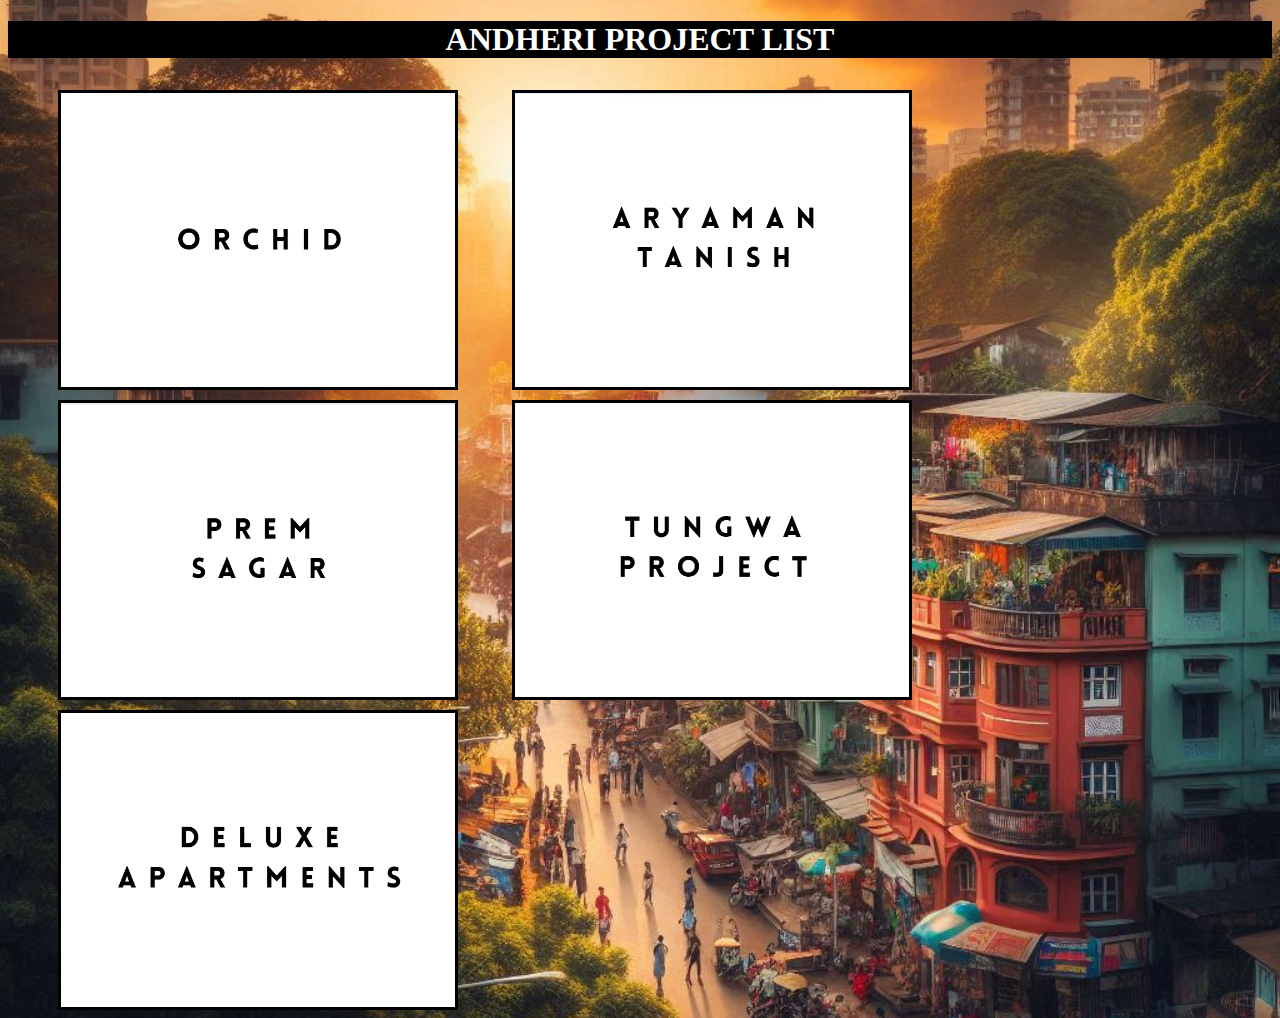
<file: Andheri.html>
<!DOCTYPE html>
<html lang="en">
<head>
    <meta charset="UTF-8">
    <meta name="viewport" content="width=device-width, initial-scale=1.0">
    <meta name="description" content="Maharashtra Housing Projects">
    <script src="public/script.js" defer></script>
    <title>Andheri</title>
    <style>
        body{
            background-image: url('public/images/andheri.jpeg');
            background-repeat: no-repeat;
            background-position: center center;
            background-size: cover;
        }
        h1{
            text-align: center;
            color: white;
            background-color: black;
            
        }
        button {
            background-size: cover;  /* Makes sure the image covers the button */
            background-position: center;  /* Centers the image on the button */
            border: solid;  
            font-size: 16px;  /* Font size */
            width: 400px;  /* Width of the button */
            height: 300px;  /* Height of the button */
            cursor: pointer;  /* Makes the cursor a pointer on hover */
            transition: background-color 0.3s ease;
            margin-left: 50px;
            margin-top: 10px;
        }

        button:hover {
            border-color: aqua;
            opacity: 0.8;  /* Optional: changes the button opacity on hover */
            
        }
        #Orchid{
            background-image: url('public/images/Orchid.png');
            gap: 20px;
        }
        #Aryaman{
            background-image: url('public/images/aryman.png');
        }
        #Tungwa{
            background-image: url('public/images/TUNGWA.png');
        }
        #Deluxe{
            background-image: url('public/images/DELUXE.png');
        }
        #Prem-Sagar{
            background-image: url('public/images/prem\ sagar.png');
        }


    </style>
</head>
<body>
    <h1>ANDHERI PROJECT LIST</h1>
    <button id="Orchid" onclick="window.location.href='public/pdfs/Orchid.pdf'"></button>
    <button id="Aryaman" onclick="window.location.href='public/pdfs/aryaman.pdf'"></button>
    <button id="Prem-Sagar" onclick="window.location.href='public/pdfs/Prem.pdf'"></button>
    <button id="Tungwa" onclick="window.location.href='public/pdfs/Tungwa.pdf'"></button>
    <button id="Deluxe" onclick="window.location.href='public/pdfs/Deluxe.pdf'"></button>
</body>
</html>
</file>
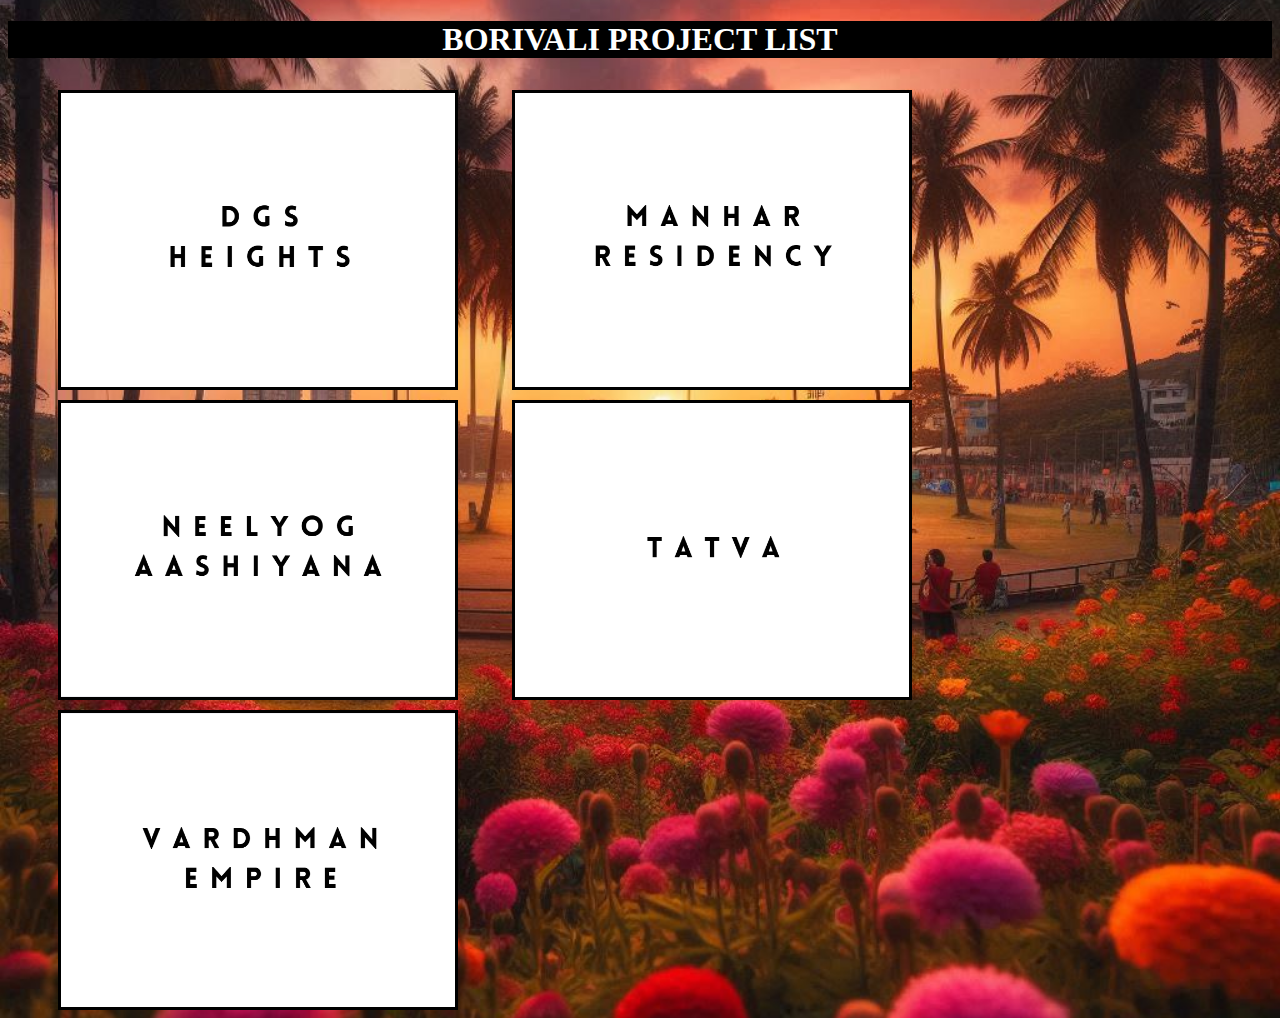
<file: Borivali.html>
<!DOCTYPE html>
<html lang="en">
<head>
    <meta charset="UTF-8">
    <meta name="viewport" content="width=device-width, initial-scale=1.0">
    <meta name="description" content="Maharashtra Housing Projects">
    <script src="public/script.js" defer></script>
    <title>Borivali</title>
    <style>
        body{
            background-image: url('public/images/borivali.jpeg');
            background-repeat: no-repeat;
            background-position: center center;
            background-size: cover;
        }
        h1{
            text-align: center;
            color: white;
            background-color: black;
            
        }
        button {
            background-size: cover;  /* Makes sure the image covers the button */
            background-position: center;  /* Centers the image on the button */
            border: solid;  
            font-size: 16px;  /* Font size */
            width: 400px;  /* Width of the button */
            height: 300px;  /* Height of the button */
            cursor: pointer;  /* Makes the cursor a pointer on hover */
            transition: background-color 0.3s ease;
            margin-left: 50px;
            margin-top: 10px;
        }

        button:hover {
            border-color: aqua;
            opacity: 0.8;  /* Optional: changes the button opacity on hover */
            
        }

        #DGS{
            background-image: url('public/images/DGS.png');
        }

        #Manhar{
            background-image: url('public/images/MANHAR.png');
        }

        #Neel{
            background-image: url('public/images/NEELYOG.png');
        }

        #tatva{
            background-image: url('public/images/TATVA.png');
        }

        #vardhman{
            background-image: url('public/images/VARDHMAN.png');
        }
    </style>
</head>
<body>

    <h1>BORIVALI PROJECT LIST</h1>

    <button id="DGS" onclick="window.location.href='public/pdfs/DGS Heights.pdf'"></button>
    <button id="Manhar" onclick="window.location.href='public/pdfs/Manhar Residency.pdf'"></button>
    <button id="Neel" onclick="window.location.href='public/pdfs/Neelyog Aashiyana.pdf'"></button>
    <button id="tatva" onclick="window.location.href='public/pdfs/Tatva.pdf'"></button>
    <button id="vardhman" onclick="window.location.href='public/pdfs/Vardhman Empire.pdf'"></button>
</body>
</html>
</file>
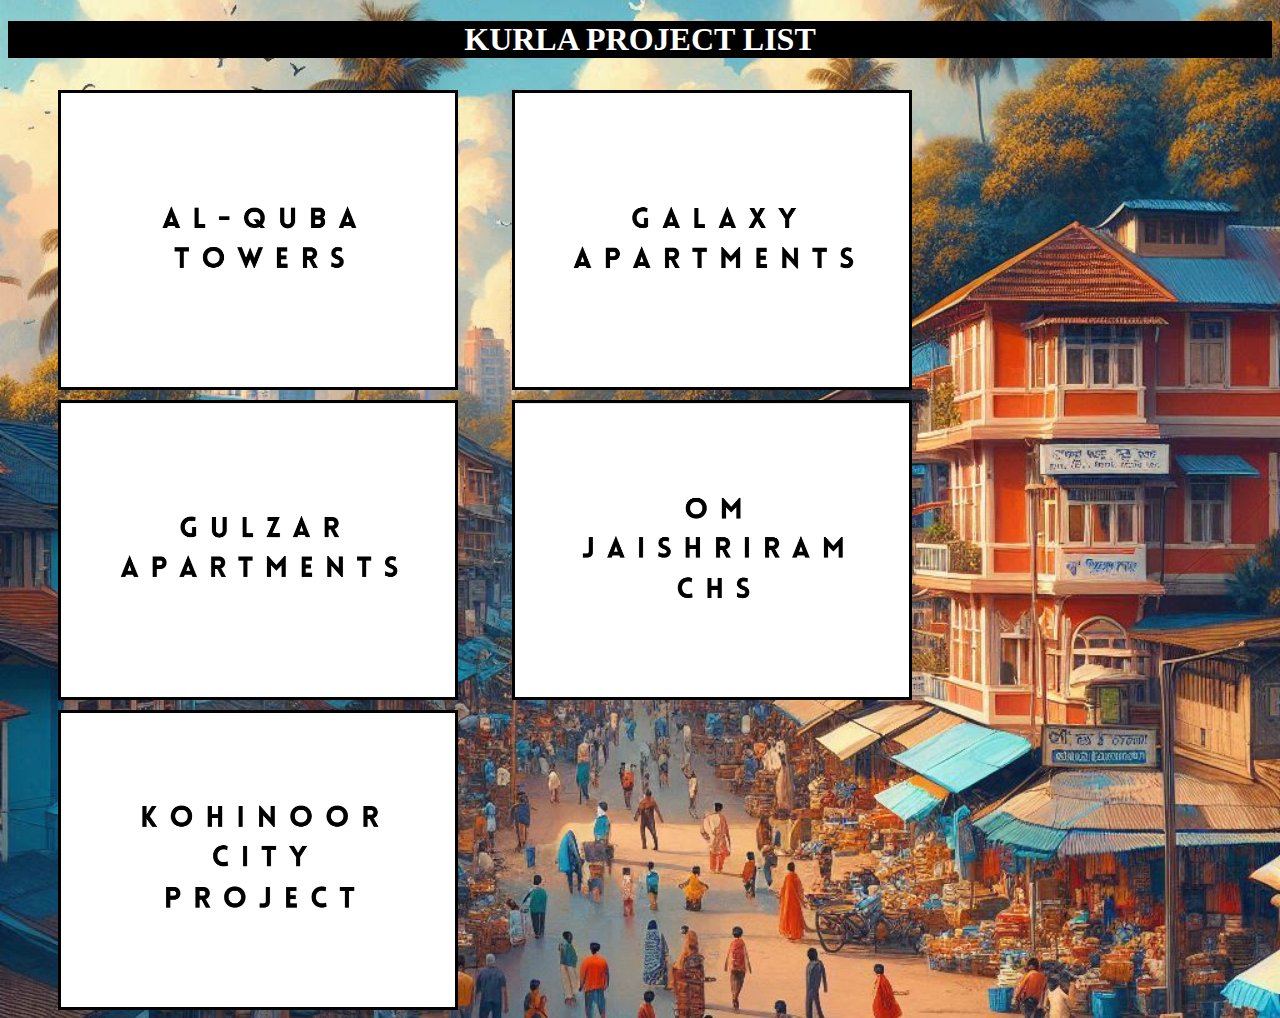
<file: Kurla.html>
<!DOCTYPE html>
<html lang="en">
<head>
    <meta charset="UTF-8">
    <meta name="viewport" content="width=device-width, initial-scale=1.0">
    <meta name="description" content="Maharashtra Housing Projects">
    <title>Kurla</title>
    <script src="public/script.js" defer></script>
    <style>
        body{
            
            background-image: url('public/images/kurla.jpeg');
            background-repeat: no-repeat;
            background-position: center center;
            background-size: cover;
        }
        h1{
            text-align: center;
            color: white;
            background-color: black;
        }
        button {
            background-size: cover;  /* Makes sure the image covers the button */
            background-position: center;  /* Centers the image on the button */
            border: solid;  
            font-size: 16px;  /* Font size */
            width: 400px;  /* Width of the button */
            height: 300px;  /* Height of the button */
            cursor: pointer;  /* Makes the cursor a pointer on hover */
            transition: background-color 0.3s ease;
            margin-left: 50px;
            margin-top: 10px;
        }

        button:hover {
            border-color: aqua;
            opacity: 0.8;  /* Optional: changes the button opacity on hover */
            
        }

        #AQ{
            background-image: url('public/images/ALQ.png');
        }

        #Galaxy{
            background-image: url('public/images/GALAXY.png');
        }

        #Gulzar{
            background-image: url('public/images/GULZAR.png');
        }

        #Omj{
            background-image: url('public/images/OMJ.png');
        }

        #Kohinoor{
            background-image: url('public/images/KOHINOOR.png');
        }
    
    </style>
    </head>
    <body>
        <h1>KURLA PROJECT LIST</h1>
        <button id="AQ" onclick="window.location.href = 'public/pdfs/Al-quba.pdf'"></button>
        <button id="Galaxy" onclick="window.location.href = 'public/pdfs/Galaxy.pdf'"></button>
        <button id="Gulzar" onclick="window.location.href = 'public/pdfs/Gulzar.pdf'"></button>
        <button id="Omj" onclick="window.location.href = 'public/pdfs/Om-jai.pdf'"></button>
        <button id="Kohinoor" onclick="window.location.href = 'public/pdfs/kohinoor.pdf'"></button>
    </body>
    </html>
</file>
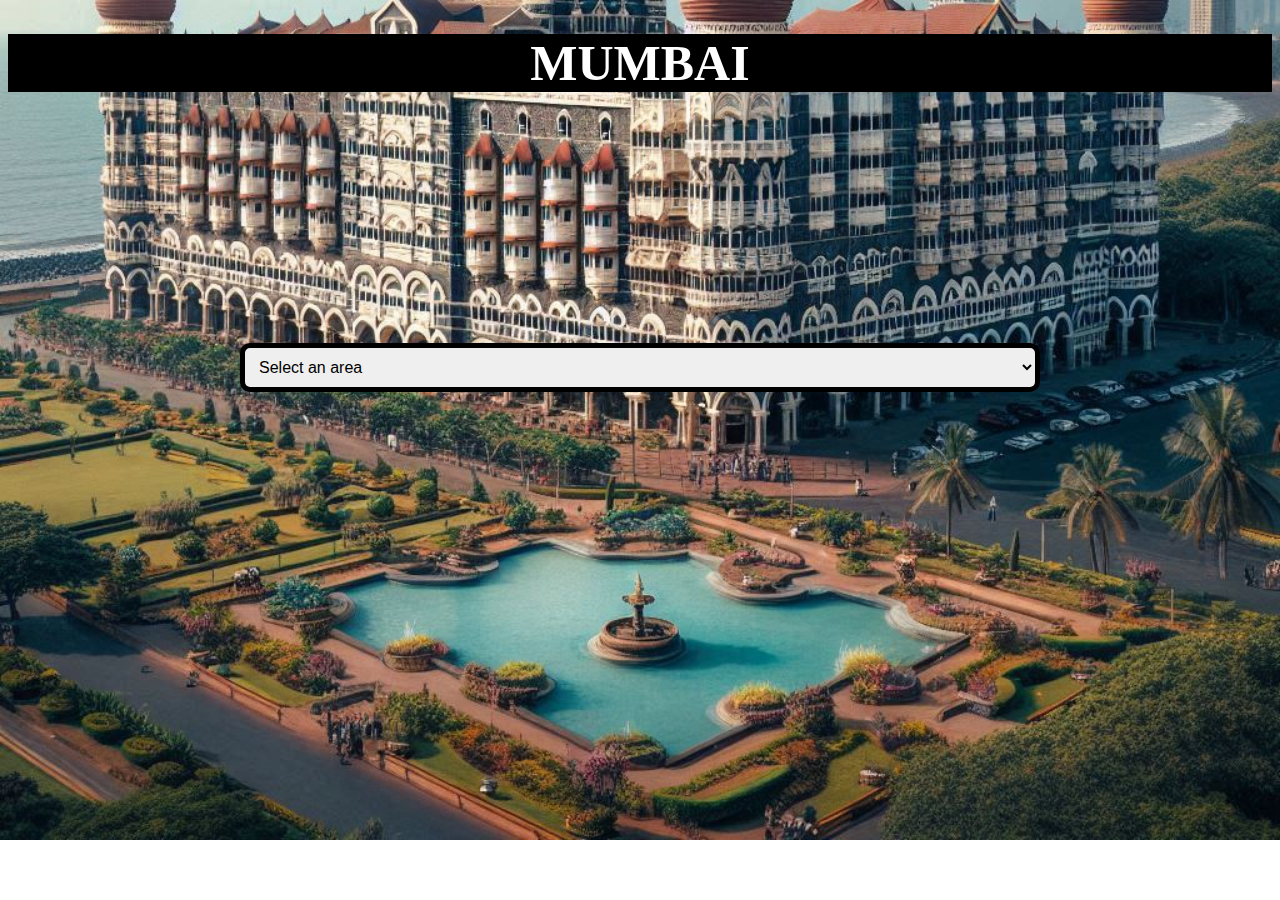
<file: MH.html>
<!DOCTYPE html>
<html lang="en">
<head>
    <meta charset="UTF-8">
    <meta name="viewport" content="width=device-width, initial-scale=1.0">
    <meta name="description" content="Maharashtra Subsidized Housing Info">
    <script src="public/script.js"></script>
    <title>Maharashtra Housing</title>
    <style>
        body{
            background-image: url('public/images/taj_mahal.png');
            background-size: cover;
            background-repeat: no-repeat;
            background-position: center center;
        }
        h1{
            font-size: 50px;
            color: white;
            background-color: black;
        }
        p1{
            font-size: 20px;
            
            font-weight: bold;
            
        }
        .dropdown{
            display: flex;
            justify-self: center;
            width: 800px;
            
        }
        .dropdown select {
            width: 100%;
            padding: 10px;
            font-size: 16px;
            border-radius: 10px;
            border: 5px solid black;
            margin-top: 200px;
        }
       
    </style>
</head>
<body>
    <header>
        <h1><center>MUMBAI</center></h1>
    </header>
    
    
    <br>

    <div class="dropdown">
        <label for="areas"></label>
        <select id="areas" name="areas" onchange="redirectToPage()">
            <option value="">Select an area</option>
            <option value="Andheri">Andheri</option>
            <option value="Borivali">Borivali</option>
            <option value="Kurla">Kurla</option>
        </select>
    </div>

</div>
    
</body>
</html>
</file>
<file: public/styles.css>
body {
    background-color:rgb(204, 204, 204);
    transform: scale(0.8);
    transform-origin: top left;
    width: 125%; /* Adjust to counter scaling shrinking the width */
}

.map-container {
   
    justify-self: center;
    margin-left: 400px;
}

#india-map {
    cursor: pointer;
    transition: all 0.3s ease;
}

#india-map path {
    fill: #ddd;
    stroke: #000;
    stroke-width: 0.5;
    transition: fill 0.3s ease;
}

#india-map path:hover {
    fill:aqua;
}

.info-container {
    width: 300px;         /* Adjust the width as needed */
    padding: 10px;
    background-color: rgba(0, 0, 0, 0.1); /* Light background for visibility */
    border-radius: 8px;
    margin-left: 1100px;
    margin-top: -500px;
}

p{
    display: flex;
    justify-content: center;
}

.intro-container{
    width: 500px;         /* Adjust the width as needed */
    padding: 10px;
    background-color: rgba(0, 0, 0, 0.1); /* Light background for visibility */
    border-radius: 8px;
    margin-top: -520px;
    font-size: 15px;
}

p2{
    font-weight: bold;
    justify-items: center;
}
</file>
